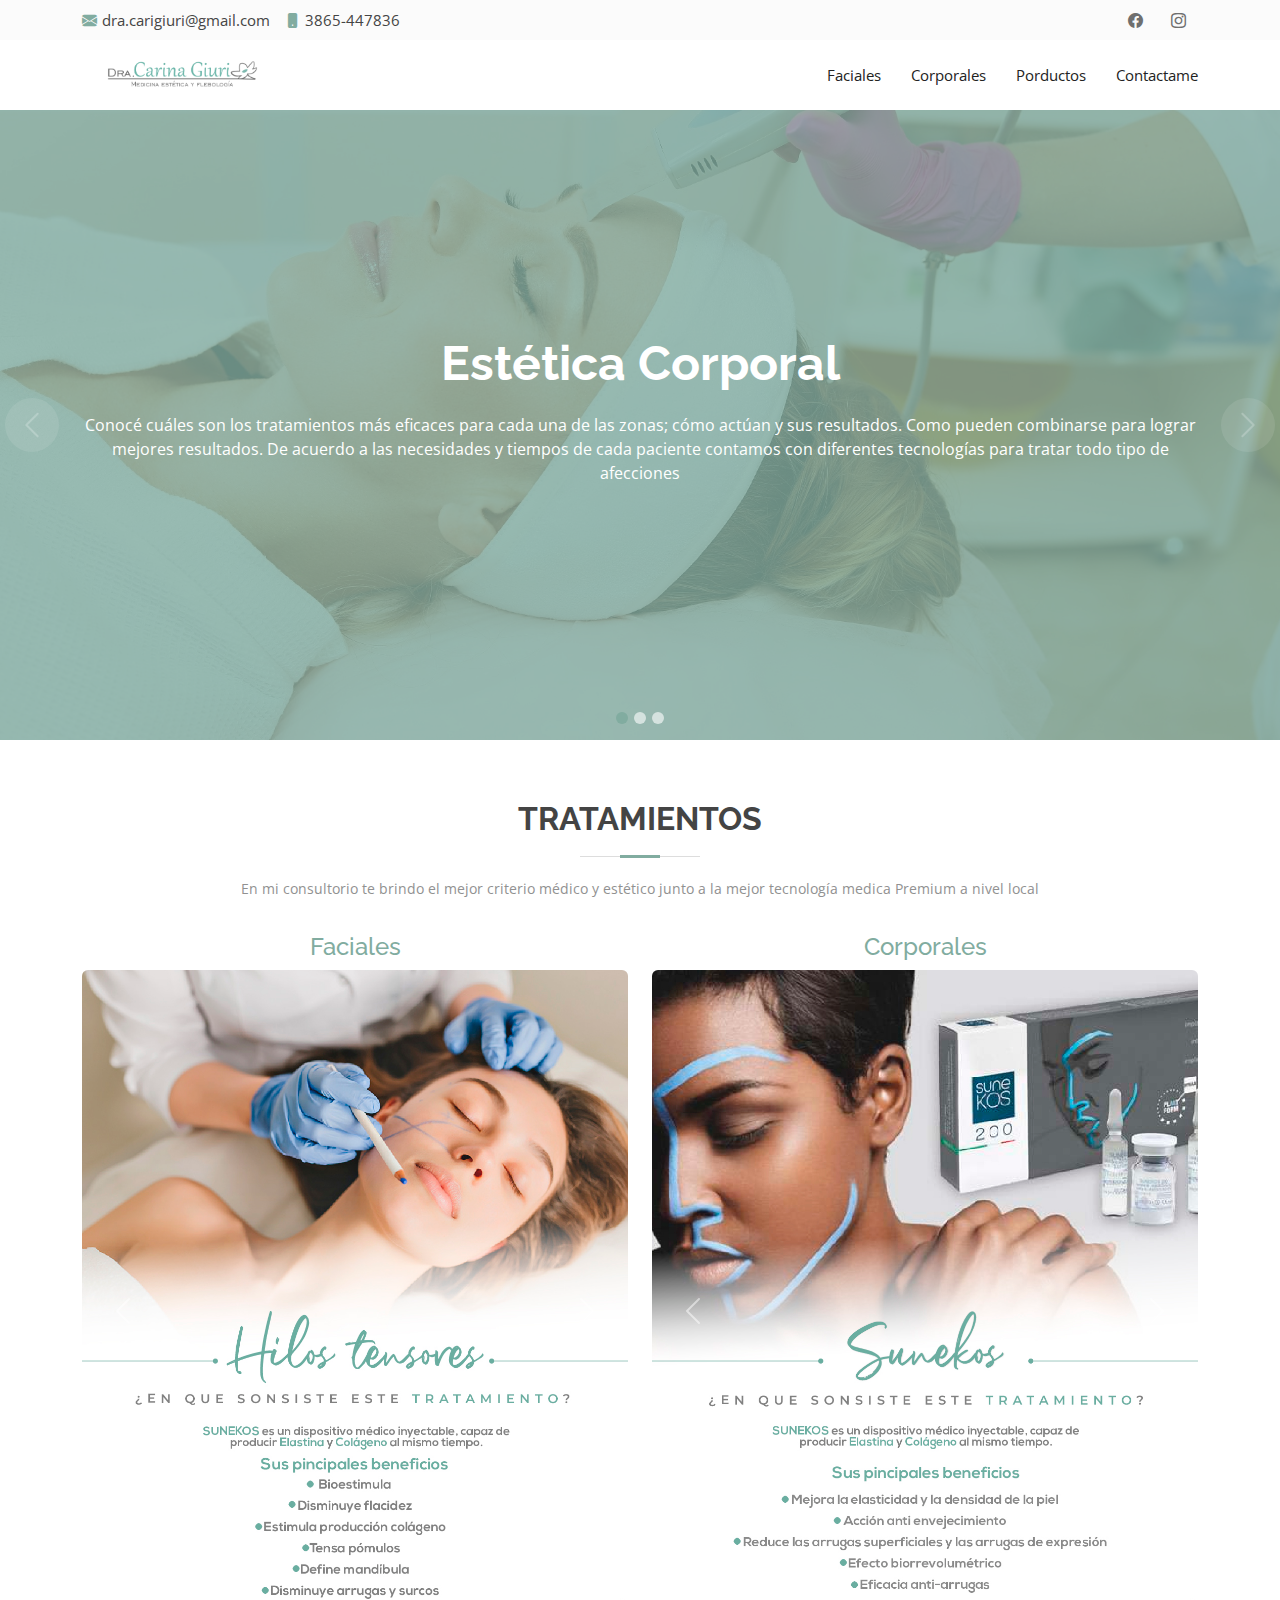
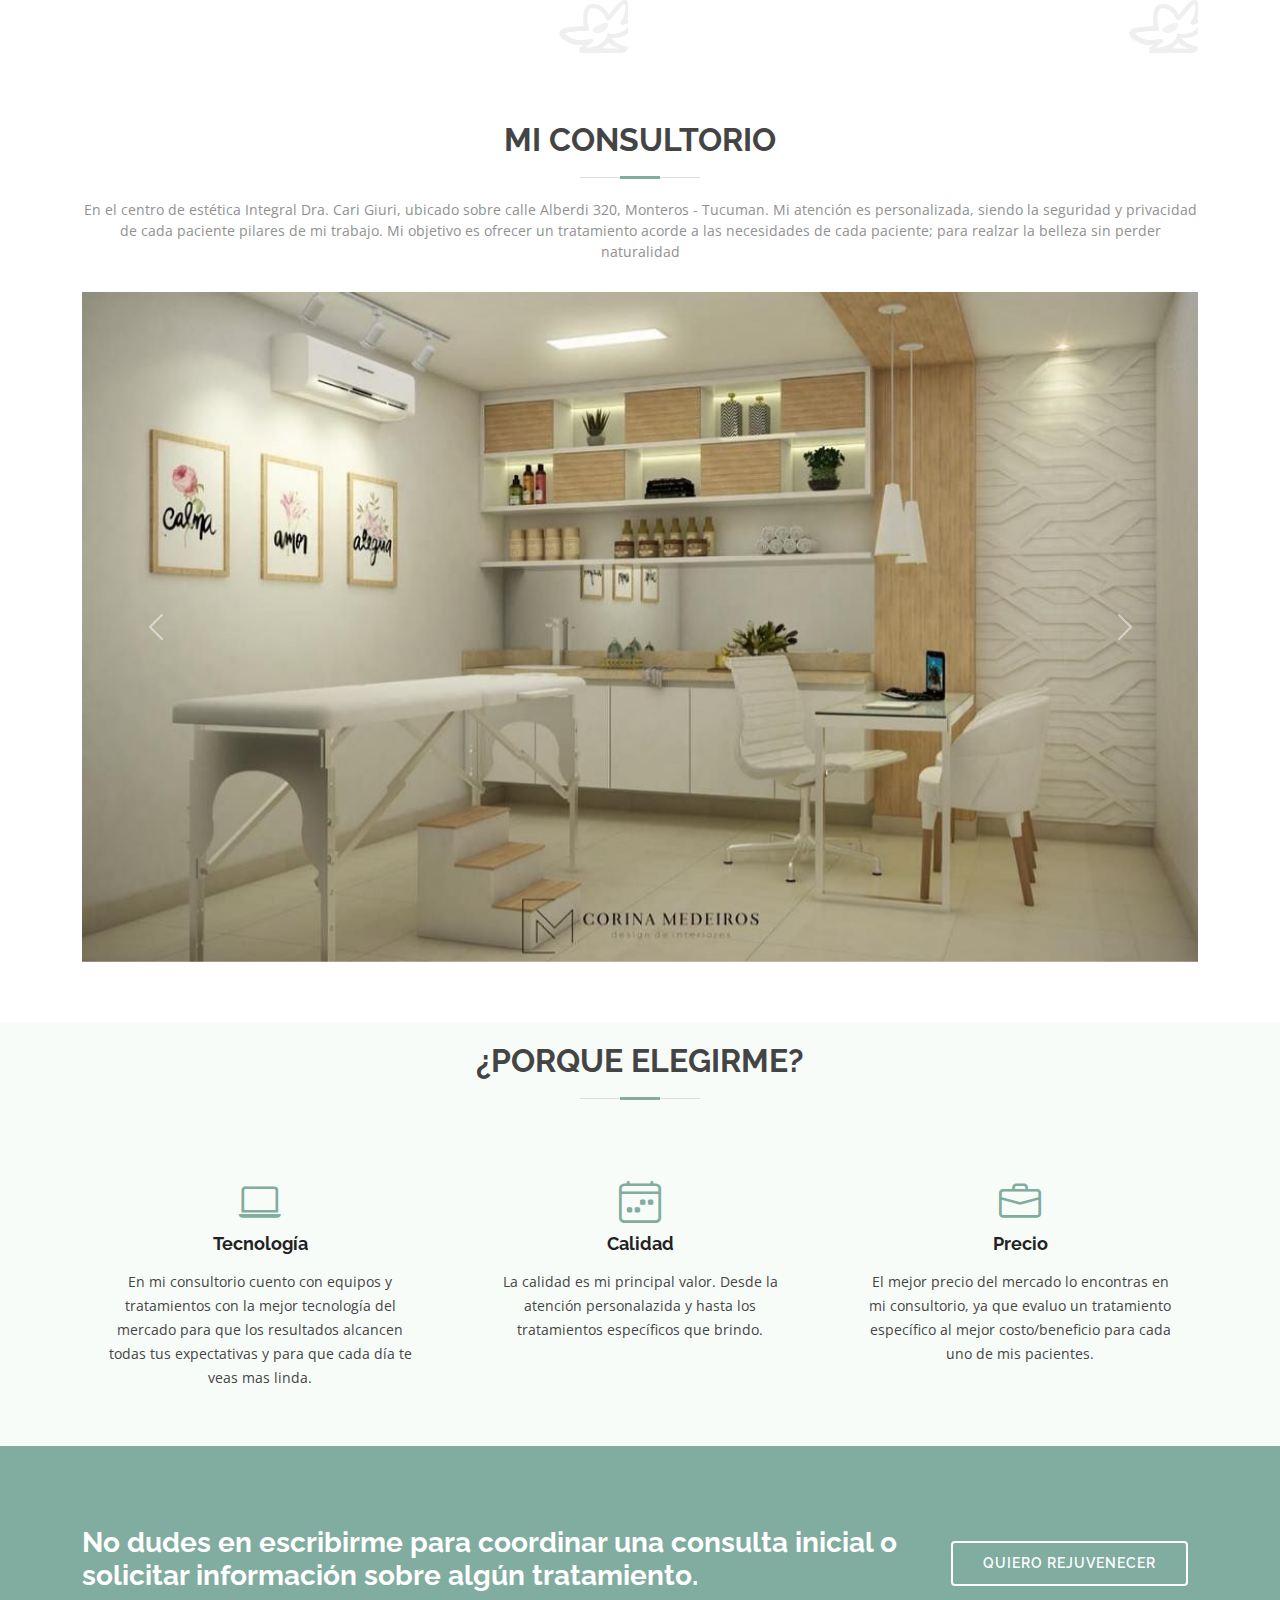
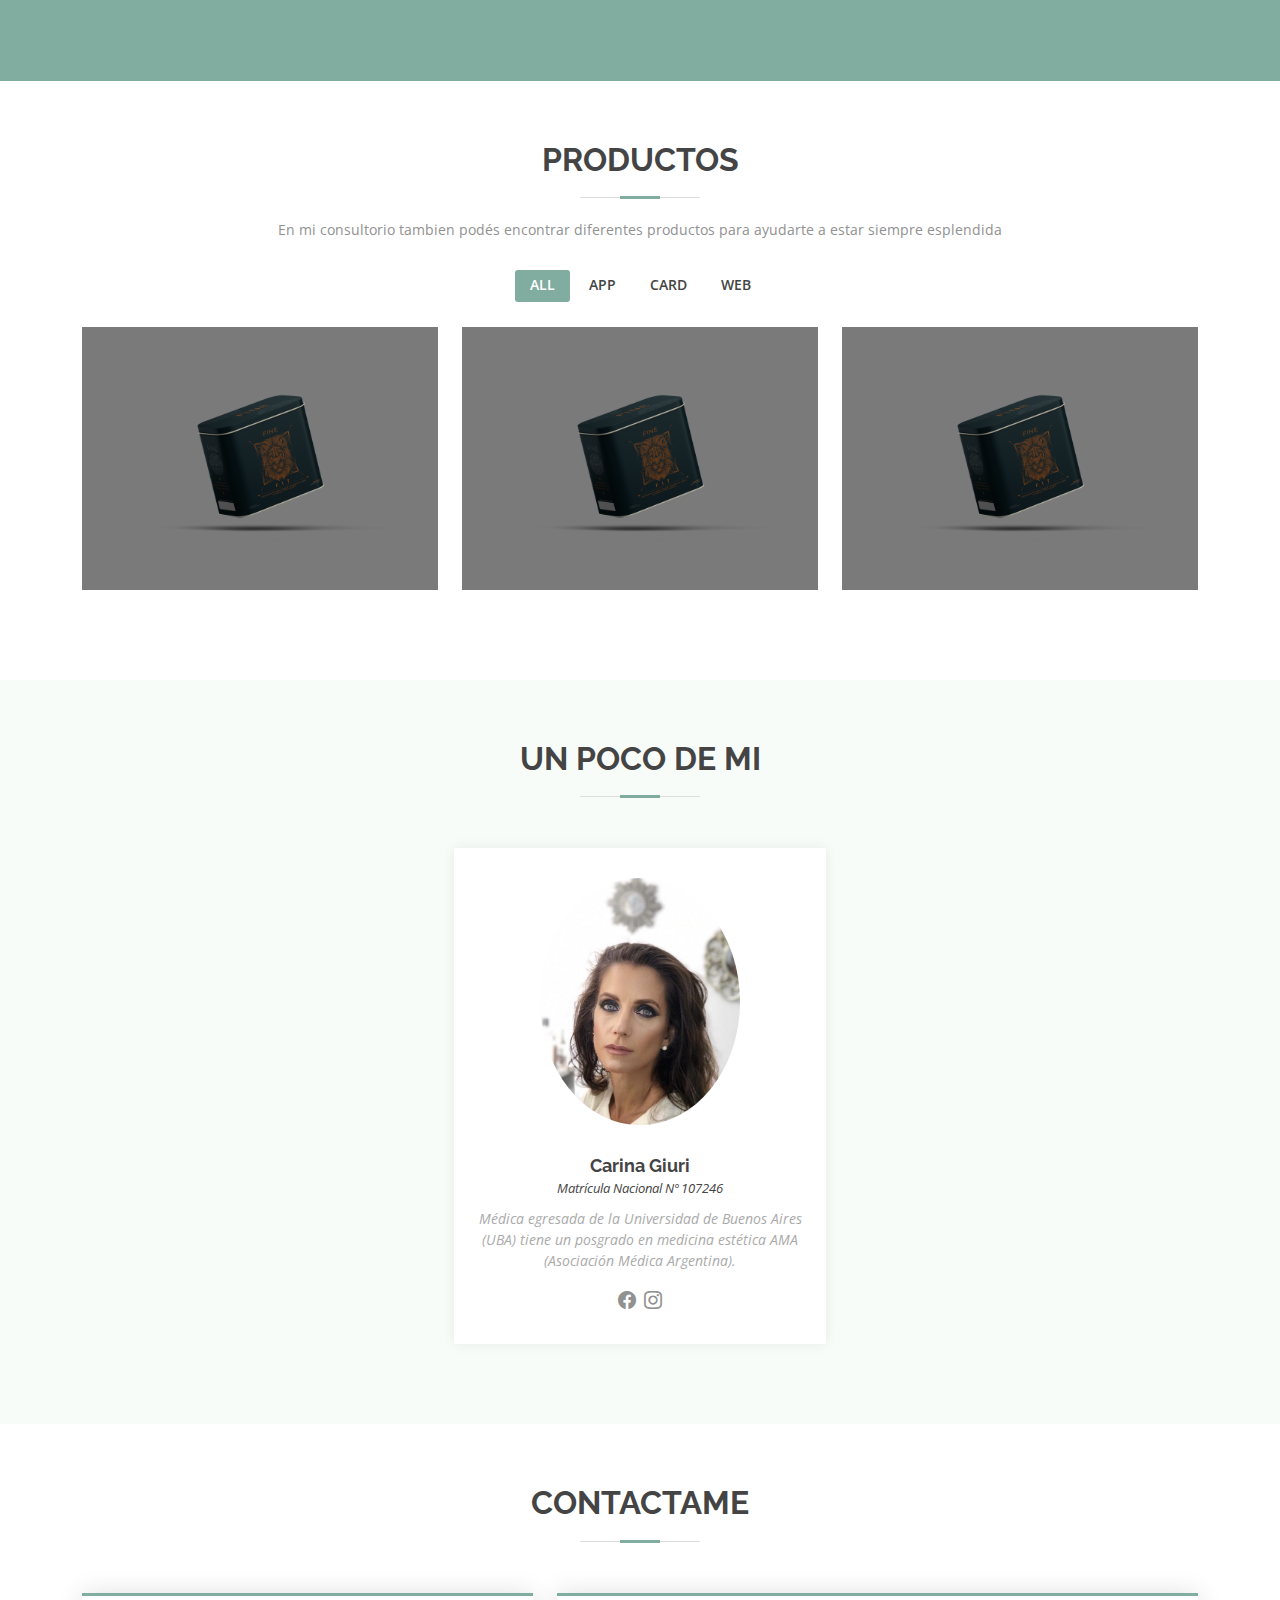
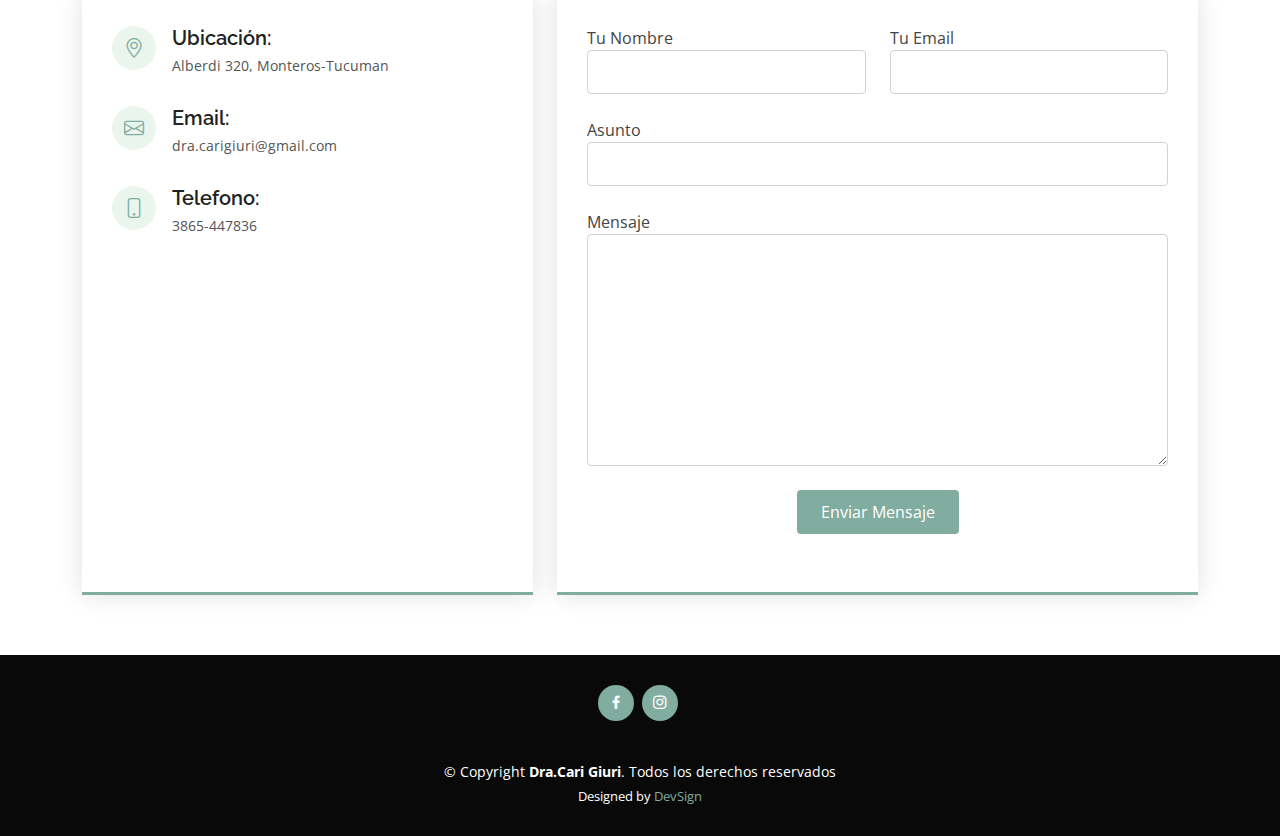
<file: index.html>
<!DOCTYPE html>
<html lang="en">

<head>
  <meta charset="utf-8">
  <meta content="width=device-width, initial-scale=1.0" name="viewport">

  <title>Green Bootstrap Template - Index</title>
  <meta content="" name="description">
  <meta content="" name="keywords">

  <!-- Favicons -->
  <link href="assets/img/FLOR-01.png" rel="icon">
  <link href="assets/img/apple-touch-icon.png" rel="apple-touch-icon">

  <!-- Google Fonts -->
  <link href="https://fonts.googleapis.com/css?family=Open+Sans:300,300i,400,400i,600,600i,700,700i|Raleway:300,300i,400,400i,500,500i,600,600i,700,700i|Poppins:300,300i,400,400i,500,500i,600,600i,700,700i" rel="stylesheet">

  <!-- Vendor CSS Files -->
  <link href="assets/vendor/animate.css/animate.min.css" rel="stylesheet">
  <link href="assets/vendor/bootstrap/css/bootstrap.min.css" rel="stylesheet">
  <link href="assets/vendor/bootstrap-icons/bootstrap-icons.css" rel="stylesheet">
  <link href="assets/vendor/boxicons/css/boxicons.min.css" rel="stylesheet">
  <link href="assets/vendor/glightbox/css/glightbox.min.css" rel="stylesheet">
  <link href="assets/vendor/swiper/swiper-bundle.min.css" rel="stylesheet">

  <!-- Template Main CSS File -->
  <link href="assets/css/style.css" rel="stylesheet">



</head>

<body>

  <!-- ======= Top Bar ======= -->
  <section id="topbar" class="d-flex align-items-center">
    <div class="container d-flex justify-content-center justify-content-md-between">
      <div class="contact-info d-flex align-items-center">
        <i class=" addres bi bi-envelope-fill"></i><a href="dra.carigiuri@gmail.com">dra.carigiuri@gmail.com</a>
        <i class="bi bi-phone-fill phone-icon"></i> 3865-447836
      </div>
      <div class="social-links d-none d-md-block">
        <a href="#" class="facebook"><i class="bi bi-facebook"></i></a>
        <a href="#" class="instagram"><i class="bi bi-instagram"></i></a>
      </div>
    </div>
  </section>

  <!-- ======= Header ======= -->
  <header id="header" class="d-flex align-items-center">
    <div class="container d-flex align-items-center">

      <!-- <a href="index.html">
        <img src="./assets/img/logo.png" alt="">
      </a> -->
      <a href="index.html" class=" logo me-auto"><img src="assets/img/logo.png" alt="" class="img-fluid"></a>

      <nav id="navbar" class="navbar">
        <ul>
          <li><a class="nav-link scrollto" href="#faciales">Faciales</a></li>
          <li><a class="nav-link scrollto" href="#coporales">Corporales</a></li>
          <li><a class="nav-link scrollto " href="#productos">Porductos</a></li>
          
          </li>
          <li><a class="nav-link scrollto" href="#contact">Contactame</a></li>
        </ul>
        <i class="bi bi-list mobile-nav-toggle"></i>
      </nav><!-- .navbar -->

    </div>
  </header><!-- End Header -->

  <!-- ======= Hero Section ======= -->
  <section id="hero">
    <div id="heroCarousel" data-bs-interval="5000" class="carousel slide carousel-fade" data-bs-ride="carousel">

      <ol class="carousel-indicators" id="hero-carousel-indicators"></ol>

      <div class="carousel-inner" role="listbox">

        <!-- Slide 1 -->
        <div class="carousel-item active" style="background-image: url(assets/img/slide/img2-01.jpg)">
          <div class="carousel-container">
            <div class="container">
              <h2 class="animate__animated animate__fadeInDown">Estética Corporal</h2>
              <p class="animate__animated animate__fadeInUp"> Conocé cuáles son los tratamientos más eficaces para cada una de las zonas; cómo actúan y sus resultados. Como pueden combinarse para lograr mejores resultados. De acuerdo a las necesidades y tiempos de cada paciente contamos con diferentes tecnologías para tratar todo tipo de afecciones</p>
            </div>
          </div>
        </div>

        <!-- Slide 2 -->
        <div class="carousel-item" style="background-image: url(assets/img/slide/img3-01.jpg)">
          <div class="carousel-container">
            <div class="container">
              <h2 class="animate__animated animate__fadeInDown">Estética Facial</h2>
              <p class="animate__animated animate__fadeInUp">En el tratamiento moderno  del envejecimiento debemos considerar que el problema facial es tridimensional. Tratamos: Perdida de volumen, Líneas finas (arrugas finas y arrugas de expresión,Daño solar o actinico (manchas). Tenemos aparatología de última generación para tratar todas las áreas y los distintos tipos de tratamientos.</p>
              
            </div>
          </div>
        </div>

        <!-- Slide 3 -->
        <div class="carousel-item" style="background-image: url(assets/img/slide/img1-01-01.jpg)">
          <div class="carousel-container">
            <div class="container">
              <h2 class="animate__animated animate__fadeInDown">Medicina Antiage</h2>
              <p class="animate__animated animate__fadeInUp">La clave de la medicina Anti-age no invasiva es rejuvenecer sin cirugía, son tratamientos que apuntan a lograr de forma progresiva cambios naturales</p>
            </div>
          </div>
        </div>

      </div>

      <a class="carousel-control-prev" href="#heroCarousel" role="button" data-bs-slide="prev">
        <span class="carousel-control-prev-icon bi bi-chevron-left" aria-hidden="true"></span>
      </a>

      <a class="carousel-control-next" href="#heroCarousel" role="button" data-bs-slide="next">
        <span class="carousel-control-next-icon bi bi-chevron-right" aria-hidden="true"></span>
      </a>

    </div>
  </section><!-- End Hero -->

  <main id="main">
     <!-- ======= SECCION DE SERVICIOS ======= -->
     <section id="faciales" class="services">
      <div class="container">

        <div class="section-title">
          <h2>tratamientos</h2>
          <p>En mi consultorio te brindo el mejor criterio médico y estético junto a la mejor tecnología medica Premium a nivel local</p>
        </div>

        <div class="row">
          <div class="col-lg-6 col-md-9 d-flex align-items-stretch" data-aos="zoom-in" data-aos-delay="100">
            <div class="">
              <h4 class="mt-1 text-center"><a href="">Faciales</a></h4>
              
              
              <div id="carouselExampleIndicators" class="carousel slide " data-bs-ride="true">
                <div class="carousel-indicators">
                  <button type="button" data-bs-target="#carouselExampleIndicators" data-bs-slide-to="0" class="active" aria-current="true" aria-label="Slide 1"></button>
                  <button type="button" data-bs-target="#carouselExampleIndicators" data-bs-slide-to="1" aria-label="Slide 2"></button>
                  <button type="button" data-bs-target="#carouselExampleIndicators" data-bs-slide-to="2" aria-label="Slide 3"></button>
                </div>
                <div class="carousel-inner">
                  <div class="carousel-item active">
                    <img src="assets/img/faciales/HILOS TENSORES.jpg" class="rounded-2 d-block w-100 " alt="...">
                  </div>
                  <div class="carousel-item">
                    <img src="assets/img/faciales/SUNEKOS.jpg" class="rounded-2 d-block w-100" alt="...">
                  </div>
                  <div class="carousel-item">
                    <img src="assets/img/faciales/SUNEKOS.jpg" class="rounded-2 d-block w-100" alt="...">
                  </div>
                </div>
                <button class="carousel-control-prev" type="button" data-bs-target="#carouselExampleIndicators" data-bs-slide="prev">
                  <span class="carousel-control-prev-icon" aria-hidden="true"></span>
                  <span class="visually-hidden">Previous</span>
                </button>
                <button class="carousel-control-next" type="button" data-bs-target="#carouselExampleIndicators" data-bs-slide="next">
                  <span class="carousel-control-next-icon" aria-hidden="true"></span>
                  <span class="visually-hidden">Next</span>
                </button>
              </div>
              
            </div>
          </div>

          <div id="coporales" class="col-lg-6 col-md-9 d-flex align-items-stretch" data-aos="zoom-in" data-aos-delay="100">
            <div  class="">
              <div class="">
                <h4  class="mt-1 text-center"><a href="">Corporales</a></h4>
  
                <div id="carouselExampleIndicators" class="carousel slide" data-bs-ride="true">
                  <div class="carousel-indicators">
                    <button type="button" data-bs-target="#carouselExampleIndicators" data-bs-slide-to="0" class="active" aria-current="true" aria-label="Slide 1"></button>
                    <button type="button" data-bs-target="#carouselExampleIndicators" data-bs-slide-to="1" aria-label="Slide 2"></button>
                    <button type="button" data-bs-target="#carouselExampleIndicators" data-bs-slide-to="2" aria-label="Slide 3"></button>
                  </div>
                  <div class="carousel-inner">
                    <div class="carousel-item active">
                      <img src="assets/img/faciales/SUNEKOS.jpg" class="rounded-2 d-block w-100" alt="...">
                    </div>
                    <div class="carousel-item">
                      <img src="assets/img/faciales/SUNEKOS.jpg" class="rounded-2 d-block w-100" alt="...">
                    </div>
                    <div class="carousel-item">
                      <img src="assets/img/faciales/SUNEKOS.jpg" class="rounded-2 d-block w-100" alt="...">
                    </div>
                  </div>
                  <button class="carousel-control-prev" type="button" data-bs-target="#carouselExampleIndicators" data-bs-slide="prev">
                    <span class="carousel-control-prev-icon" aria-hidden="true"></span>
                    <span class="visually-hidden">Previous</span>
                  </button>
                  <button class="carousel-control-next" type="button" data-bs-target="#carouselExampleIndicators" data-bs-slide="next">
                    <span class="carousel-control-next-icon" aria-hidden="true"></span>
                    <span class="visually-hidden">Next</span>
                  </button>
                </div>
                
              </div>
              
            </div>
          </div>

        </div>

      </div>
    </section><!-- End Services Section -->

    <!-- ======= About Us Section ======= -->
    <section id="about" class="about pt-2">
      <div class="container">

        <div class="section-title">
          <h2>mi consultorio</h2>
          <p>En el centro de estética Integral Dra. Cari Giuri, ubicado sobre calle Alberdi 320, Monteros - Tucuman. Mi atención es personalizada, siendo la seguridad y privacidad de cada paciente pilares de mi trabajo. Mi objetivo es ofrecer un tratamiento acorde a las necesidades de cada paciente; para realzar la belleza sin perder naturalidad</p>
        </div>

        <div class=" row d-flex justify-content-center">
          <div id="carouselExampleControls" class="carousel slide" data-bs-ride="carousel">
            <div class="carousel-inner">
              <div class="carousel-item active">
                <img src="assets/img/consultorio/11928c0ff303a07f9cf950086fecf050.jpg" class="d-block w-100" alt="...">
              </div>
              <div class="carousel-item">
                <img src="assets/img/consultorio/11928c0ff303a07f9cf950086fecf050.jpg" class="d-block w-100" alt="...">
              </div>
              <div class="carousel-item">
                <img src="assets/img/consultorio/11928c0ff303a07f9cf950086fecf050.jpg" class="d-block w-100" alt="...">
              </div>
            </div>
            <button class="carousel-control-prev" type="button" data-bs-target="#carouselExampleControls" data-bs-slide="prev">
              <span class="carousel-control-prev-icon" aria-hidden="true"></span>
              <span class="visually-hidden">Previous</span>
            </button>
            <button class="carousel-control-next" type="button" data-bs-target="#carouselExampleControls" data-bs-slide="next">
              <span class="carousel-control-next-icon" aria-hidden="true"></span>
              <span class="visually-hidden">Next</span>
            </button>
          </div>
        </div>

      </div>
    </section><!-- End About Us Section -->

    <section id="featured-services" class="featured-services section-bg">
      
      <div class="container">
        <div class="section-title">
          <h2>¿porque elegirme?</h2>
        </div>
        <div class="row no-gutters">
          <div class="col-lg-4 col-md-6">
            <div class="icon-box text-center">
              <div class="icon"><i class="bi bi-laptop"></i></div>
              <h4 class="title"><a href="">Tecnología</a></h4>
              <p class="description">En mi consultorio cuento con equipos y tratamientos con la mejor tecnología del mercado para que los resultados alcancen todas tus expectativas y para que cada día te veas mas linda.</p>
            </div>
          </div>
          <div class="col-lg-4 col-md-6">
            <div class="icon-box text-center">
              <div class="icon"><i class="bi bi-calendar4-week"></i></div>
              <h4 class="title"><a href="">Calidad</a></h4>
              <p class="description">La calidad es mi principal valor. Desde la atención personalazida y hasta los tratamientos específicos que brindo.</p>
            </div>
          </div>
          <div class="col-lg-4 col-md-6">
            <div class="icon-box text-center">
              <div class="icon"><i class=" bi bi-briefcase "></i></div>
              <h4 class="title"><a href="">Precio</a></h4>
              <p class="description">El mejor precio del mercado lo encontras en mi consultorio, ya que evaluo un tratamiento específico al mejor costo/beneficio para cada uno de mis pacientes.</p>
            </div>
          </div>
        </div>

      </div>
    </section>
    <!-- ======= Cta Section ======= -->
    <section id="cta" class="cta">
      <div class="container">

        <div class="row">
          <div class="col-lg-9 text-center text-lg-start">
            <h3>No dudes en escribirme para coordinar una consulta inicial o solicitar información sobre algún tratamiento.</h3>
          </div>
          <div class="col-lg-3 cta-btn-container text-center">
            <a class="cta-btn align-middle" href="#">QUIERO REJUVENECER</a>
          </div>
        </div>

      </div>
    </section><!-- End Cta Section -->

    <!-- ======= Portfolio Section ======= -->
    <section id="productos" class="portfolio">
      <div class="container">

        <div class="section-title">
          <h2>Productos</h2>
          <p>En mi consultorio tambien podés encontrar diferentes productos para ayudarte a estar siempre esplendida </p>
        </div>

        <div class="row">
          <div class="col-lg-12 d-flex justify-content-center">
            <ul id="portfolio-flters">
              <li data-filter="*" class="filter-active">All</li>
              <li data-filter=".filter-app">App</li>
              <li data-filter=".filter-card">Card</li>
              <li data-filter=".filter-web">Web</li>
            </ul>
          </div>
        </div>

        <div class="row portfolio-container">

          <div class="col-lg-4 col-md-6 portfolio-item filter-app">
            <div class="portfolio-wrap">
              <img src="assets/img/porductos/Fine_Prote°na_Fit_06.png" class="img-fluid" alt="">
              <div class="portfolio-info">
                <h4>App 1</h4>
                <p>App</p>
                <div class="portfolio-links">
                  <a href="assets/img/porductos/Fine_Prote°na_Fit_06.png" data-gallery="portfolioGallery" class="portfolio-lightbox" title="App 1"><i class="bx bx-plus"></i></a>
                  <a href="portfolio-details.html" title="More Details"><i class="bx bx-link"></i></a>
                </div>
              </div>
            </div>
          </div>

          <div class="col-lg-4 col-md-6 portfolio-item filter-web">
            <div class="portfolio-wrap">
              <img src="assets/img/porductos/Fine_Prote°na_Fit_06.png" class="img-fluid" alt="">
              <div class="portfolio-info">
                <h4>Web 3</h4>
                <p>Web</p>
                <div class="portfolio-links">
                  <a href="assets/img/porductos/Fine_Prote°na_Fit_06.png" data-gallery="portfolioGallery" class="portfolio-lightbox" title="Web 3"><i class="bx bx-plus"></i></a>
                  <a href="portfolio-details.html" title="More Details"><i class="bx bx-link"></i></a>
                </div>
              </div>
            </div>
          </div>

          <div class="col-lg-4 col-md-6 portfolio-item filter-app">
            <div class="portfolio-wrap">
              <img src="assets/img/porductos/Fine_Prote°na_Fit_06.png" class="img-fluid" alt="">
              <div class="portfolio-info">
                <h4>App 2</h4>
                <p>App</p>
                <div class="portfolio-links">
                  <a href="assets/img/porductos/Fine_Prote°na_Fit_06.png" data-gallery="portfolioGallery" class="portfolio-lightbox" title="App 2"><i class="bx bx-plus"></i></a>
                  <a href="portfolio-details.html" title="More Details"><i class="bx bx-link"></i></a>
                </div>
              </div>
            </div>
          </div>
    
      

        

        </div>

      </div>
    </section><!-- End Portfolio Section -->

    <!-- ======= Team Section ======= -->
    <section id="Un poco de mi" class="team section-bg">
      <div class="container">

        <div class="section-title">
          <h2>Un poco de mi</h2>
        </div>

        <div class="d-flex justify-content-center">
          <div class="col-lg-4 col-md-6 d-flex align-items-center">
            <div class="member">
              <img src="assets/img/team/Captura de pantalla 2022-11-17 185917.jpg" alt="">
              <h4>Carina Giuri</h4>
              <span>Matrícula Nacional Nº 107246</span>
              <p>
                Médica egresada de la Universidad de Buenos Aires (UBA) tiene un posgrado en medicina estética AMA (Asociación Médica Argentina).
              </p>
              <div class="social">
                <a href="https://www.facebook.com/carina.giuri.31"><i class="bi bi-facebook"></i></a>
                <a href="https://www.instagram.com/carina_giuri/"><i class="bi bi-instagram"></i></a>
                
              </div>
            </div>
          </div>

        </div>

      </div>
    </section><!-- End Team Section -->

    <!-- ======= Contact Section ======= -->
    <section id="contact" class="contact">
      <div class="container">

        <div class="section-title">
          <h2>Contactame</h2>
          
        </div>

        <div class="row">

          <div class="col-lg-5 d-flex align-items-stretch">
            <div class="info">
              <div class="address">
                <i class="bi bi-geo-alt"></i>
                <h4>Ubicación:</h4>
                <p>Alberdi 320, Monteros-Tucuman</p>
              </div>

              <div class="email">
                <i class="bi bi-envelope"></i>
                <h4>Email:</h4>
                <p>dra.carigiuri@gmail.com</p>
              </div>

              <div class="phone">
                <i class="bi bi-phone"></i>
                <h4>Telefono:</h4>
                <p> 3865-447836</p>
              </div>

              <iframe src="https://www.google.com/maps/embed?pb=!1m18!1m12!1m3!1d887.3978360929187!2d-65.50128686440063!3d-27.169145102412404!2m3!1f0!2f0!3f0!3m2!1i1024!2i768!4f13.1!3m3!1m2!1s0x9423cac9fab52eab%3A0xa0e93258b7f9a94c!2sJuan%20Bautista%20Alberdi%20320%2C%20T4142%20BWH%2C%20Tucum%C3%A1n!5e0!3m2!1ses-419!2sar!4v1668717572423!5m2!1ses-419!2sar" frameborder="0" style="border:0; width: 100%; height: 290px;" allowfullscreen></iframe>
            </div>

          </div>

          <div class="col-lg-7 mt-5 mt-lg-0 d-flex align-items-stretch">
            <form action="forms/contact.php" method="post" role="form" class="php-email-form">
              <div class="row">
                <div class="form-group col-md-6">
                  <label for="name">Tu Nombre</label>
                  <input type="text" name="name" class="form-control" id="name" required>
                </div>
                <div class="form-group col-md-6 mt-3 mt-md-0">
                  <label for="name">Tu Email</label>
                  <input type="email" class="form-control" name="email" id="email" required>
                </div>
              </div>
              <div class="form-group mt-3">
                <label for="name">Asunto</label>
                <input type="text" class="form-control" name="subject" id="subject" required>
              </div>
              <div class="form-group mt-3">
                <label for="name">Mensaje</label>
                <textarea class="form-control" name="message" rows="10" required></textarea>
              </div>
              <div class="my-3">
                <div class="loading">Loading</div>
                <div class="error-message"></div>
                <div class="sent-message">Tu mensaje fue enviado correctamente. Gracias!</div>
              </div>
              <div class="text-center"><button type="submit">Enviar Mensaje</button></div>
            </form>
          </div>

        </div>

      </div>
    </section><!-- End Contact Section -->

  </main><!-- End #main -->

  <!-- ======= Footer ======= -->
  <footer id="footer">
    <div class="container">
      <div class="social-links">
        <a href="https://www.facebook.com/carigiuri" class="facebook"><i class="bx bxl-facebook"></i></a>
        <a href="https://www.instagram.com/dra.carinagiuri/" class="instagram"><i class="bx bxl-instagram"></i></a>
      </div>
      <div class="copyright">
        &copy; Copyright <strong><span>Dra.Cari Giuri</span></strong>. Todos los derechos reservados
      </div>
      <div class="credits">
        <!-- All the links in the footer should remain intact. -->
        <!-- You can delete the links only if you purchased the pro version. -->
        <!-- Licensing information: https://bootstrapmade.com/license/ -->
        <!-- Purchase the pro version with working PHP/AJAX contact form: https://bootstrapmade.com/green-free-one-page-bootstrap-template/ -->
        Designed by <a href="">DevSign</a>
      </div>
    </div>
  </footer><!-- End Footer -->

  <a href="#" class="back-to-top d-flex align-items-center justify-content-center"><i class="bi bi-arrow-up-short"></i></a>

  <!-- Vendor JS Files -->
  <script src="assets/vendor/bootstrap/js/bootstrap.bundle.min.js"></script>
  <script src="assets/vendor/glightbox/js/glightbox.min.js"></script>
  <script src="assets/vendor/isotope-layout/isotope.pkgd.min.js"></script>
  <script src="assets/vendor/swiper/swiper-bundle.min.js"></script>
  <script src="assets/vendor/php-email-form/validate.js"></script>

  <!-- Template Main JS File -->
  <script src="assets/js/main.js"></script>

</body>

</html>
</file>
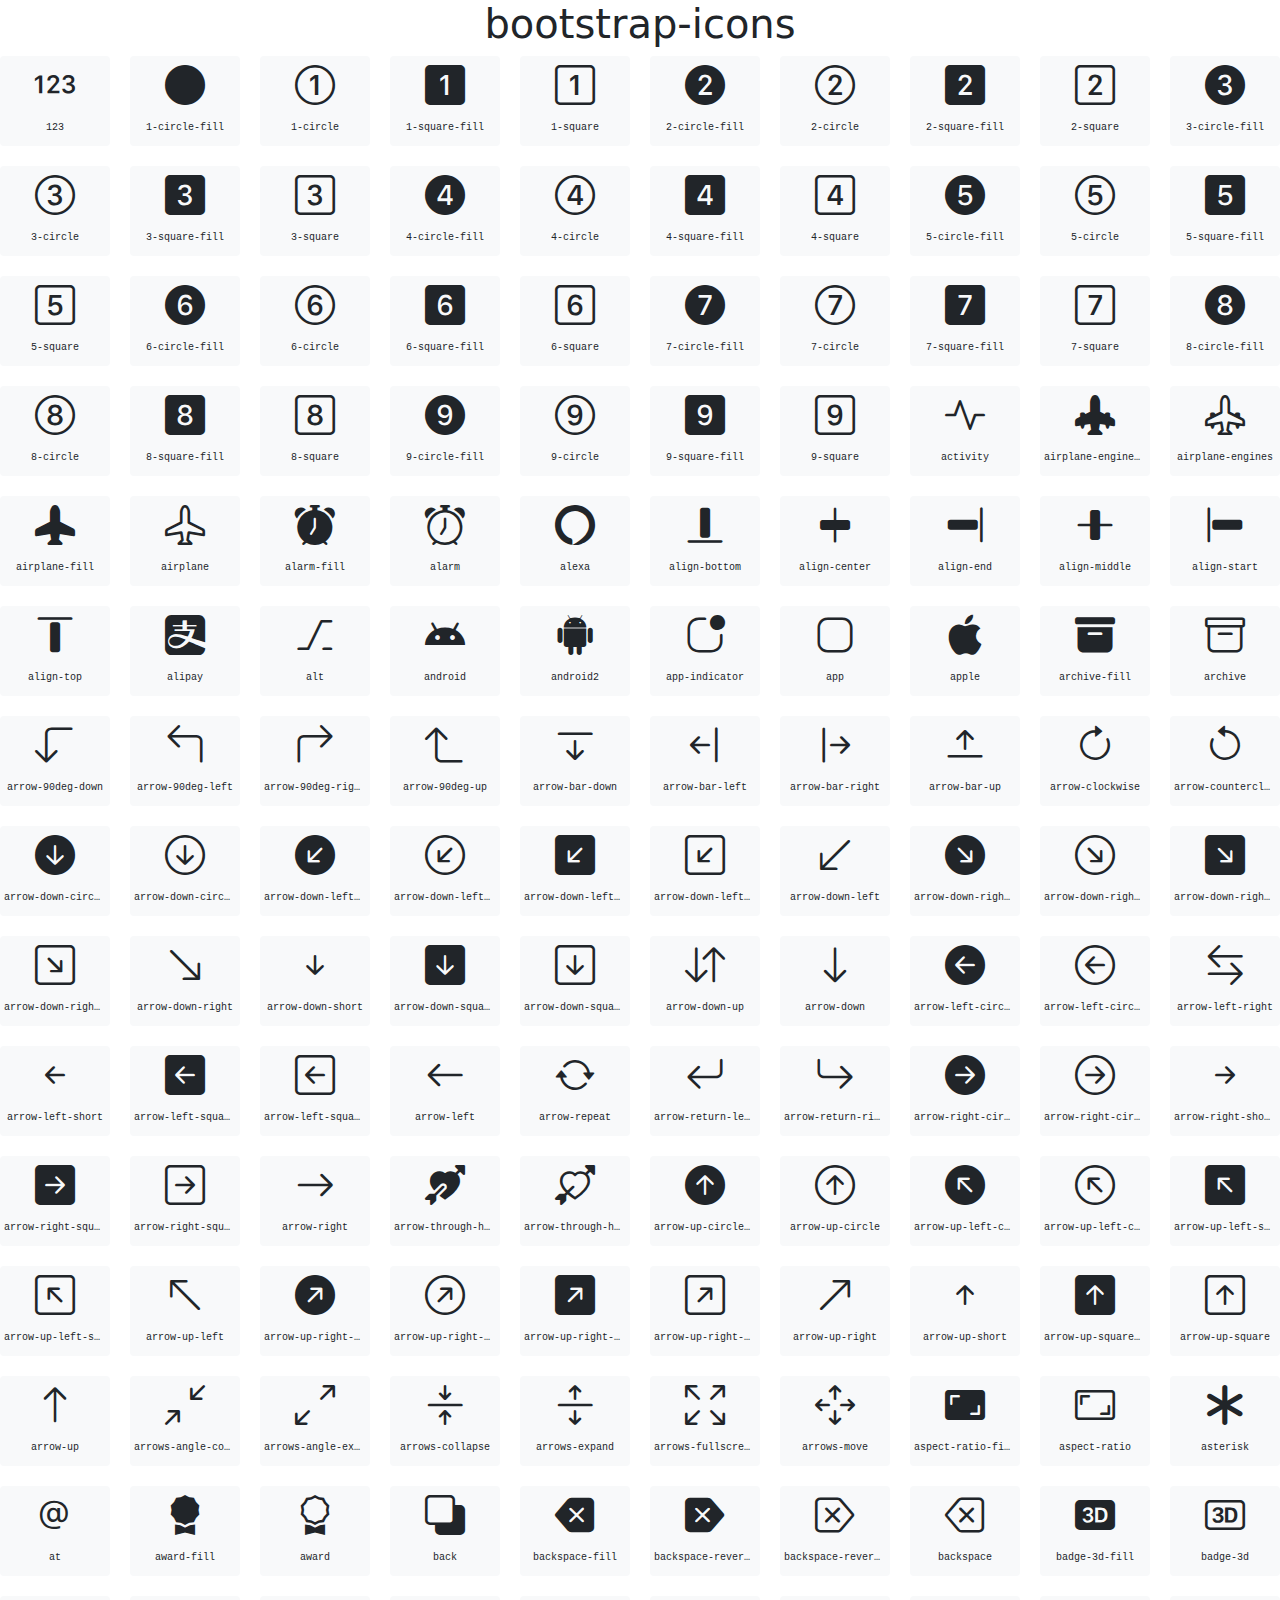
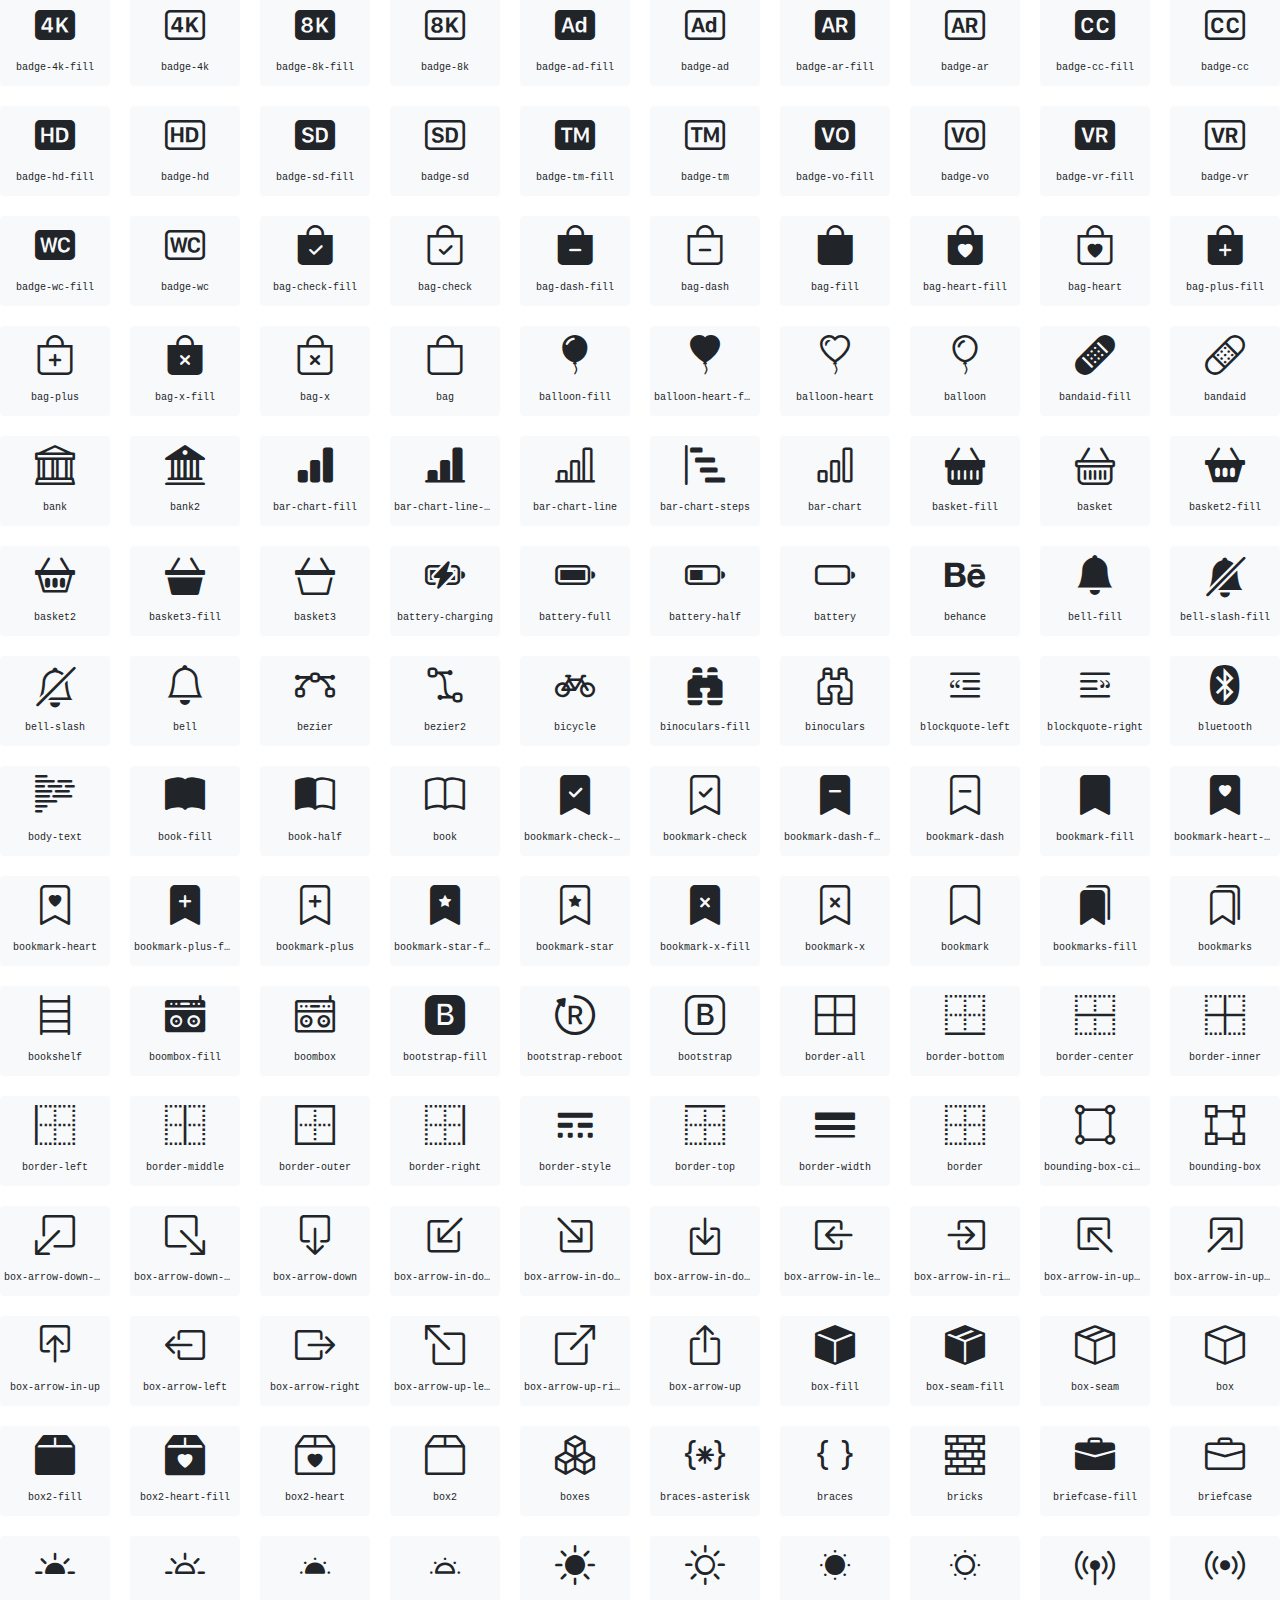
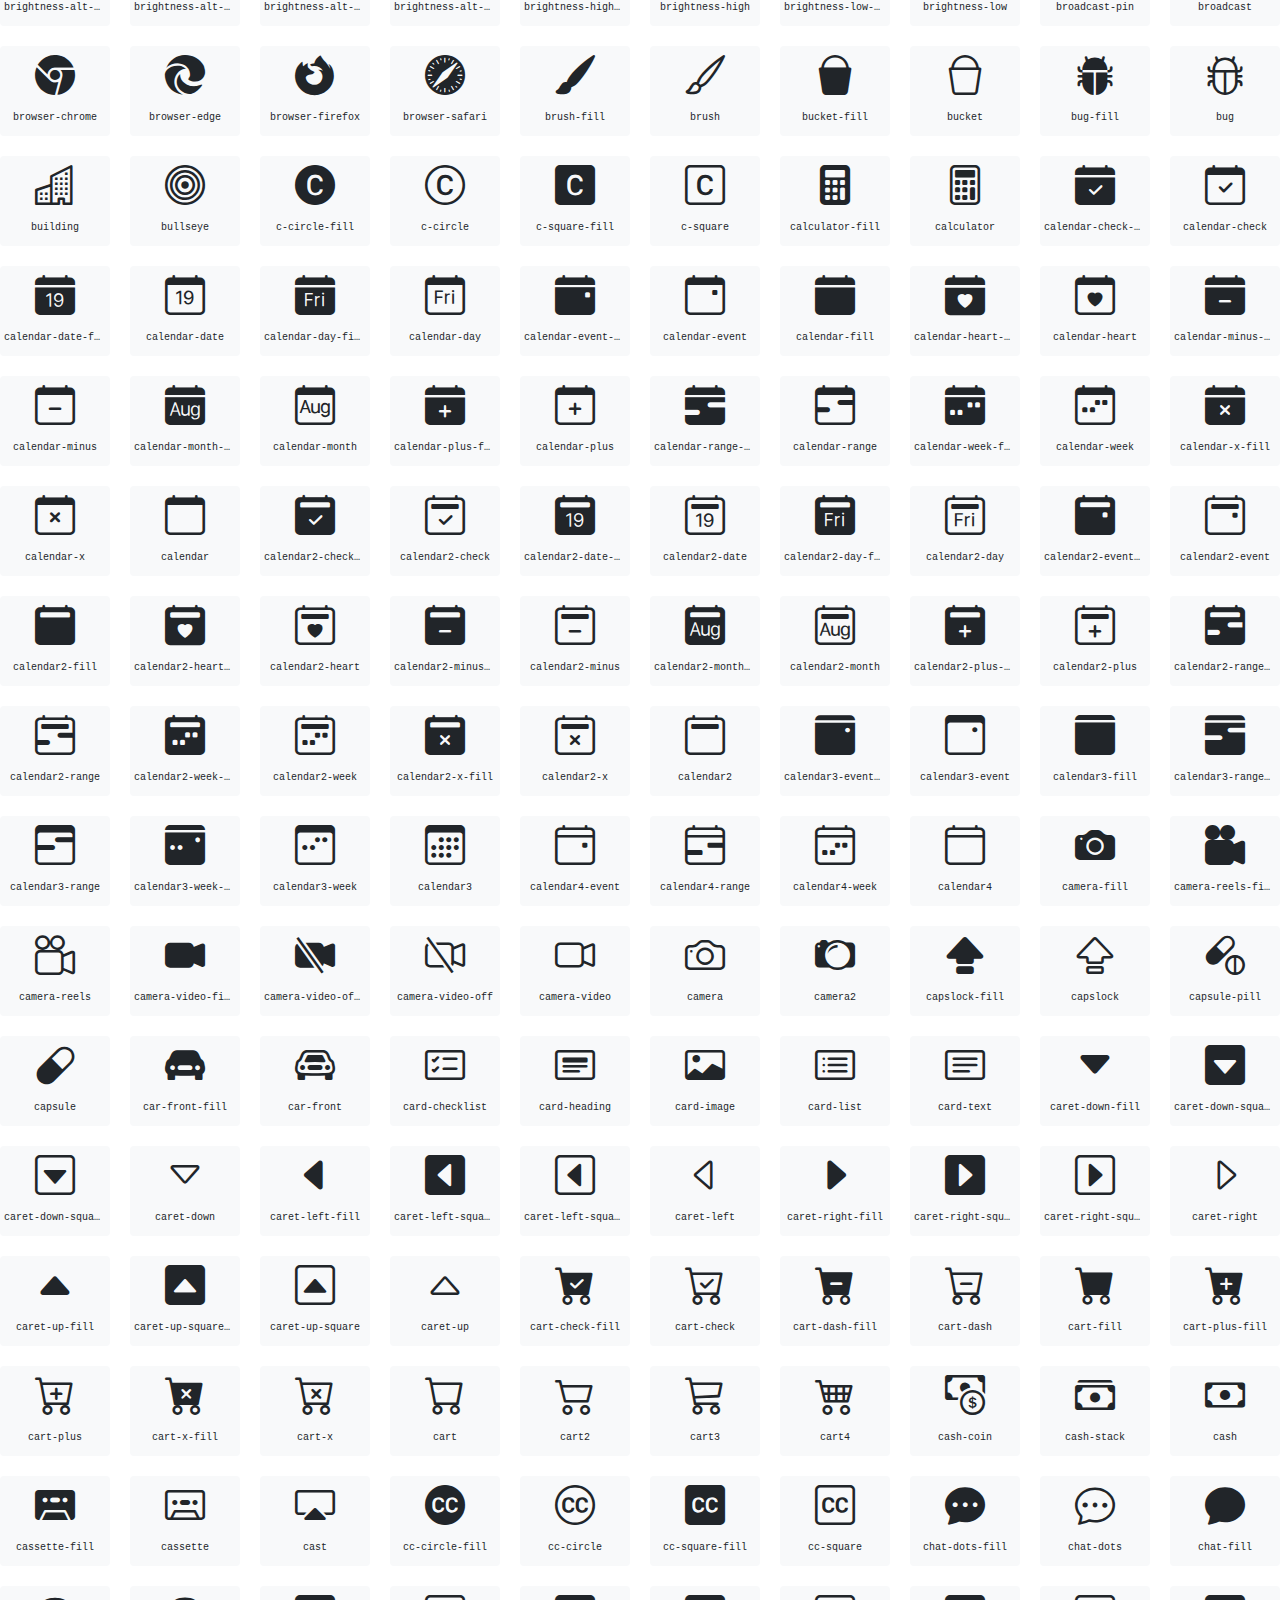
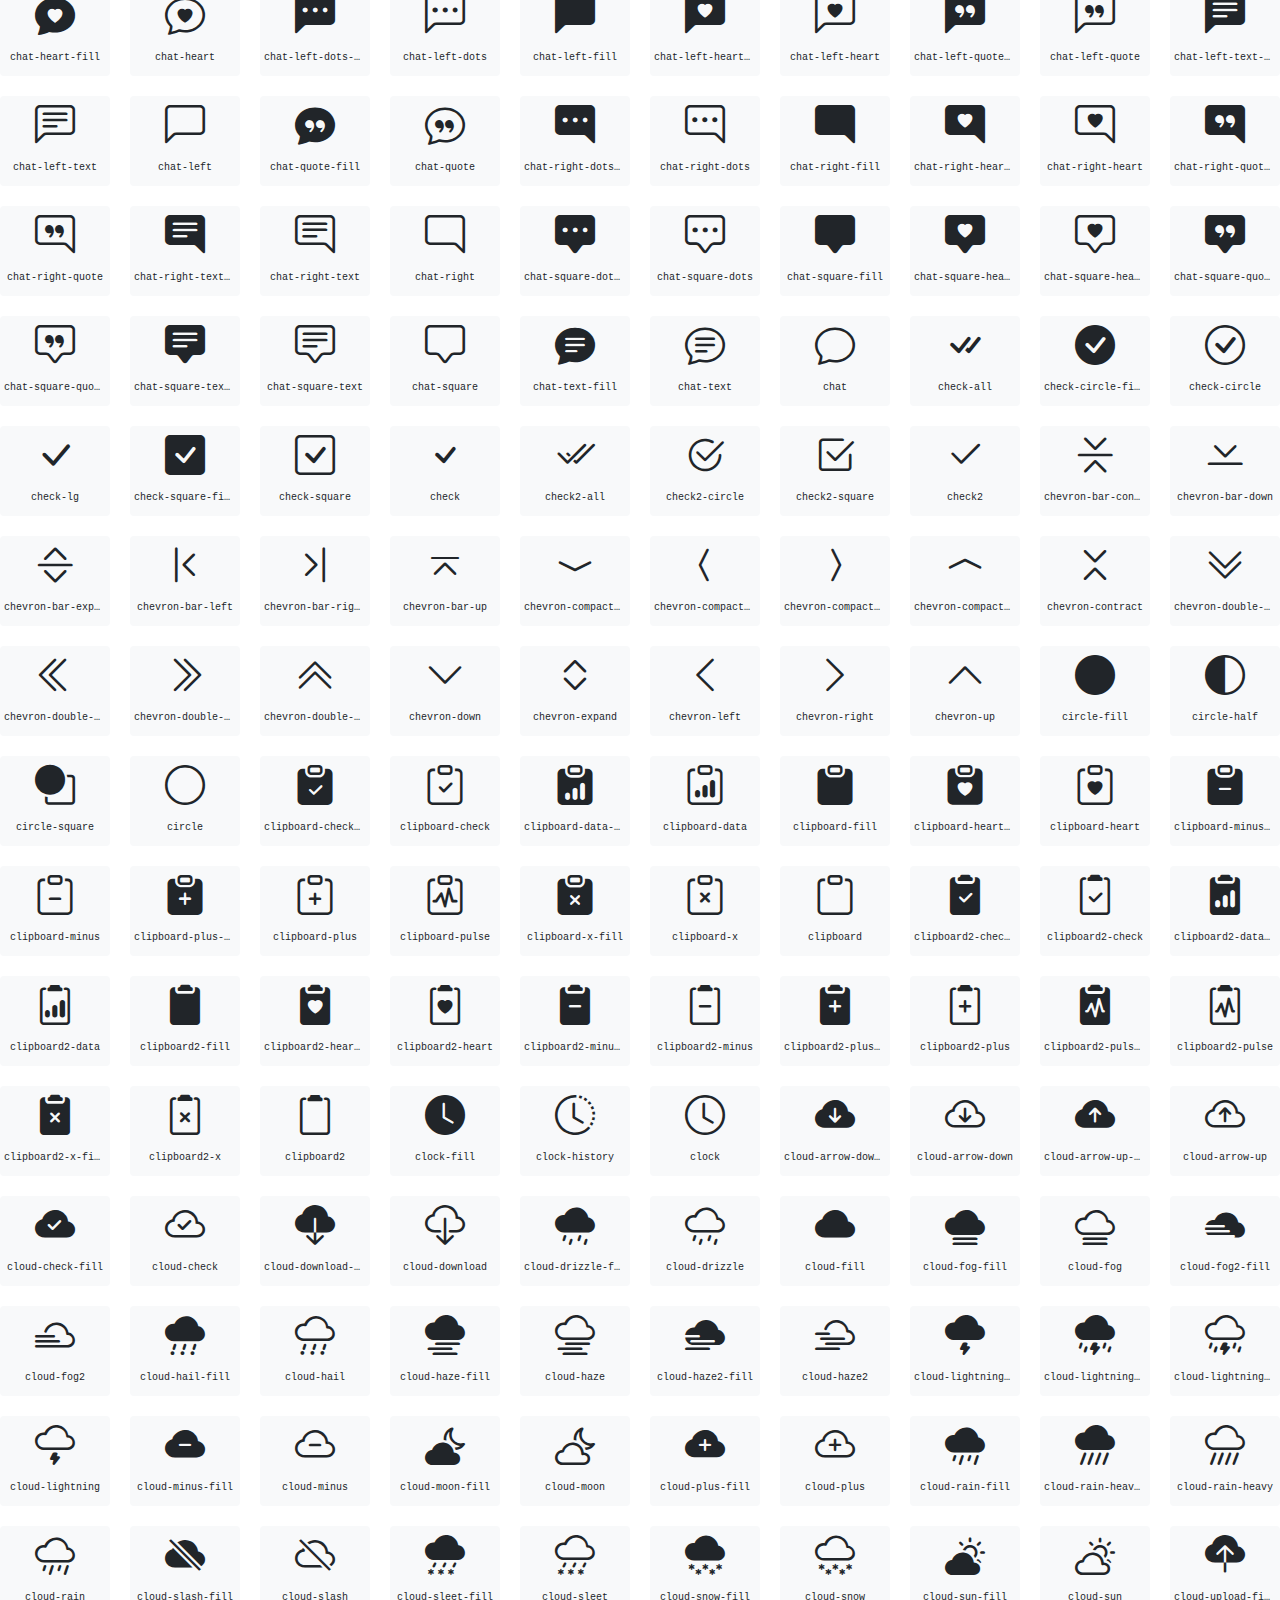
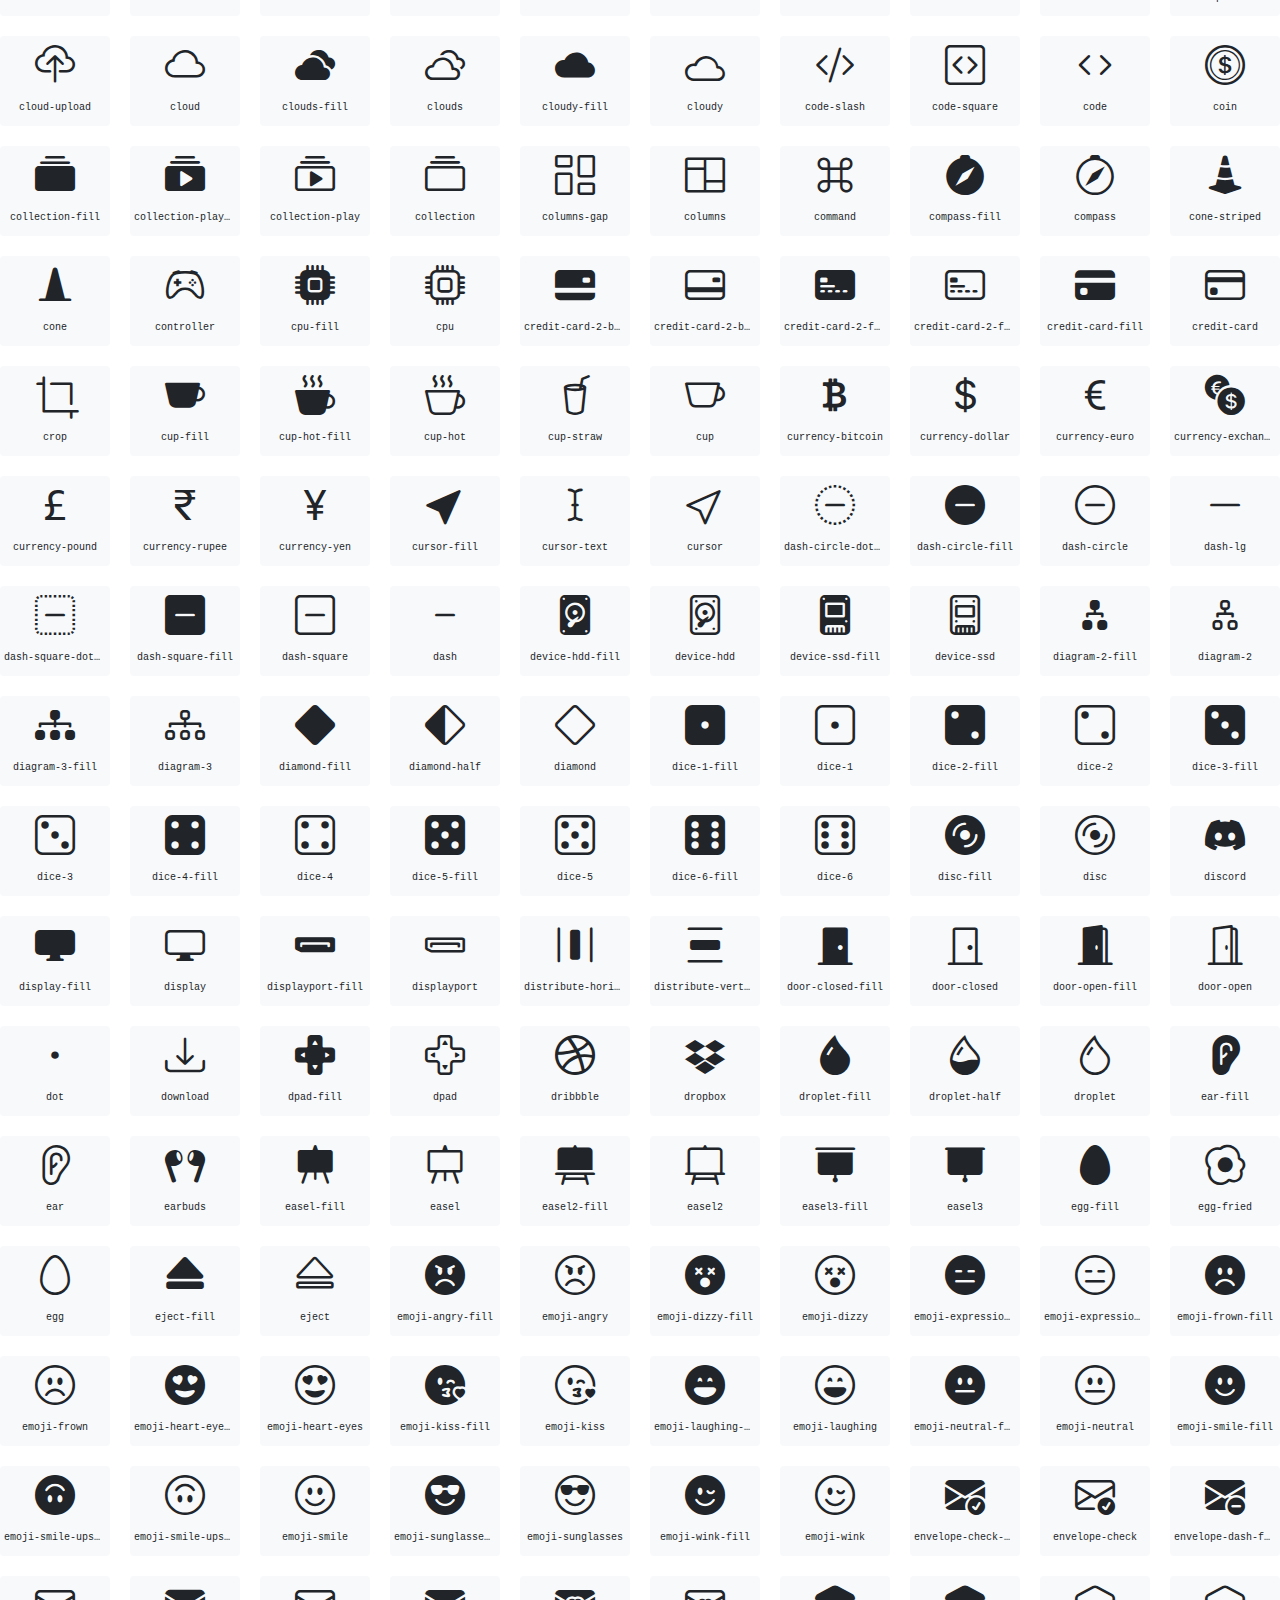
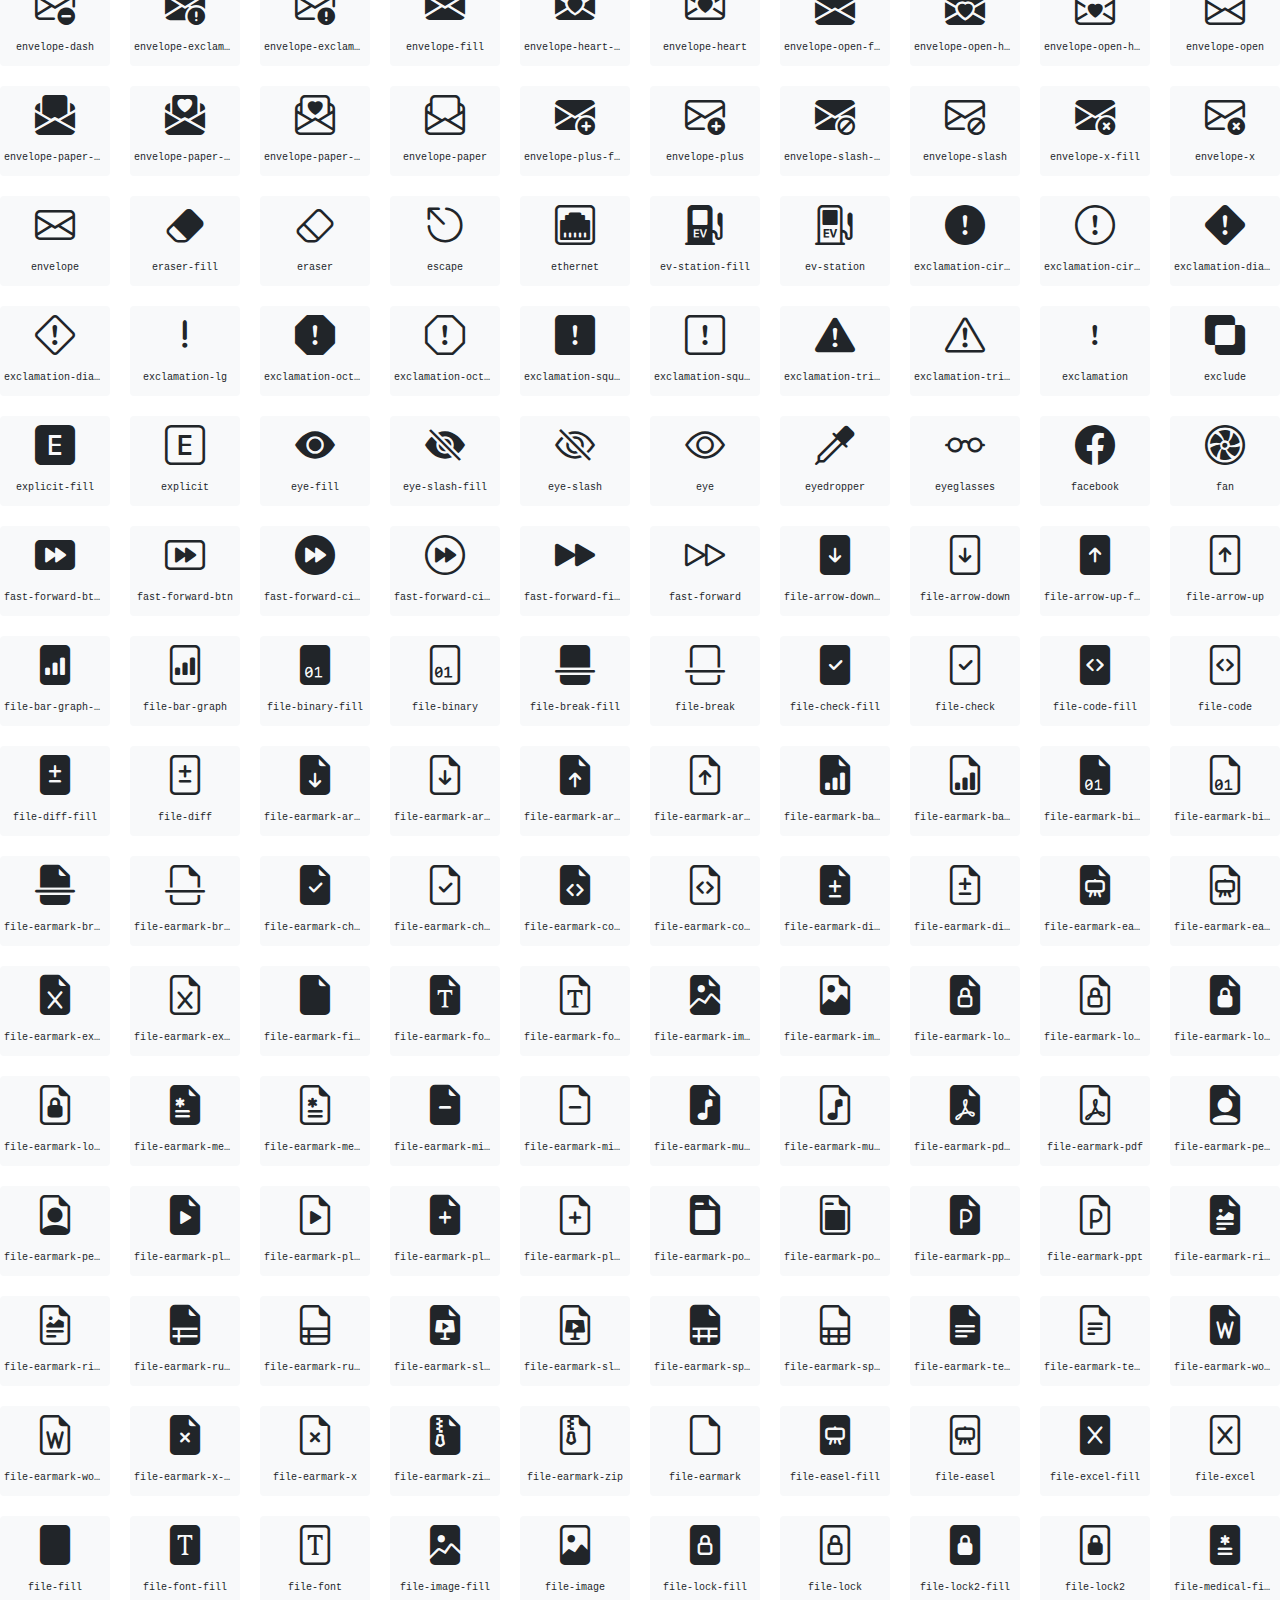
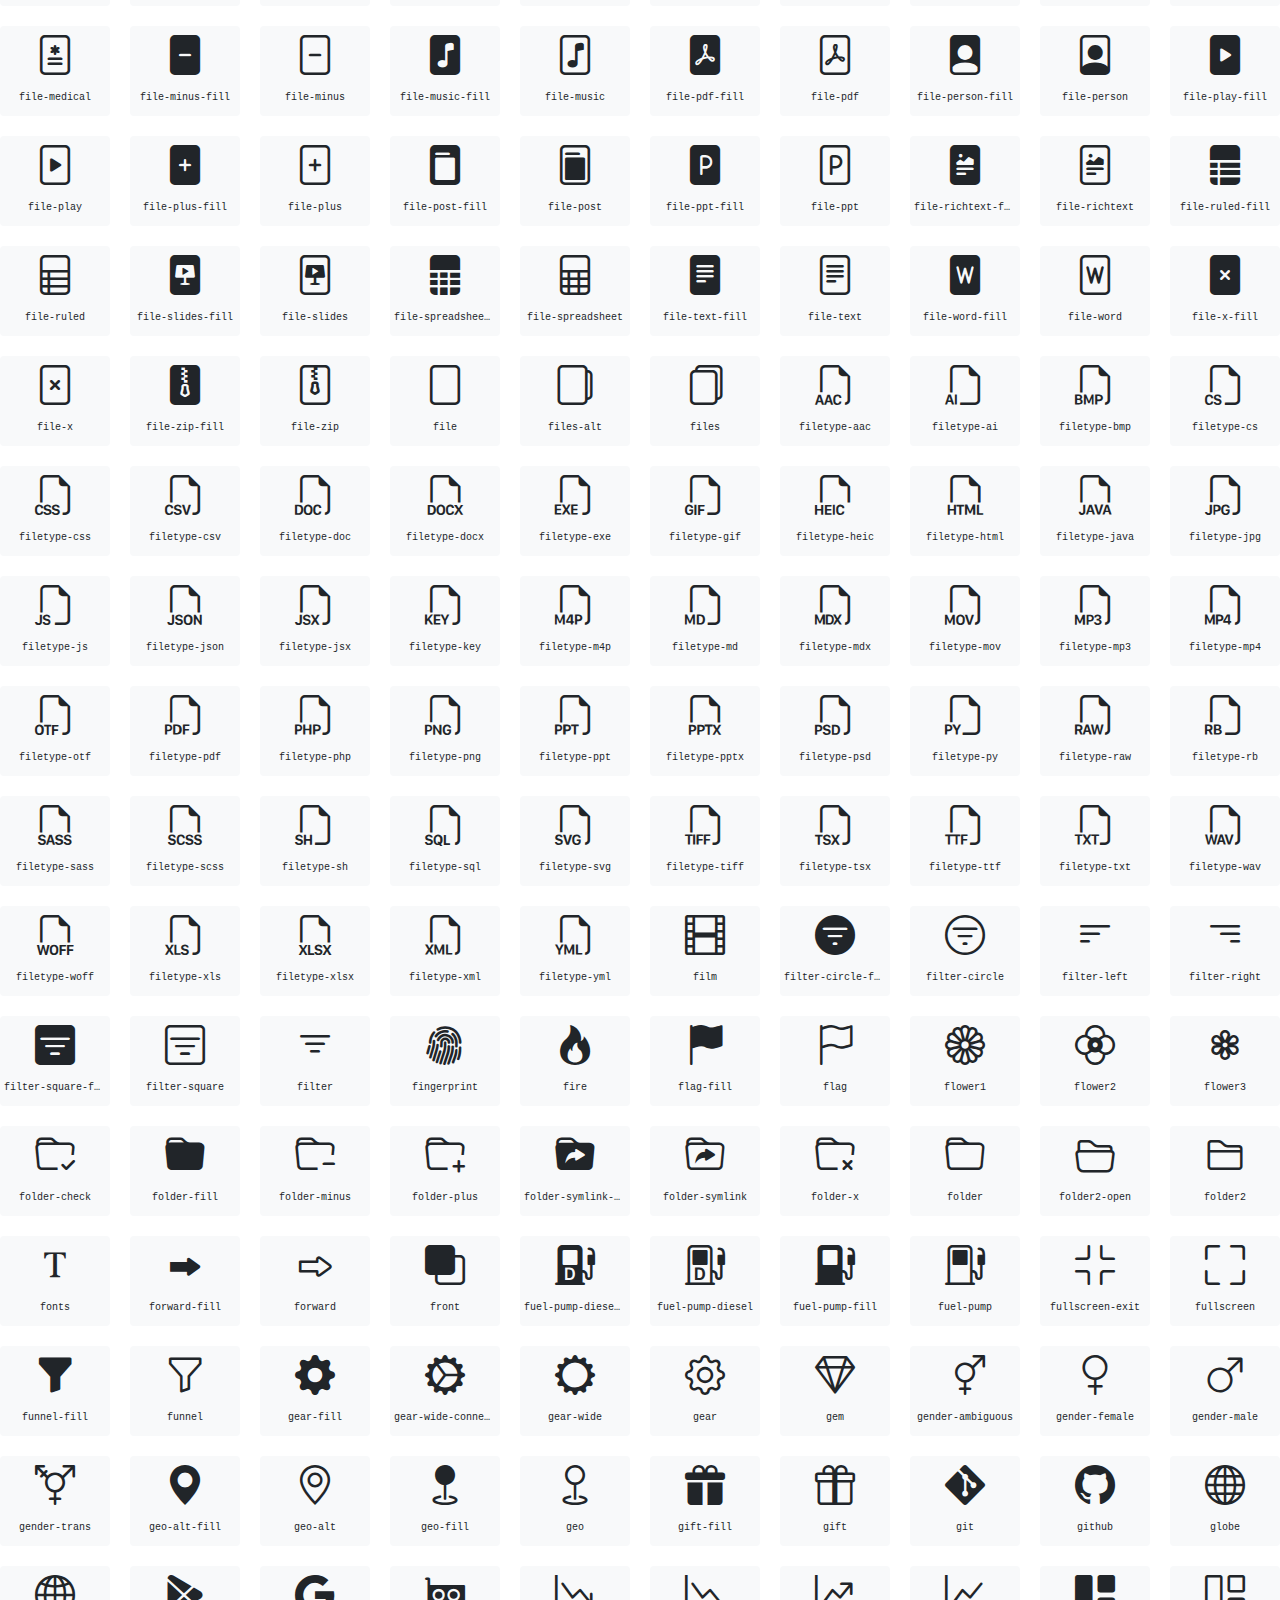
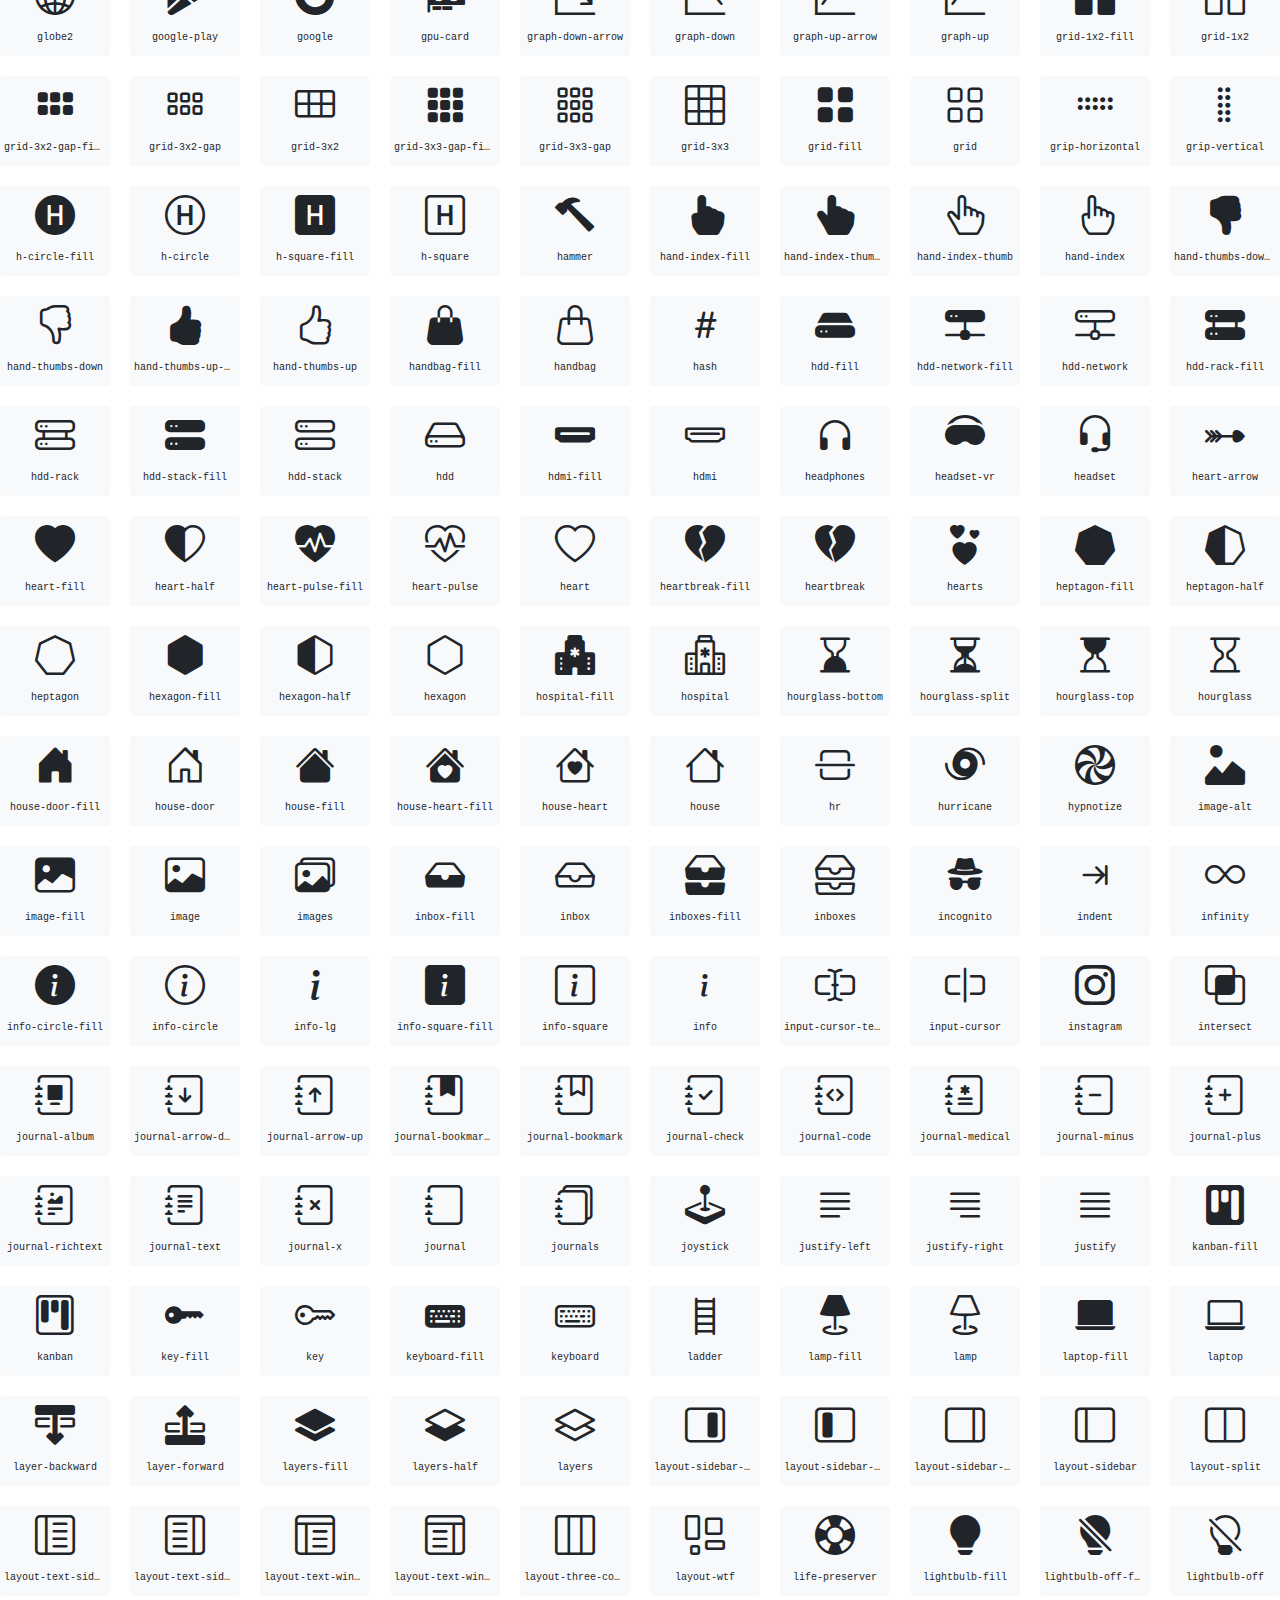
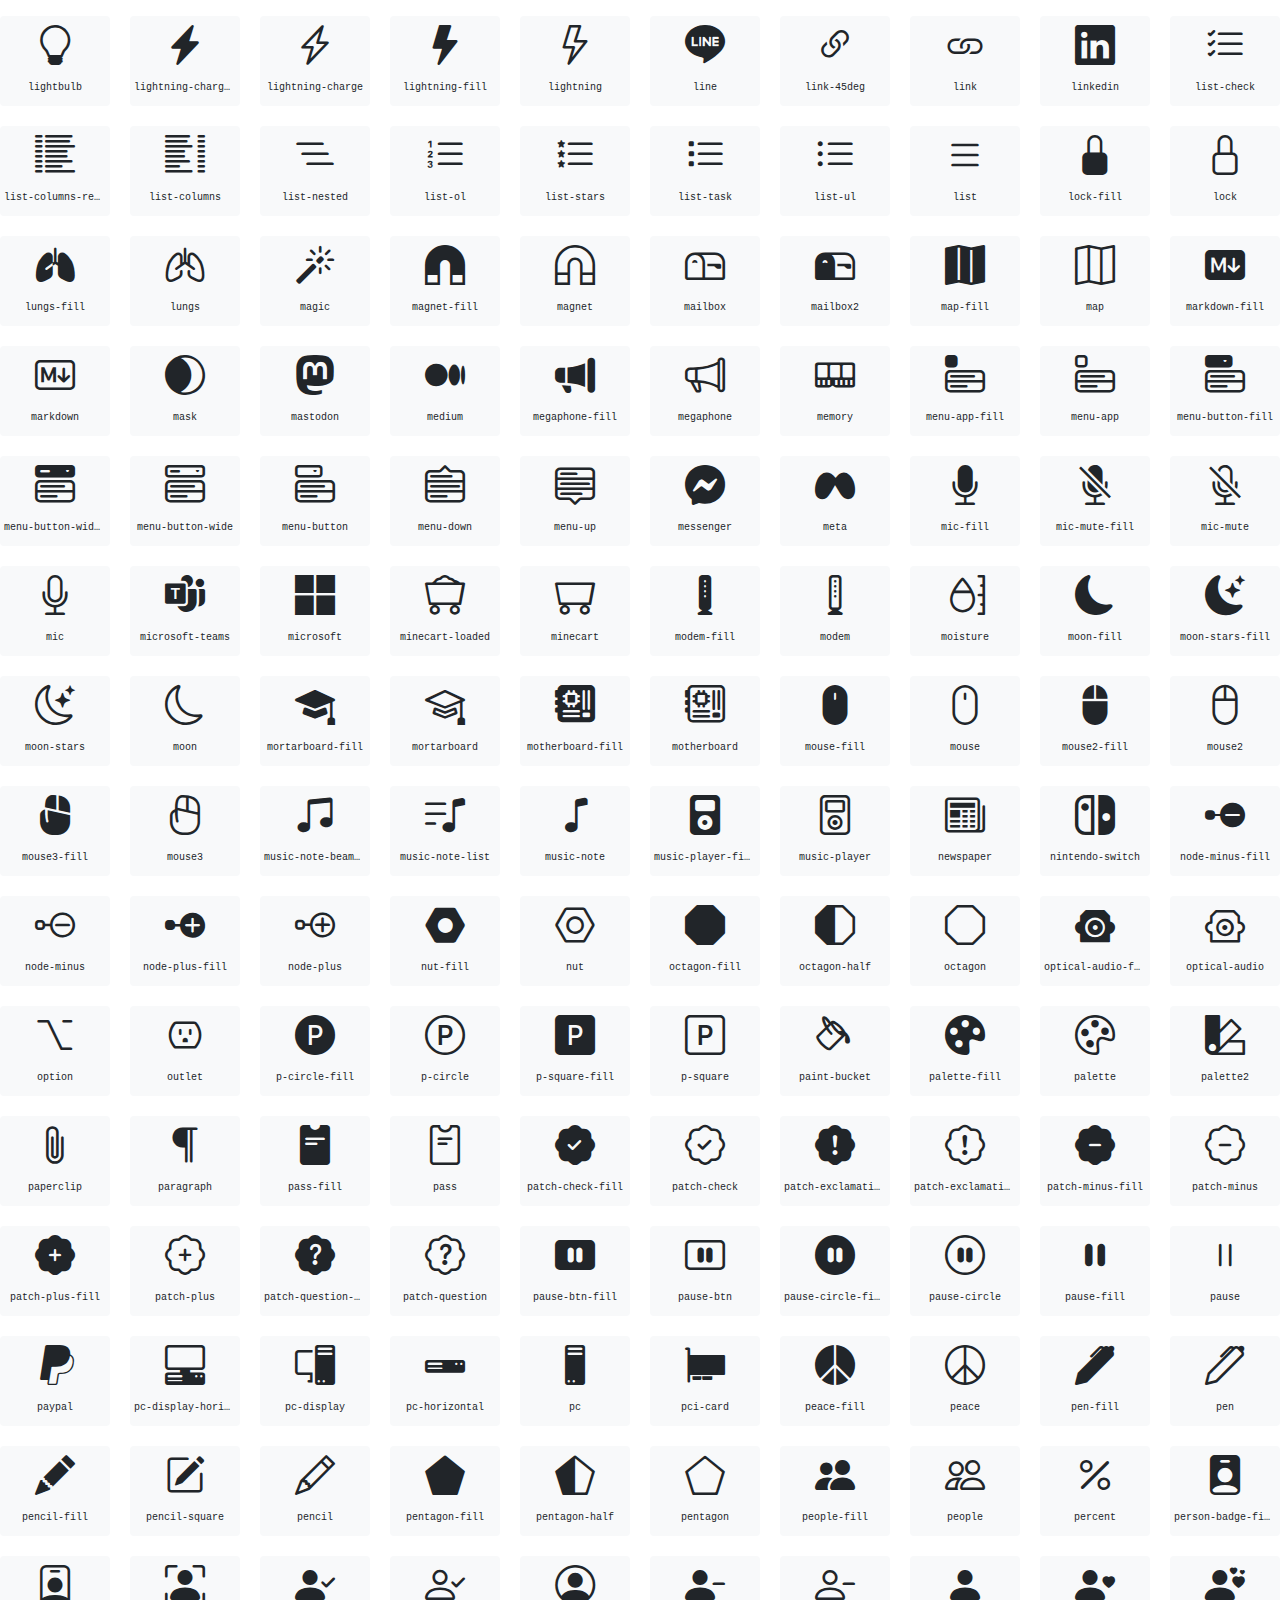
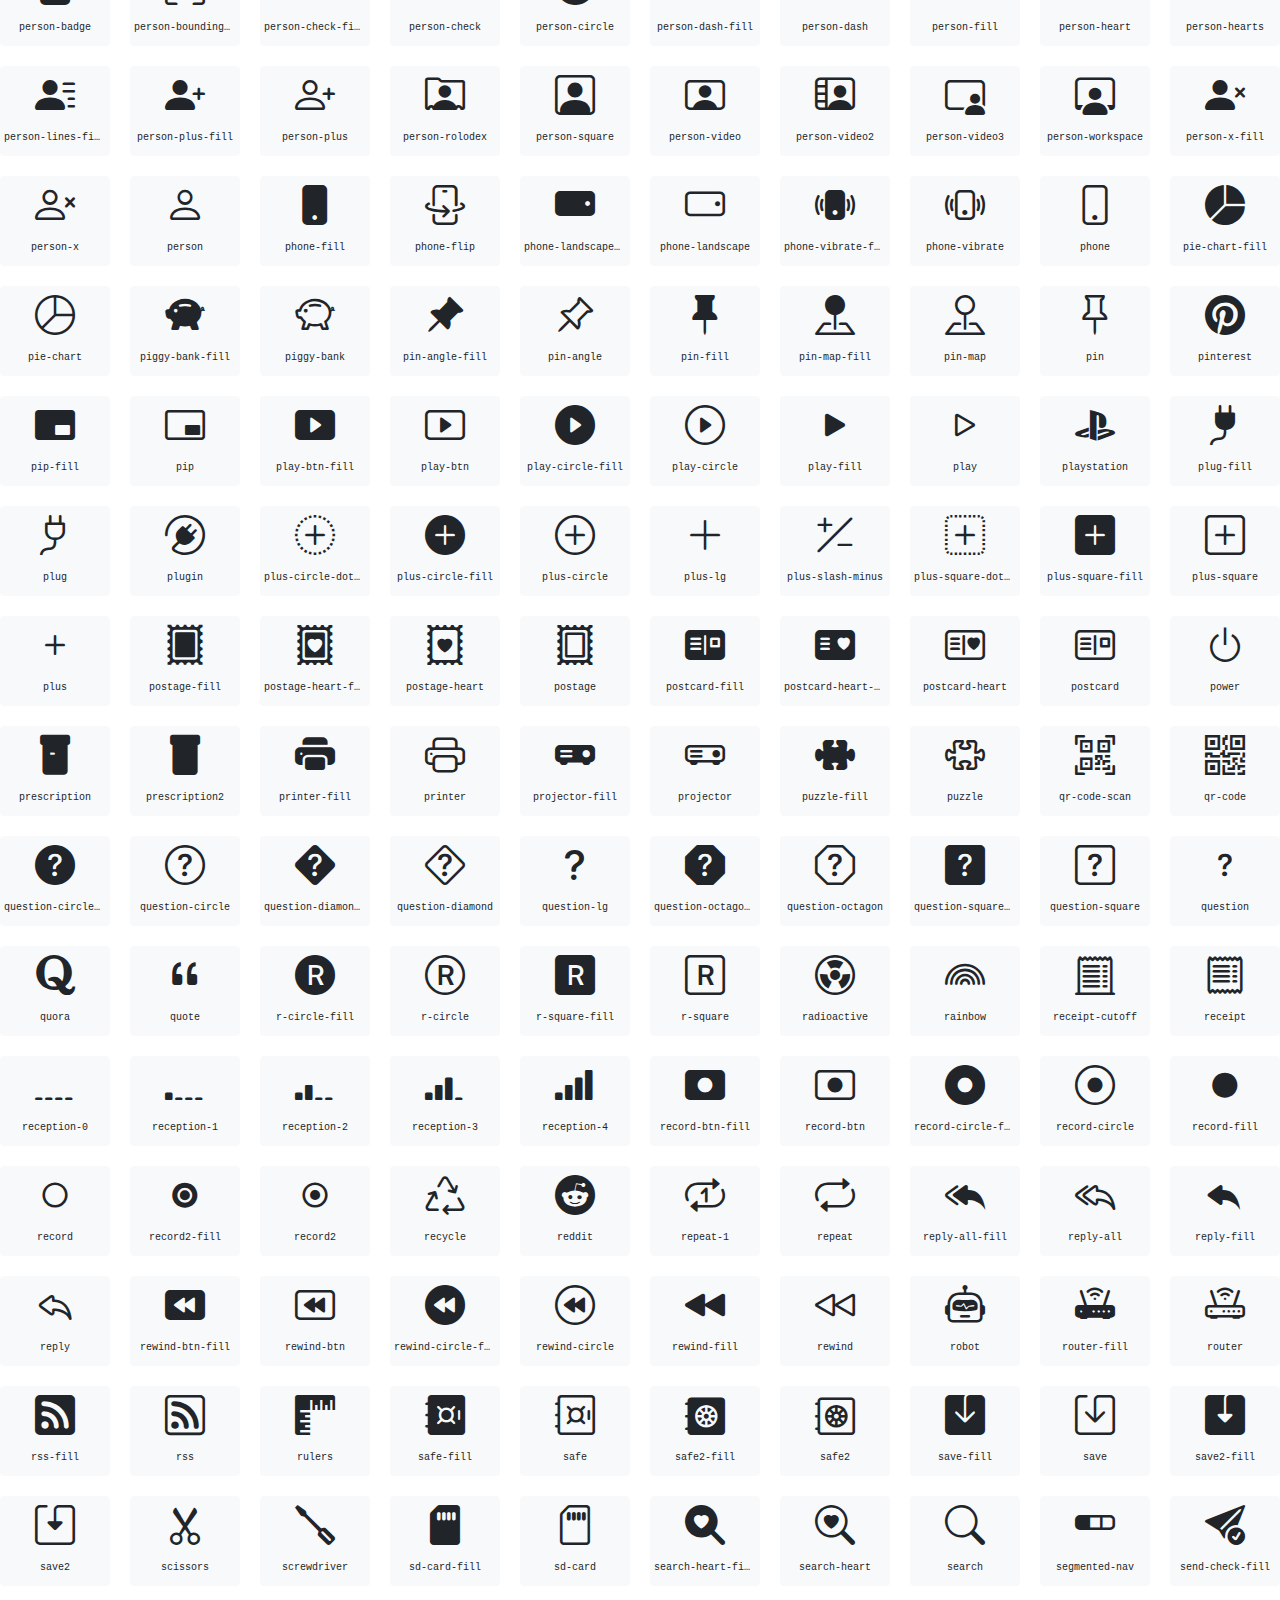
<file: assets/vendor/bootstrap-icons/index.html>
<!doctype html>
<html lang="en">
<head>
  <meta charset="utf-8">
  <title>bootstrap-icons</title>

  <style>
    .icons {
      display: grid;
      max-width: 100%;
      grid-template-columns: repeat(auto-fit, minmax(100px, 1fr) );
      gap: 1.25rem;
    }
    .icon {
      background-color: var(--bs-light);
      border-radius: .25rem;
    }
    .bi {
      margin: .25rem;
      font-size: 2.5rem;
    }
    .label {
      font-family: var(--bs-font-monospace);
    }
    .label {
      display: inline-block;
      width: 100%;
      overflow: hidden;
      padding: .25rem;
      font-size: .625rem;
      text-overflow: ellipsis;
      white-space: nowrap;
    }
  </style>

  <link rel="stylesheet" href="/assets/css/bootstrap.min.css">
  <link rel="stylesheet" href="bootstrap-icons.css">
</head>
<body class="text-center">

  <h1>bootstrap-icons</h1>

  <div class="icons">
    <div class="icon">
      <i class="bi bi-123"></i>
      <div class="label">123</div>
    </div>
    <div class="icon">
      <i class="bi bi-1-circle-fill"></i>
      <div class="label">1-circle-fill</div>
    </div>
    <div class="icon">
      <i class="bi bi-1-circle"></i>
      <div class="label">1-circle</div>
    </div>
    <div class="icon">
      <i class="bi bi-1-square-fill"></i>
      <div class="label">1-square-fill</div>
    </div>
    <div class="icon">
      <i class="bi bi-1-square"></i>
      <div class="label">1-square</div>
    </div>
    <div class="icon">
      <i class="bi bi-2-circle-fill"></i>
      <div class="label">2-circle-fill</div>
    </div>
    <div class="icon">
      <i class="bi bi-2-circle"></i>
      <div class="label">2-circle</div>
    </div>
    <div class="icon">
      <i class="bi bi-2-square-fill"></i>
      <div class="label">2-square-fill</div>
    </div>
    <div class="icon">
      <i class="bi bi-2-square"></i>
      <div class="label">2-square</div>
    </div>
    <div class="icon">
      <i class="bi bi-3-circle-fill"></i>
      <div class="label">3-circle-fill</div>
    </div>
    <div class="icon">
      <i class="bi bi-3-circle"></i>
      <div class="label">3-circle</div>
    </div>
    <div class="icon">
      <i class="bi bi-3-square-fill"></i>
      <div class="label">3-square-fill</div>
    </div>
    <div class="icon">
      <i class="bi bi-3-square"></i>
      <div class="label">3-square</div>
    </div>
    <div class="icon">
      <i class="bi bi-4-circle-fill"></i>
      <div class="label">4-circle-fill</div>
    </div>
    <div class="icon">
      <i class="bi bi-4-circle"></i>
      <div class="label">4-circle</div>
    </div>
    <div class="icon">
      <i class="bi bi-4-square-fill"></i>
      <div class="label">4-square-fill</div>
    </div>
    <div class="icon">
      <i class="bi bi-4-square"></i>
      <div class="label">4-square</div>
    </div>
    <div class="icon">
      <i class="bi bi-5-circle-fill"></i>
      <div class="label">5-circle-fill</div>
    </div>
    <div class="icon">
      <i class="bi bi-5-circle"></i>
      <div class="label">5-circle</div>
    </div>
    <div class="icon">
      <i class="bi bi-5-square-fill"></i>
      <div class="label">5-square-fill</div>
    </div>
    <div class="icon">
      <i class="bi bi-5-square"></i>
      <div class="label">5-square</div>
    </div>
    <div class="icon">
      <i class="bi bi-6-circle-fill"></i>
      <div class="label">6-circle-fill</div>
    </div>
    <div class="icon">
      <i class="bi bi-6-circle"></i>
      <div class="label">6-circle</div>
    </div>
    <div class="icon">
      <i class="bi bi-6-square-fill"></i>
      <div class="label">6-square-fill</div>
    </div>
    <div class="icon">
      <i class="bi bi-6-square"></i>
      <div class="label">6-square</div>
    </div>
    <div class="icon">
      <i class="bi bi-7-circle-fill"></i>
      <div class="label">7-circle-fill</div>
    </div>
    <div class="icon">
      <i class="bi bi-7-circle"></i>
      <div class="label">7-circle</div>
    </div>
    <div class="icon">
      <i class="bi bi-7-square-fill"></i>
      <div class="label">7-square-fill</div>
    </div>
    <div class="icon">
      <i class="bi bi-7-square"></i>
      <div class="label">7-square</div>
    </div>
    <div class="icon">
      <i class="bi bi-8-circle-fill"></i>
      <div class="label">8-circle-fill</div>
    </div>
    <div class="icon">
      <i class="bi bi-8-circle"></i>
      <div class="label">8-circle</div>
    </div>
    <div class="icon">
      <i class="bi bi-8-square-fill"></i>
      <div class="label">8-square-fill</div>
    </div>
    <div class="icon">
      <i class="bi bi-8-square"></i>
      <div class="label">8-square</div>
    </div>
    <div class="icon">
      <i class="bi bi-9-circle-fill"></i>
      <div class="label">9-circle-fill</div>
    </div>
    <div class="icon">
      <i class="bi bi-9-circle"></i>
      <div class="label">9-circle</div>
    </div>
    <div class="icon">
      <i class="bi bi-9-square-fill"></i>
      <div class="label">9-square-fill</div>
    </div>
    <div class="icon">
      <i class="bi bi-9-square"></i>
      <div class="label">9-square</div>
    </div>
    <div class="icon">
      <i class="bi bi-activity"></i>
      <div class="label">activity</div>
    </div>
    <div class="icon">
      <i class="bi bi-airplane-engines-fill"></i>
      <div class="label">airplane-engines-fill</div>
    </div>
    <div class="icon">
      <i class="bi bi-airplane-engines"></i>
      <div class="label">airplane-engines</div>
    </div>
    <div class="icon">
      <i class="bi bi-airplane-fill"></i>
      <div class="label">airplane-fill</div>
    </div>
    <div class="icon">
      <i class="bi bi-airplane"></i>
      <div class="label">airplane</div>
    </div>
    <div class="icon">
      <i class="bi bi-alarm-fill"></i>
      <div class="label">alarm-fill</div>
    </div>
    <div class="icon">
      <i class="bi bi-alarm"></i>
      <div class="label">alarm</div>
    </div>
    <div class="icon">
      <i class="bi bi-alexa"></i>
      <div class="label">alexa</div>
    </div>
    <div class="icon">
      <i class="bi bi-align-bottom"></i>
      <div class="label">align-bottom</div>
    </div>
    <div class="icon">
      <i class="bi bi-align-center"></i>
      <div class="label">align-center</div>
    </div>
    <div class="icon">
      <i class="bi bi-align-end"></i>
      <div class="label">align-end</div>
    </div>
    <div class="icon">
      <i class="bi bi-align-middle"></i>
      <div class="label">align-middle</div>
    </div>
    <div class="icon">
      <i class="bi bi-align-start"></i>
      <div class="label">align-start</div>
    </div>
    <div class="icon">
      <i class="bi bi-align-top"></i>
      <div class="label">align-top</div>
    </div>
    <div class="icon">
      <i class="bi bi-alipay"></i>
      <div class="label">alipay</div>
    </div>
    <div class="icon">
      <i class="bi bi-alt"></i>
      <div class="label">alt</div>
    </div>
    <div class="icon">
      <i class="bi bi-android"></i>
      <div class="label">android</div>
    </div>
    <div class="icon">
      <i class="bi bi-android2"></i>
      <div class="label">android2</div>
    </div>
    <div class="icon">
      <i class="bi bi-app-indicator"></i>
      <div class="label">app-indicator</div>
    </div>
    <div class="icon">
      <i class="bi bi-app"></i>
      <div class="label">app</div>
    </div>
    <div class="icon">
      <i class="bi bi-apple"></i>
      <div class="label">apple</div>
    </div>
    <div class="icon">
      <i class="bi bi-archive-fill"></i>
      <div class="label">archive-fill</div>
    </div>
    <div class="icon">
      <i class="bi bi-archive"></i>
      <div class="label">archive</div>
    </div>
    <div class="icon">
      <i class="bi bi-arrow-90deg-down"></i>
      <div class="label">arrow-90deg-down</div>
    </div>
    <div class="icon">
      <i class="bi bi-arrow-90deg-left"></i>
      <div class="label">arrow-90deg-left</div>
    </div>
    <div class="icon">
      <i class="bi bi-arrow-90deg-right"></i>
      <div class="label">arrow-90deg-right</div>
    </div>
    <div class="icon">
      <i class="bi bi-arrow-90deg-up"></i>
      <div class="label">arrow-90deg-up</div>
    </div>
    <div class="icon">
      <i class="bi bi-arrow-bar-down"></i>
      <div class="label">arrow-bar-down</div>
    </div>
    <div class="icon">
      <i class="bi bi-arrow-bar-left"></i>
      <div class="label">arrow-bar-left</div>
    </div>
    <div class="icon">
      <i class="bi bi-arrow-bar-right"></i>
      <div class="label">arrow-bar-right</div>
    </div>
    <div class="icon">
      <i class="bi bi-arrow-bar-up"></i>
      <div class="label">arrow-bar-up</div>
    </div>
    <div class="icon">
      <i class="bi bi-arrow-clockwise"></i>
      <div class="label">arrow-clockwise</div>
    </div>
    <div class="icon">
      <i class="bi bi-arrow-counterclockwise"></i>
      <div class="label">arrow-counterclockwise</div>
    </div>
    <div class="icon">
      <i class="bi bi-arrow-down-circle-fill"></i>
      <div class="label">arrow-down-circle-fill</div>
    </div>
    <div class="icon">
      <i class="bi bi-arrow-down-circle"></i>
      <div class="label">arrow-down-circle</div>
    </div>
    <div class="icon">
      <i class="bi bi-arrow-down-left-circle-fill"></i>
      <div class="label">arrow-down-left-circle-fill</div>
    </div>
    <div class="icon">
      <i class="bi bi-arrow-down-left-circle"></i>
      <div class="label">arrow-down-left-circle</div>
    </div>
    <div class="icon">
      <i class="bi bi-arrow-down-left-square-fill"></i>
      <div class="label">arrow-down-left-square-fill</div>
    </div>
    <div class="icon">
      <i class="bi bi-arrow-down-left-square"></i>
      <div class="label">arrow-down-left-square</div>
    </div>
    <div class="icon">
      <i class="bi bi-arrow-down-left"></i>
      <div class="label">arrow-down-left</div>
    </div>
    <div class="icon">
      <i class="bi bi-arrow-down-right-circle-fill"></i>
      <div class="label">arrow-down-right-circle-fill</div>
    </div>
    <div class="icon">
      <i class="bi bi-arrow-down-right-circle"></i>
      <div class="label">arrow-down-right-circle</div>
    </div>
    <div class="icon">
      <i class="bi bi-arrow-down-right-square-fill"></i>
      <div class="label">arrow-down-right-square-fill</div>
    </div>
    <div class="icon">
      <i class="bi bi-arrow-down-right-square"></i>
      <div class="label">arrow-down-right-square</div>
    </div>
    <div class="icon">
      <i class="bi bi-arrow-down-right"></i>
      <div class="label">arrow-down-right</div>
    </div>
    <div class="icon">
      <i class="bi bi-arrow-down-short"></i>
      <div class="label">arrow-down-short</div>
    </div>
    <div class="icon">
      <i class="bi bi-arrow-down-square-fill"></i>
      <div class="label">arrow-down-square-fill</div>
    </div>
    <div class="icon">
      <i class="bi bi-arrow-down-square"></i>
      <div class="label">arrow-down-square</div>
    </div>
    <div class="icon">
      <i class="bi bi-arrow-down-up"></i>
      <div class="label">arrow-down-up</div>
    </div>
    <div class="icon">
      <i class="bi bi-arrow-down"></i>
      <div class="label">arrow-down</div>
    </div>
    <div class="icon">
      <i class="bi bi-arrow-left-circle-fill"></i>
      <div class="label">arrow-left-circle-fill</div>
    </div>
    <div class="icon">
      <i class="bi bi-arrow-left-circle"></i>
      <div class="label">arrow-left-circle</div>
    </div>
    <div class="icon">
      <i class="bi bi-arrow-left-right"></i>
      <div class="label">arrow-left-right</div>
    </div>
    <div class="icon">
      <i class="bi bi-arrow-left-short"></i>
      <div class="label">arrow-left-short</div>
    </div>
    <div class="icon">
      <i class="bi bi-arrow-left-square-fill"></i>
      <div class="label">arrow-left-square-fill</div>
    </div>
    <div class="icon">
      <i class="bi bi-arrow-left-square"></i>
      <div class="label">arrow-left-square</div>
    </div>
    <div class="icon">
      <i class="bi bi-arrow-left"></i>
      <div class="label">arrow-left</div>
    </div>
    <div class="icon">
      <i class="bi bi-arrow-repeat"></i>
      <div class="label">arrow-repeat</div>
    </div>
    <div class="icon">
      <i class="bi bi-arrow-return-left"></i>
      <div class="label">arrow-return-left</div>
    </div>
    <div class="icon">
      <i class="bi bi-arrow-return-right"></i>
      <div class="label">arrow-return-right</div>
    </div>
    <div class="icon">
      <i class="bi bi-arrow-right-circle-fill"></i>
      <div class="label">arrow-right-circle-fill</div>
    </div>
    <div class="icon">
      <i class="bi bi-arrow-right-circle"></i>
      <div class="label">arrow-right-circle</div>
    </div>
    <div class="icon">
      <i class="bi bi-arrow-right-short"></i>
      <div class="label">arrow-right-short</div>
    </div>
    <div class="icon">
      <i class="bi bi-arrow-right-square-fill"></i>
      <div class="label">arrow-right-square-fill</div>
    </div>
    <div class="icon">
      <i class="bi bi-arrow-right-square"></i>
      <div class="label">arrow-right-square</div>
    </div>
    <div class="icon">
      <i class="bi bi-arrow-right"></i>
      <div class="label">arrow-right</div>
    </div>
    <div class="icon">
      <i class="bi bi-arrow-through-heart-fill"></i>
      <div class="label">arrow-through-heart-fill</div>
    </div>
    <div class="icon">
      <i class="bi bi-arrow-through-heart"></i>
      <div class="label">arrow-through-heart</div>
    </div>
    <div class="icon">
      <i class="bi bi-arrow-up-circle-fill"></i>
      <div class="label">arrow-up-circle-fill</div>
    </div>
    <div class="icon">
      <i class="bi bi-arrow-up-circle"></i>
      <div class="label">arrow-up-circle</div>
    </div>
    <div class="icon">
      <i class="bi bi-arrow-up-left-circle-fill"></i>
      <div class="label">arrow-up-left-circle-fill</div>
    </div>
    <div class="icon">
      <i class="bi bi-arrow-up-left-circle"></i>
      <div class="label">arrow-up-left-circle</div>
    </div>
    <div class="icon">
      <i class="bi bi-arrow-up-left-square-fill"></i>
      <div class="label">arrow-up-left-square-fill</div>
    </div>
    <div class="icon">
      <i class="bi bi-arrow-up-left-square"></i>
      <div class="label">arrow-up-left-square</div>
    </div>
    <div class="icon">
      <i class="bi bi-arrow-up-left"></i>
      <div class="label">arrow-up-left</div>
    </div>
    <div class="icon">
      <i class="bi bi-arrow-up-right-circle-fill"></i>
      <div class="label">arrow-up-right-circle-fill</div>
    </div>
    <div class="icon">
      <i class="bi bi-arrow-up-right-circle"></i>
      <div class="label">arrow-up-right-circle</div>
    </div>
    <div class="icon">
      <i class="bi bi-arrow-up-right-square-fill"></i>
      <div class="label">arrow-up-right-square-fill</div>
    </div>
    <div class="icon">
      <i class="bi bi-arrow-up-right-square"></i>
      <div class="label">arrow-up-right-square</div>
    </div>
    <div class="icon">
      <i class="bi bi-arrow-up-right"></i>
      <div class="label">arrow-up-right</div>
    </div>
    <div class="icon">
      <i class="bi bi-arrow-up-short"></i>
      <div class="label">arrow-up-short</div>
    </div>
    <div class="icon">
      <i class="bi bi-arrow-up-square-fill"></i>
      <div class="label">arrow-up-square-fill</div>
    </div>
    <div class="icon">
      <i class="bi bi-arrow-up-square"></i>
      <div class="label">arrow-up-square</div>
    </div>
    <div class="icon">
      <i class="bi bi-arrow-up"></i>
      <div class="label">arrow-up</div>
    </div>
    <div class="icon">
      <i class="bi bi-arrows-angle-contract"></i>
      <div class="label">arrows-angle-contract</div>
    </div>
    <div class="icon">
      <i class="bi bi-arrows-angle-expand"></i>
      <div class="label">arrows-angle-expand</div>
    </div>
    <div class="icon">
      <i class="bi bi-arrows-collapse"></i>
      <div class="label">arrows-collapse</div>
    </div>
    <div class="icon">
      <i class="bi bi-arrows-expand"></i>
      <div class="label">arrows-expand</div>
    </div>
    <div class="icon">
      <i class="bi bi-arrows-fullscreen"></i>
      <div class="label">arrows-fullscreen</div>
    </div>
    <div class="icon">
      <i class="bi bi-arrows-move"></i>
      <div class="label">arrows-move</div>
    </div>
    <div class="icon">
      <i class="bi bi-aspect-ratio-fill"></i>
      <div class="label">aspect-ratio-fill</div>
    </div>
    <div class="icon">
      <i class="bi bi-aspect-ratio"></i>
      <div class="label">aspect-ratio</div>
    </div>
    <div class="icon">
      <i class="bi bi-asterisk"></i>
      <div class="label">asterisk</div>
    </div>
    <div class="icon">
      <i class="bi bi-at"></i>
      <div class="label">at</div>
    </div>
    <div class="icon">
      <i class="bi bi-award-fill"></i>
      <div class="label">award-fill</div>
    </div>
    <div class="icon">
      <i class="bi bi-award"></i>
      <div class="label">award</div>
    </div>
    <div class="icon">
      <i class="bi bi-back"></i>
      <div class="label">back</div>
    </div>
    <div class="icon">
      <i class="bi bi-backspace-fill"></i>
      <div class="label">backspace-fill</div>
    </div>
    <div class="icon">
      <i class="bi bi-backspace-reverse-fill"></i>
      <div class="label">backspace-reverse-fill</div>
    </div>
    <div class="icon">
      <i class="bi bi-backspace-reverse"></i>
      <div class="label">backspace-reverse</div>
    </div>
    <div class="icon">
      <i class="bi bi-backspace"></i>
      <div class="label">backspace</div>
    </div>
    <div class="icon">
      <i class="bi bi-badge-3d-fill"></i>
      <div class="label">badge-3d-fill</div>
    </div>
    <div class="icon">
      <i class="bi bi-badge-3d"></i>
      <div class="label">badge-3d</div>
    </div>
    <div class="icon">
      <i class="bi bi-badge-4k-fill"></i>
      <div class="label">badge-4k-fill</div>
    </div>
    <div class="icon">
      <i class="bi bi-badge-4k"></i>
      <div class="label">badge-4k</div>
    </div>
    <div class="icon">
      <i class="bi bi-badge-8k-fill"></i>
      <div class="label">badge-8k-fill</div>
    </div>
    <div class="icon">
      <i class="bi bi-badge-8k"></i>
      <div class="label">badge-8k</div>
    </div>
    <div class="icon">
      <i class="bi bi-badge-ad-fill"></i>
      <div class="label">badge-ad-fill</div>
    </div>
    <div class="icon">
      <i class="bi bi-badge-ad"></i>
      <div class="label">badge-ad</div>
    </div>
    <div class="icon">
      <i class="bi bi-badge-ar-fill"></i>
      <div class="label">badge-ar-fill</div>
    </div>
    <div class="icon">
      <i class="bi bi-badge-ar"></i>
      <div class="label">badge-ar</div>
    </div>
    <div class="icon">
      <i class="bi bi-badge-cc-fill"></i>
      <div class="label">badge-cc-fill</div>
    </div>
    <div class="icon">
      <i class="bi bi-badge-cc"></i>
      <div class="label">badge-cc</div>
    </div>
    <div class="icon">
      <i class="bi bi-badge-hd-fill"></i>
      <div class="label">badge-hd-fill</div>
    </div>
    <div class="icon">
      <i class="bi bi-badge-hd"></i>
      <div class="label">badge-hd</div>
    </div>
    <div class="icon">
      <i class="bi bi-badge-sd-fill"></i>
      <div class="label">badge-sd-fill</div>
    </div>
    <div class="icon">
      <i class="bi bi-badge-sd"></i>
      <div class="label">badge-sd</div>
    </div>
    <div class="icon">
      <i class="bi bi-badge-tm-fill"></i>
      <div class="label">badge-tm-fill</div>
    </div>
    <div class="icon">
      <i class="bi bi-badge-tm"></i>
      <div class="label">badge-tm</div>
    </div>
    <div class="icon">
      <i class="bi bi-badge-vo-fill"></i>
      <div class="label">badge-vo-fill</div>
    </div>
    <div class="icon">
      <i class="bi bi-badge-vo"></i>
      <div class="label">badge-vo</div>
    </div>
    <div class="icon">
      <i class="bi bi-badge-vr-fill"></i>
      <div class="label">badge-vr-fill</div>
    </div>
    <div class="icon">
      <i class="bi bi-badge-vr"></i>
      <div class="label">badge-vr</div>
    </div>
    <div class="icon">
      <i class="bi bi-badge-wc-fill"></i>
      <div class="label">badge-wc-fill</div>
    </div>
    <div class="icon">
      <i class="bi bi-badge-wc"></i>
      <div class="label">badge-wc</div>
    </div>
    <div class="icon">
      <i class="bi bi-bag-check-fill"></i>
      <div class="label">bag-check-fill</div>
    </div>
    <div class="icon">
      <i class="bi bi-bag-check"></i>
      <div class="label">bag-check</div>
    </div>
    <div class="icon">
      <i class="bi bi-bag-dash-fill"></i>
      <div class="label">bag-dash-fill</div>
    </div>
    <div class="icon">
      <i class="bi bi-bag-dash"></i>
      <div class="label">bag-dash</div>
    </div>
    <div class="icon">
      <i class="bi bi-bag-fill"></i>
      <div class="label">bag-fill</div>
    </div>
    <div class="icon">
      <i class="bi bi-bag-heart-fill"></i>
      <div class="label">bag-heart-fill</div>
    </div>
    <div class="icon">
      <i class="bi bi-bag-heart"></i>
      <div class="label">bag-heart</div>
    </div>
    <div class="icon">
      <i class="bi bi-bag-plus-fill"></i>
      <div class="label">bag-plus-fill</div>
    </div>
    <div class="icon">
      <i class="bi bi-bag-plus"></i>
      <div class="label">bag-plus</div>
    </div>
    <div class="icon">
      <i class="bi bi-bag-x-fill"></i>
      <div class="label">bag-x-fill</div>
    </div>
    <div class="icon">
      <i class="bi bi-bag-x"></i>
      <div class="label">bag-x</div>
    </div>
    <div class="icon">
      <i class="bi bi-bag"></i>
      <div class="label">bag</div>
    </div>
    <div class="icon">
      <i class="bi bi-balloon-fill"></i>
      <div class="label">balloon-fill</div>
    </div>
    <div class="icon">
      <i class="bi bi-balloon-heart-fill"></i>
      <div class="label">balloon-heart-fill</div>
    </div>
    <div class="icon">
      <i class="bi bi-balloon-heart"></i>
      <div class="label">balloon-heart</div>
    </div>
    <div class="icon">
      <i class="bi bi-balloon"></i>
      <div class="label">balloon</div>
    </div>
    <div class="icon">
      <i class="bi bi-bandaid-fill"></i>
      <div class="label">bandaid-fill</div>
    </div>
    <div class="icon">
      <i class="bi bi-bandaid"></i>
      <div class="label">bandaid</div>
    </div>
    <div class="icon">
      <i class="bi bi-bank"></i>
      <div class="label">bank</div>
    </div>
    <div class="icon">
      <i class="bi bi-bank2"></i>
      <div class="label">bank2</div>
    </div>
    <div class="icon">
      <i class="bi bi-bar-chart-fill"></i>
      <div class="label">bar-chart-fill</div>
    </div>
    <div class="icon">
      <i class="bi bi-bar-chart-line-fill"></i>
      <div class="label">bar-chart-line-fill</div>
    </div>
    <div class="icon">
      <i class="bi bi-bar-chart-line"></i>
      <div class="label">bar-chart-line</div>
    </div>
    <div class="icon">
      <i class="bi bi-bar-chart-steps"></i>
      <div class="label">bar-chart-steps</div>
    </div>
    <div class="icon">
      <i class="bi bi-bar-chart"></i>
      <div class="label">bar-chart</div>
    </div>
    <div class="icon">
      <i class="bi bi-basket-fill"></i>
      <div class="label">basket-fill</div>
    </div>
    <div class="icon">
      <i class="bi bi-basket"></i>
      <div class="label">basket</div>
    </div>
    <div class="icon">
      <i class="bi bi-basket2-fill"></i>
      <div class="label">basket2-fill</div>
    </div>
    <div class="icon">
      <i class="bi bi-basket2"></i>
      <div class="label">basket2</div>
    </div>
    <div class="icon">
      <i class="bi bi-basket3-fill"></i>
      <div class="label">basket3-fill</div>
    </div>
    <div class="icon">
      <i class="bi bi-basket3"></i>
      <div class="label">basket3</div>
    </div>
    <div class="icon">
      <i class="bi bi-battery-charging"></i>
      <div class="label">battery-charging</div>
    </div>
    <div class="icon">
      <i class="bi bi-battery-full"></i>
      <div class="label">battery-full</div>
    </div>
    <div class="icon">
      <i class="bi bi-battery-half"></i>
      <div class="label">battery-half</div>
    </div>
    <div class="icon">
      <i class="bi bi-battery"></i>
      <div class="label">battery</div>
    </div>
    <div class="icon">
      <i class="bi bi-behance"></i>
      <div class="label">behance</div>
    </div>
    <div class="icon">
      <i class="bi bi-bell-fill"></i>
      <div class="label">bell-fill</div>
    </div>
    <div class="icon">
      <i class="bi bi-bell-slash-fill"></i>
      <div class="label">bell-slash-fill</div>
    </div>
    <div class="icon">
      <i class="bi bi-bell-slash"></i>
      <div class="label">bell-slash</div>
    </div>
    <div class="icon">
      <i class="bi bi-bell"></i>
      <div class="label">bell</div>
    </div>
    <div class="icon">
      <i class="bi bi-bezier"></i>
      <div class="label">bezier</div>
    </div>
    <div class="icon">
      <i class="bi bi-bezier2"></i>
      <div class="label">bezier2</div>
    </div>
    <div class="icon">
      <i class="bi bi-bicycle"></i>
      <div class="label">bicycle</div>
    </div>
    <div class="icon">
      <i class="bi bi-binoculars-fill"></i>
      <div class="label">binoculars-fill</div>
    </div>
    <div class="icon">
      <i class="bi bi-binoculars"></i>
      <div class="label">binoculars</div>
    </div>
    <div class="icon">
      <i class="bi bi-blockquote-left"></i>
      <div class="label">blockquote-left</div>
    </div>
    <div class="icon">
      <i class="bi bi-blockquote-right"></i>
      <div class="label">blockquote-right</div>
    </div>
    <div class="icon">
      <i class="bi bi-bluetooth"></i>
      <div class="label">bluetooth</div>
    </div>
    <div class="icon">
      <i class="bi bi-body-text"></i>
      <div class="label">body-text</div>
    </div>
    <div class="icon">
      <i class="bi bi-book-fill"></i>
      <div class="label">book-fill</div>
    </div>
    <div class="icon">
      <i class="bi bi-book-half"></i>
      <div class="label">book-half</div>
    </div>
    <div class="icon">
      <i class="bi bi-book"></i>
      <div class="label">book</div>
    </div>
    <div class="icon">
      <i class="bi bi-bookmark-check-fill"></i>
      <div class="label">bookmark-check-fill</div>
    </div>
    <div class="icon">
      <i class="bi bi-bookmark-check"></i>
      <div class="label">bookmark-check</div>
    </div>
    <div class="icon">
      <i class="bi bi-bookmark-dash-fill"></i>
      <div class="label">bookmark-dash-fill</div>
    </div>
    <div class="icon">
      <i class="bi bi-bookmark-dash"></i>
      <div class="label">bookmark-dash</div>
    </div>
    <div class="icon">
      <i class="bi bi-bookmark-fill"></i>
      <div class="label">bookmark-fill</div>
    </div>
    <div class="icon">
      <i class="bi bi-bookmark-heart-fill"></i>
      <div class="label">bookmark-heart-fill</div>
    </div>
    <div class="icon">
      <i class="bi bi-bookmark-heart"></i>
      <div class="label">bookmark-heart</div>
    </div>
    <div class="icon">
      <i class="bi bi-bookmark-plus-fill"></i>
      <div class="label">bookmark-plus-fill</div>
    </div>
    <div class="icon">
      <i class="bi bi-bookmark-plus"></i>
      <div class="label">bookmark-plus</div>
    </div>
    <div class="icon">
      <i class="bi bi-bookmark-star-fill"></i>
      <div class="label">bookmark-star-fill</div>
    </div>
    <div class="icon">
      <i class="bi bi-bookmark-star"></i>
      <div class="label">bookmark-star</div>
    </div>
    <div class="icon">
      <i class="bi bi-bookmark-x-fill"></i>
      <div class="label">bookmark-x-fill</div>
    </div>
    <div class="icon">
      <i class="bi bi-bookmark-x"></i>
      <div class="label">bookmark-x</div>
    </div>
    <div class="icon">
      <i class="bi bi-bookmark"></i>
      <div class="label">bookmark</div>
    </div>
    <div class="icon">
      <i class="bi bi-bookmarks-fill"></i>
      <div class="label">bookmarks-fill</div>
    </div>
    <div class="icon">
      <i class="bi bi-bookmarks"></i>
      <div class="label">bookmarks</div>
    </div>
    <div class="icon">
      <i class="bi bi-bookshelf"></i>
      <div class="label">bookshelf</div>
    </div>
    <div class="icon">
      <i class="bi bi-boombox-fill"></i>
      <div class="label">boombox-fill</div>
    </div>
    <div class="icon">
      <i class="bi bi-boombox"></i>
      <div class="label">boombox</div>
    </div>
    <div class="icon">
      <i class="bi bi-bootstrap-fill"></i>
      <div class="label">bootstrap-fill</div>
    </div>
    <div class="icon">
      <i class="bi bi-bootstrap-reboot"></i>
      <div class="label">bootstrap-reboot</div>
    </div>
    <div class="icon">
      <i class="bi bi-bootstrap"></i>
      <div class="label">bootstrap</div>
    </div>
    <div class="icon">
      <i class="bi bi-border-all"></i>
      <div class="label">border-all</div>
    </div>
    <div class="icon">
      <i class="bi bi-border-bottom"></i>
      <div class="label">border-bottom</div>
    </div>
    <div class="icon">
      <i class="bi bi-border-center"></i>
      <div class="label">border-center</div>
    </div>
    <div class="icon">
      <i class="bi bi-border-inner"></i>
      <div class="label">border-inner</div>
    </div>
    <div class="icon">
      <i class="bi bi-border-left"></i>
      <div class="label">border-left</div>
    </div>
    <div class="icon">
      <i class="bi bi-border-middle"></i>
      <div class="label">border-middle</div>
    </div>
    <div class="icon">
      <i class="bi bi-border-outer"></i>
      <div class="label">border-outer</div>
    </div>
    <div class="icon">
      <i class="bi bi-border-right"></i>
      <div class="label">border-right</div>
    </div>
    <div class="icon">
      <i class="bi bi-border-style"></i>
      <div class="label">border-style</div>
    </div>
    <div class="icon">
      <i class="bi bi-border-top"></i>
      <div class="label">border-top</div>
    </div>
    <div class="icon">
      <i class="bi bi-border-width"></i>
      <div class="label">border-width</div>
    </div>
    <div class="icon">
      <i class="bi bi-border"></i>
      <div class="label">border</div>
    </div>
    <div class="icon">
      <i class="bi bi-bounding-box-circles"></i>
      <div class="label">bounding-box-circles</div>
    </div>
    <div class="icon">
      <i class="bi bi-bounding-box"></i>
      <div class="label">bounding-box</div>
    </div>
    <div class="icon">
      <i class="bi bi-box-arrow-down-left"></i>
      <div class="label">box-arrow-down-left</div>
    </div>
    <div class="icon">
      <i class="bi bi-box-arrow-down-right"></i>
      <div class="label">box-arrow-down-right</div>
    </div>
    <div class="icon">
      <i class="bi bi-box-arrow-down"></i>
      <div class="label">box-arrow-down</div>
    </div>
    <div class="icon">
      <i class="bi bi-box-arrow-in-down-left"></i>
      <div class="label">box-arrow-in-down-left</div>
    </div>
    <div class="icon">
      <i class="bi bi-box-arrow-in-down-right"></i>
      <div class="label">box-arrow-in-down-right</div>
    </div>
    <div class="icon">
      <i class="bi bi-box-arrow-in-down"></i>
      <div class="label">box-arrow-in-down</div>
    </div>
    <div class="icon">
      <i class="bi bi-box-arrow-in-left"></i>
      <div class="label">box-arrow-in-left</div>
    </div>
    <div class="icon">
      <i class="bi bi-box-arrow-in-right"></i>
      <div class="label">box-arrow-in-right</div>
    </div>
    <div class="icon">
      <i class="bi bi-box-arrow-in-up-left"></i>
      <div class="label">box-arrow-in-up-left</div>
    </div>
    <div class="icon">
      <i class="bi bi-box-arrow-in-up-right"></i>
      <div class="label">box-arrow-in-up-right</div>
    </div>
    <div class="icon">
      <i class="bi bi-box-arrow-in-up"></i>
      <div class="label">box-arrow-in-up</div>
    </div>
    <div class="icon">
      <i class="bi bi-box-arrow-left"></i>
      <div class="label">box-arrow-left</div>
    </div>
    <div class="icon">
      <i class="bi bi-box-arrow-right"></i>
      <div class="label">box-arrow-right</div>
    </div>
    <div class="icon">
      <i class="bi bi-box-arrow-up-left"></i>
      <div class="label">box-arrow-up-left</div>
    </div>
    <div class="icon">
      <i class="bi bi-box-arrow-up-right"></i>
      <div class="label">box-arrow-up-right</div>
    </div>
    <div class="icon">
      <i class="bi bi-box-arrow-up"></i>
      <div class="label">box-arrow-up</div>
    </div>
    <div class="icon">
      <i class="bi bi-box-fill"></i>
      <div class="label">box-fill</div>
    </div>
    <div class="icon">
      <i class="bi bi-box-seam-fill"></i>
      <div class="label">box-seam-fill</div>
    </div>
    <div class="icon">
      <i class="bi bi-box-seam"></i>
      <div class="label">box-seam</div>
    </div>
    <div class="icon">
      <i class="bi bi-box"></i>
      <div class="label">box</div>
    </div>
    <div class="icon">
      <i class="bi bi-box2-fill"></i>
      <div class="label">box2-fill</div>
    </div>
    <div class="icon">
      <i class="bi bi-box2-heart-fill"></i>
      <div class="label">box2-heart-fill</div>
    </div>
    <div class="icon">
      <i class="bi bi-box2-heart"></i>
      <div class="label">box2-heart</div>
    </div>
    <div class="icon">
      <i class="bi bi-box2"></i>
      <div class="label">box2</div>
    </div>
    <div class="icon">
      <i class="bi bi-boxes"></i>
      <div class="label">boxes</div>
    </div>
    <div class="icon">
      <i class="bi bi-braces-asterisk"></i>
      <div class="label">braces-asterisk</div>
    </div>
    <div class="icon">
      <i class="bi bi-braces"></i>
      <div class="label">braces</div>
    </div>
    <div class="icon">
      <i class="bi bi-bricks"></i>
      <div class="label">bricks</div>
    </div>
    <div class="icon">
      <i class="bi bi-briefcase-fill"></i>
      <div class="label">briefcase-fill</div>
    </div>
    <div class="icon">
      <i class="bi bi-briefcase"></i>
      <div class="label">briefcase</div>
    </div>
    <div class="icon">
      <i class="bi bi-brightness-alt-high-fill"></i>
      <div class="label">brightness-alt-high-fill</div>
    </div>
    <div class="icon">
      <i class="bi bi-brightness-alt-high"></i>
      <div class="label">brightness-alt-high</div>
    </div>
    <div class="icon">
      <i class="bi bi-brightness-alt-low-fill"></i>
      <div class="label">brightness-alt-low-fill</div>
    </div>
    <div class="icon">
      <i class="bi bi-brightness-alt-low"></i>
      <div class="label">brightness-alt-low</div>
    </div>
    <div class="icon">
      <i class="bi bi-brightness-high-fill"></i>
      <div class="label">brightness-high-fill</div>
    </div>
    <div class="icon">
      <i class="bi bi-brightness-high"></i>
      <div class="label">brightness-high</div>
    </div>
    <div class="icon">
      <i class="bi bi-brightness-low-fill"></i>
      <div class="label">brightness-low-fill</div>
    </div>
    <div class="icon">
      <i class="bi bi-brightness-low"></i>
      <div class="label">brightness-low</div>
    </div>
    <div class="icon">
      <i class="bi bi-broadcast-pin"></i>
      <div class="label">broadcast-pin</div>
    </div>
    <div class="icon">
      <i class="bi bi-broadcast"></i>
      <div class="label">broadcast</div>
    </div>
    <div class="icon">
      <i class="bi bi-browser-chrome"></i>
      <div class="label">browser-chrome</div>
    </div>
    <div class="icon">
      <i class="bi bi-browser-edge"></i>
      <div class="label">browser-edge</div>
    </div>
    <div class="icon">
      <i class="bi bi-browser-firefox"></i>
      <div class="label">browser-firefox</div>
    </div>
    <div class="icon">
      <i class="bi bi-browser-safari"></i>
      <div class="label">browser-safari</div>
    </div>
    <div class="icon">
      <i class="bi bi-brush-fill"></i>
      <div class="label">brush-fill</div>
    </div>
    <div class="icon">
      <i class="bi bi-brush"></i>
      <div class="label">brush</div>
    </div>
    <div class="icon">
      <i class="bi bi-bucket-fill"></i>
      <div class="label">bucket-fill</div>
    </div>
    <div class="icon">
      <i class="bi bi-bucket"></i>
      <div class="label">bucket</div>
    </div>
    <div class="icon">
      <i class="bi bi-bug-fill"></i>
      <div class="label">bug-fill</div>
    </div>
    <div class="icon">
      <i class="bi bi-bug"></i>
      <div class="label">bug</div>
    </div>
    <div class="icon">
      <i class="bi bi-building"></i>
      <div class="label">building</div>
    </div>
    <div class="icon">
      <i class="bi bi-bullseye"></i>
      <div class="label">bullseye</div>
    </div>
    <div class="icon">
      <i class="bi bi-c-circle-fill"></i>
      <div class="label">c-circle-fill</div>
    </div>
    <div class="icon">
      <i class="bi bi-c-circle"></i>
      <div class="label">c-circle</div>
    </div>
    <div class="icon">
      <i class="bi bi-c-square-fill"></i>
      <div class="label">c-square-fill</div>
    </div>
    <div class="icon">
      <i class="bi bi-c-square"></i>
      <div class="label">c-square</div>
    </div>
    <div class="icon">
      <i class="bi bi-calculator-fill"></i>
      <div class="label">calculator-fill</div>
    </div>
    <div class="icon">
      <i class="bi bi-calculator"></i>
      <div class="label">calculator</div>
    </div>
    <div class="icon">
      <i class="bi bi-calendar-check-fill"></i>
      <div class="label">calendar-check-fill</div>
    </div>
    <div class="icon">
      <i class="bi bi-calendar-check"></i>
      <div class="label">calendar-check</div>
    </div>
    <div class="icon">
      <i class="bi bi-calendar-date-fill"></i>
      <div class="label">calendar-date-fill</div>
    </div>
    <div class="icon">
      <i class="bi bi-calendar-date"></i>
      <div class="label">calendar-date</div>
    </div>
    <div class="icon">
      <i class="bi bi-calendar-day-fill"></i>
      <div class="label">calendar-day-fill</div>
    </div>
    <div class="icon">
      <i class="bi bi-calendar-day"></i>
      <div class="label">calendar-day</div>
    </div>
    <div class="icon">
      <i class="bi bi-calendar-event-fill"></i>
      <div class="label">calendar-event-fill</div>
    </div>
    <div class="icon">
      <i class="bi bi-calendar-event"></i>
      <div class="label">calendar-event</div>
    </div>
    <div class="icon">
      <i class="bi bi-calendar-fill"></i>
      <div class="label">calendar-fill</div>
    </div>
    <div class="icon">
      <i class="bi bi-calendar-heart-fill"></i>
      <div class="label">calendar-heart-fill</div>
    </div>
    <div class="icon">
      <i class="bi bi-calendar-heart"></i>
      <div class="label">calendar-heart</div>
    </div>
    <div class="icon">
      <i class="bi bi-calendar-minus-fill"></i>
      <div class="label">calendar-minus-fill</div>
    </div>
    <div class="icon">
      <i class="bi bi-calendar-minus"></i>
      <div class="label">calendar-minus</div>
    </div>
    <div class="icon">
      <i class="bi bi-calendar-month-fill"></i>
      <div class="label">calendar-month-fill</div>
    </div>
    <div class="icon">
      <i class="bi bi-calendar-month"></i>
      <div class="label">calendar-month</div>
    </div>
    <div class="icon">
      <i class="bi bi-calendar-plus-fill"></i>
      <div class="label">calendar-plus-fill</div>
    </div>
    <div class="icon">
      <i class="bi bi-calendar-plus"></i>
      <div class="label">calendar-plus</div>
    </div>
    <div class="icon">
      <i class="bi bi-calendar-range-fill"></i>
      <div class="label">calendar-range-fill</div>
    </div>
    <div class="icon">
      <i class="bi bi-calendar-range"></i>
      <div class="label">calendar-range</div>
    </div>
    <div class="icon">
      <i class="bi bi-calendar-week-fill"></i>
      <div class="label">calendar-week-fill</div>
    </div>
    <div class="icon">
      <i class="bi bi-calendar-week"></i>
      <div class="label">calendar-week</div>
    </div>
    <div class="icon">
      <i class="bi bi-calendar-x-fill"></i>
      <div class="label">calendar-x-fill</div>
    </div>
    <div class="icon">
      <i class="bi bi-calendar-x"></i>
      <div class="label">calendar-x</div>
    </div>
    <div class="icon">
      <i class="bi bi-calendar"></i>
      <div class="label">calendar</div>
    </div>
    <div class="icon">
      <i class="bi bi-calendar2-check-fill"></i>
      <div class="label">calendar2-check-fill</div>
    </div>
    <div class="icon">
      <i class="bi bi-calendar2-check"></i>
      <div class="label">calendar2-check</div>
    </div>
    <div class="icon">
      <i class="bi bi-calendar2-date-fill"></i>
      <div class="label">calendar2-date-fill</div>
    </div>
    <div class="icon">
      <i class="bi bi-calendar2-date"></i>
      <div class="label">calendar2-date</div>
    </div>
    <div class="icon">
      <i class="bi bi-calendar2-day-fill"></i>
      <div class="label">calendar2-day-fill</div>
    </div>
    <div class="icon">
      <i class="bi bi-calendar2-day"></i>
      <div class="label">calendar2-day</div>
    </div>
    <div class="icon">
      <i class="bi bi-calendar2-event-fill"></i>
      <div class="label">calendar2-event-fill</div>
    </div>
    <div class="icon">
      <i class="bi bi-calendar2-event"></i>
      <div class="label">calendar2-event</div>
    </div>
    <div class="icon">
      <i class="bi bi-calendar2-fill"></i>
      <div class="label">calendar2-fill</div>
    </div>
    <div class="icon">
      <i class="bi bi-calendar2-heart-fill"></i>
      <div class="label">calendar2-heart-fill</div>
    </div>
    <div class="icon">
      <i class="bi bi-calendar2-heart"></i>
      <div class="label">calendar2-heart</div>
    </div>
    <div class="icon">
      <i class="bi bi-calendar2-minus-fill"></i>
      <div class="label">calendar2-minus-fill</div>
    </div>
    <div class="icon">
      <i class="bi bi-calendar2-minus"></i>
      <div class="label">calendar2-minus</div>
    </div>
    <div class="icon">
      <i class="bi bi-calendar2-month-fill"></i>
      <div class="label">calendar2-month-fill</div>
    </div>
    <div class="icon">
      <i class="bi bi-calendar2-month"></i>
      <div class="label">calendar2-month</div>
    </div>
    <div class="icon">
      <i class="bi bi-calendar2-plus-fill"></i>
      <div class="label">calendar2-plus-fill</div>
    </div>
    <div class="icon">
      <i class="bi bi-calendar2-plus"></i>
      <div class="label">calendar2-plus</div>
    </div>
    <div class="icon">
      <i class="bi bi-calendar2-range-fill"></i>
      <div class="label">calendar2-range-fill</div>
    </div>
    <div class="icon">
      <i class="bi bi-calendar2-range"></i>
      <div class="label">calendar2-range</div>
    </div>
    <div class="icon">
      <i class="bi bi-calendar2-week-fill"></i>
      <div class="label">calendar2-week-fill</div>
    </div>
    <div class="icon">
      <i class="bi bi-calendar2-week"></i>
      <div class="label">calendar2-week</div>
    </div>
    <div class="icon">
      <i class="bi bi-calendar2-x-fill"></i>
      <div class="label">calendar2-x-fill</div>
    </div>
    <div class="icon">
      <i class="bi bi-calendar2-x"></i>
      <div class="label">calendar2-x</div>
    </div>
    <div class="icon">
      <i class="bi bi-calendar2"></i>
      <div class="label">calendar2</div>
    </div>
    <div class="icon">
      <i class="bi bi-calendar3-event-fill"></i>
      <div class="label">calendar3-event-fill</div>
    </div>
    <div class="icon">
      <i class="bi bi-calendar3-event"></i>
      <div class="label">calendar3-event</div>
    </div>
    <div class="icon">
      <i class="bi bi-calendar3-fill"></i>
      <div class="label">calendar3-fill</div>
    </div>
    <div class="icon">
      <i class="bi bi-calendar3-range-fill"></i>
      <div class="label">calendar3-range-fill</div>
    </div>
    <div class="icon">
      <i class="bi bi-calendar3-range"></i>
      <div class="label">calendar3-range</div>
    </div>
    <div class="icon">
      <i class="bi bi-calendar3-week-fill"></i>
      <div class="label">calendar3-week-fill</div>
    </div>
    <div class="icon">
      <i class="bi bi-calendar3-week"></i>
      <div class="label">calendar3-week</div>
    </div>
    <div class="icon">
      <i class="bi bi-calendar3"></i>
      <div class="label">calendar3</div>
    </div>
    <div class="icon">
      <i class="bi bi-calendar4-event"></i>
      <div class="label">calendar4-event</div>
    </div>
    <div class="icon">
      <i class="bi bi-calendar4-range"></i>
      <div class="label">calendar4-range</div>
    </div>
    <div class="icon">
      <i class="bi bi-calendar4-week"></i>
      <div class="label">calendar4-week</div>
    </div>
    <div class="icon">
      <i class="bi bi-calendar4"></i>
      <div class="label">calendar4</div>
    </div>
    <div class="icon">
      <i class="bi bi-camera-fill"></i>
      <div class="label">camera-fill</div>
    </div>
    <div class="icon">
      <i class="bi bi-camera-reels-fill"></i>
      <div class="label">camera-reels-fill</div>
    </div>
    <div class="icon">
      <i class="bi bi-camera-reels"></i>
      <div class="label">camera-reels</div>
    </div>
    <div class="icon">
      <i class="bi bi-camera-video-fill"></i>
      <div class="label">camera-video-fill</div>
    </div>
    <div class="icon">
      <i class="bi bi-camera-video-off-fill"></i>
      <div class="label">camera-video-off-fill</div>
    </div>
    <div class="icon">
      <i class="bi bi-camera-video-off"></i>
      <div class="label">camera-video-off</div>
    </div>
    <div class="icon">
      <i class="bi bi-camera-video"></i>
      <div class="label">camera-video</div>
    </div>
    <div class="icon">
      <i class="bi bi-camera"></i>
      <div class="label">camera</div>
    </div>
    <div class="icon">
      <i class="bi bi-camera2"></i>
      <div class="label">camera2</div>
    </div>
    <div class="icon">
      <i class="bi bi-capslock-fill"></i>
      <div class="label">capslock-fill</div>
    </div>
    <div class="icon">
      <i class="bi bi-capslock"></i>
      <div class="label">capslock</div>
    </div>
    <div class="icon">
      <i class="bi bi-capsule-pill"></i>
      <div class="label">capsule-pill</div>
    </div>
    <div class="icon">
      <i class="bi bi-capsule"></i>
      <div class="label">capsule</div>
    </div>
    <div class="icon">
      <i class="bi bi-car-front-fill"></i>
      <div class="label">car-front-fill</div>
    </div>
    <div class="icon">
      <i class="bi bi-car-front"></i>
      <div class="label">car-front</div>
    </div>
    <div class="icon">
      <i class="bi bi-card-checklist"></i>
      <div class="label">card-checklist</div>
    </div>
    <div class="icon">
      <i class="bi bi-card-heading"></i>
      <div class="label">card-heading</div>
    </div>
    <div class="icon">
      <i class="bi bi-card-image"></i>
      <div class="label">card-image</div>
    </div>
    <div class="icon">
      <i class="bi bi-card-list"></i>
      <div class="label">card-list</div>
    </div>
    <div class="icon">
      <i class="bi bi-card-text"></i>
      <div class="label">card-text</div>
    </div>
    <div class="icon">
      <i class="bi bi-caret-down-fill"></i>
      <div class="label">caret-down-fill</div>
    </div>
    <div class="icon">
      <i class="bi bi-caret-down-square-fill"></i>
      <div class="label">caret-down-square-fill</div>
    </div>
    <div class="icon">
      <i class="bi bi-caret-down-square"></i>
      <div class="label">caret-down-square</div>
    </div>
    <div class="icon">
      <i class="bi bi-caret-down"></i>
      <div class="label">caret-down</div>
    </div>
    <div class="icon">
      <i class="bi bi-caret-left-fill"></i>
      <div class="label">caret-left-fill</div>
    </div>
    <div class="icon">
      <i class="bi bi-caret-left-square-fill"></i>
      <div class="label">caret-left-square-fill</div>
    </div>
    <div class="icon">
      <i class="bi bi-caret-left-square"></i>
      <div class="label">caret-left-square</div>
    </div>
    <div class="icon">
      <i class="bi bi-caret-left"></i>
      <div class="label">caret-left</div>
    </div>
    <div class="icon">
      <i class="bi bi-caret-right-fill"></i>
      <div class="label">caret-right-fill</div>
    </div>
    <div class="icon">
      <i class="bi bi-caret-right-square-fill"></i>
      <div class="label">caret-right-square-fill</div>
    </div>
    <div class="icon">
      <i class="bi bi-caret-right-square"></i>
      <div class="label">caret-right-square</div>
    </div>
    <div class="icon">
      <i class="bi bi-caret-right"></i>
      <div class="label">caret-right</div>
    </div>
    <div class="icon">
      <i class="bi bi-caret-up-fill"></i>
      <div class="label">caret-up-fill</div>
    </div>
    <div class="icon">
      <i class="bi bi-caret-up-square-fill"></i>
      <div class="label">caret-up-square-fill</div>
    </div>
    <div class="icon">
      <i class="bi bi-caret-up-square"></i>
      <div class="label">caret-up-square</div>
    </div>
    <div class="icon">
      <i class="bi bi-caret-up"></i>
      <div class="label">caret-up</div>
    </div>
    <div class="icon">
      <i class="bi bi-cart-check-fill"></i>
      <div class="label">cart-check-fill</div>
    </div>
    <div class="icon">
      <i class="bi bi-cart-check"></i>
      <div class="label">cart-check</div>
    </div>
    <div class="icon">
      <i class="bi bi-cart-dash-fill"></i>
      <div class="label">cart-dash-fill</div>
    </div>
    <div class="icon">
      <i class="bi bi-cart-dash"></i>
      <div class="label">cart-dash</div>
    </div>
    <div class="icon">
      <i class="bi bi-cart-fill"></i>
      <div class="label">cart-fill</div>
    </div>
    <div class="icon">
      <i class="bi bi-cart-plus-fill"></i>
      <div class="label">cart-plus-fill</div>
    </div>
    <div class="icon">
      <i class="bi bi-cart-plus"></i>
      <div class="label">cart-plus</div>
    </div>
    <div class="icon">
      <i class="bi bi-cart-x-fill"></i>
      <div class="label">cart-x-fill</div>
    </div>
    <div class="icon">
      <i class="bi bi-cart-x"></i>
      <div class="label">cart-x</div>
    </div>
    <div class="icon">
      <i class="bi bi-cart"></i>
      <div class="label">cart</div>
    </div>
    <div class="icon">
      <i class="bi bi-cart2"></i>
      <div class="label">cart2</div>
    </div>
    <div class="icon">
      <i class="bi bi-cart3"></i>
      <div class="label">cart3</div>
    </div>
    <div class="icon">
      <i class="bi bi-cart4"></i>
      <div class="label">cart4</div>
    </div>
    <div class="icon">
      <i class="bi bi-cash-coin"></i>
      <div class="label">cash-coin</div>
    </div>
    <div class="icon">
      <i class="bi bi-cash-stack"></i>
      <div class="label">cash-stack</div>
    </div>
    <div class="icon">
      <i class="bi bi-cash"></i>
      <div class="label">cash</div>
    </div>
    <div class="icon">
      <i class="bi bi-cassette-fill"></i>
      <div class="label">cassette-fill</div>
    </div>
    <div class="icon">
      <i class="bi bi-cassette"></i>
      <div class="label">cassette</div>
    </div>
    <div class="icon">
      <i class="bi bi-cast"></i>
      <div class="label">cast</div>
    </div>
    <div class="icon">
      <i class="bi bi-cc-circle-fill"></i>
      <div class="label">cc-circle-fill</div>
    </div>
    <div class="icon">
      <i class="bi bi-cc-circle"></i>
      <div class="label">cc-circle</div>
    </div>
    <div class="icon">
      <i class="bi bi-cc-square-fill"></i>
      <div class="label">cc-square-fill</div>
    </div>
    <div class="icon">
      <i class="bi bi-cc-square"></i>
      <div class="label">cc-square</div>
    </div>
    <div class="icon">
      <i class="bi bi-chat-dots-fill"></i>
      <div class="label">chat-dots-fill</div>
    </div>
    <div class="icon">
      <i class="bi bi-chat-dots"></i>
      <div class="label">chat-dots</div>
    </div>
    <div class="icon">
      <i class="bi bi-chat-fill"></i>
      <div class="label">chat-fill</div>
    </div>
    <div class="icon">
      <i class="bi bi-chat-heart-fill"></i>
      <div class="label">chat-heart-fill</div>
    </div>
    <div class="icon">
      <i class="bi bi-chat-heart"></i>
      <div class="label">chat-heart</div>
    </div>
    <div class="icon">
      <i class="bi bi-chat-left-dots-fill"></i>
      <div class="label">chat-left-dots-fill</div>
    </div>
    <div class="icon">
      <i class="bi bi-chat-left-dots"></i>
      <div class="label">chat-left-dots</div>
    </div>
    <div class="icon">
      <i class="bi bi-chat-left-fill"></i>
      <div class="label">chat-left-fill</div>
    </div>
    <div class="icon">
      <i class="bi bi-chat-left-heart-fill"></i>
      <div class="label">chat-left-heart-fill</div>
    </div>
    <div class="icon">
      <i class="bi bi-chat-left-heart"></i>
      <div class="label">chat-left-heart</div>
    </div>
    <div class="icon">
      <i class="bi bi-chat-left-quote-fill"></i>
      <div class="label">chat-left-quote-fill</div>
    </div>
    <div class="icon">
      <i class="bi bi-chat-left-quote"></i>
      <div class="label">chat-left-quote</div>
    </div>
    <div class="icon">
      <i class="bi bi-chat-left-text-fill"></i>
      <div class="label">chat-left-text-fill</div>
    </div>
    <div class="icon">
      <i class="bi bi-chat-left-text"></i>
      <div class="label">chat-left-text</div>
    </div>
    <div class="icon">
      <i class="bi bi-chat-left"></i>
      <div class="label">chat-left</div>
    </div>
    <div class="icon">
      <i class="bi bi-chat-quote-fill"></i>
      <div class="label">chat-quote-fill</div>
    </div>
    <div class="icon">
      <i class="bi bi-chat-quote"></i>
      <div class="label">chat-quote</div>
    </div>
    <div class="icon">
      <i class="bi bi-chat-right-dots-fill"></i>
      <div class="label">chat-right-dots-fill</div>
    </div>
    <div class="icon">
      <i class="bi bi-chat-right-dots"></i>
      <div class="label">chat-right-dots</div>
    </div>
    <div class="icon">
      <i class="bi bi-chat-right-fill"></i>
      <div class="label">chat-right-fill</div>
    </div>
    <div class="icon">
      <i class="bi bi-chat-right-heart-fill"></i>
      <div class="label">chat-right-heart-fill</div>
    </div>
    <div class="icon">
      <i class="bi bi-chat-right-heart"></i>
      <div class="label">chat-right-heart</div>
    </div>
    <div class="icon">
      <i class="bi bi-chat-right-quote-fill"></i>
      <div class="label">chat-right-quote-fill</div>
    </div>
    <div class="icon">
      <i class="bi bi-chat-right-quote"></i>
      <div class="label">chat-right-quote</div>
    </div>
    <div class="icon">
      <i class="bi bi-chat-right-text-fill"></i>
      <div class="label">chat-right-text-fill</div>
    </div>
    <div class="icon">
      <i class="bi bi-chat-right-text"></i>
      <div class="label">chat-right-text</div>
    </div>
    <div class="icon">
      <i class="bi bi-chat-right"></i>
      <div class="label">chat-right</div>
    </div>
    <div class="icon">
      <i class="bi bi-chat-square-dots-fill"></i>
      <div class="label">chat-square-dots-fill</div>
    </div>
    <div class="icon">
      <i class="bi bi-chat-square-dots"></i>
      <div class="label">chat-square-dots</div>
    </div>
    <div class="icon">
      <i class="bi bi-chat-square-fill"></i>
      <div class="label">chat-square-fill</div>
    </div>
    <div class="icon">
      <i class="bi bi-chat-square-heart-fill"></i>
      <div class="label">chat-square-heart-fill</div>
    </div>
    <div class="icon">
      <i class="bi bi-chat-square-heart"></i>
      <div class="label">chat-square-heart</div>
    </div>
    <div class="icon">
      <i class="bi bi-chat-square-quote-fill"></i>
      <div class="label">chat-square-quote-fill</div>
    </div>
    <div class="icon">
      <i class="bi bi-chat-square-quote"></i>
      <div class="label">chat-square-quote</div>
    </div>
    <div class="icon">
      <i class="bi bi-chat-square-text-fill"></i>
      <div class="label">chat-square-text-fill</div>
    </div>
    <div class="icon">
      <i class="bi bi-chat-square-text"></i>
      <div class="label">chat-square-text</div>
    </div>
    <div class="icon">
      <i class="bi bi-chat-square"></i>
      <div class="label">chat-square</div>
    </div>
    <div class="icon">
      <i class="bi bi-chat-text-fill"></i>
      <div class="label">chat-text-fill</div>
    </div>
    <div class="icon">
      <i class="bi bi-chat-text"></i>
      <div class="label">chat-text</div>
    </div>
    <div class="icon">
      <i class="bi bi-chat"></i>
      <div class="label">chat</div>
    </div>
    <div class="icon">
      <i class="bi bi-check-all"></i>
      <div class="label">check-all</div>
    </div>
    <div class="icon">
      <i class="bi bi-check-circle-fill"></i>
      <div class="label">check-circle-fill</div>
    </div>
    <div class="icon">
      <i class="bi bi-check-circle"></i>
      <div class="label">check-circle</div>
    </div>
    <div class="icon">
      <i class="bi bi-check-lg"></i>
      <div class="label">check-lg</div>
    </div>
    <div class="icon">
      <i class="bi bi-check-square-fill"></i>
      <div class="label">check-square-fill</div>
    </div>
    <div class="icon">
      <i class="bi bi-check-square"></i>
      <div class="label">check-square</div>
    </div>
    <div class="icon">
      <i class="bi bi-check"></i>
      <div class="label">check</div>
    </div>
    <div class="icon">
      <i class="bi bi-check2-all"></i>
      <div class="label">check2-all</div>
    </div>
    <div class="icon">
      <i class="bi bi-check2-circle"></i>
      <div class="label">check2-circle</div>
    </div>
    <div class="icon">
      <i class="bi bi-check2-square"></i>
      <div class="label">check2-square</div>
    </div>
    <div class="icon">
      <i class="bi bi-check2"></i>
      <div class="label">check2</div>
    </div>
    <div class="icon">
      <i class="bi bi-chevron-bar-contract"></i>
      <div class="label">chevron-bar-contract</div>
    </div>
    <div class="icon">
      <i class="bi bi-chevron-bar-down"></i>
      <div class="label">chevron-bar-down</div>
    </div>
    <div class="icon">
      <i class="bi bi-chevron-bar-expand"></i>
      <div class="label">chevron-bar-expand</div>
    </div>
    <div class="icon">
      <i class="bi bi-chevron-bar-left"></i>
      <div class="label">chevron-bar-left</div>
    </div>
    <div class="icon">
      <i class="bi bi-chevron-bar-right"></i>
      <div class="label">chevron-bar-right</div>
    </div>
    <div class="icon">
      <i class="bi bi-chevron-bar-up"></i>
      <div class="label">chevron-bar-up</div>
    </div>
    <div class="icon">
      <i class="bi bi-chevron-compact-down"></i>
      <div class="label">chevron-compact-down</div>
    </div>
    <div class="icon">
      <i class="bi bi-chevron-compact-left"></i>
      <div class="label">chevron-compact-left</div>
    </div>
    <div class="icon">
      <i class="bi bi-chevron-compact-right"></i>
      <div class="label">chevron-compact-right</div>
    </div>
    <div class="icon">
      <i class="bi bi-chevron-compact-up"></i>
      <div class="label">chevron-compact-up</div>
    </div>
    <div class="icon">
      <i class="bi bi-chevron-contract"></i>
      <div class="label">chevron-contract</div>
    </div>
    <div class="icon">
      <i class="bi bi-chevron-double-down"></i>
      <div class="label">chevron-double-down</div>
    </div>
    <div class="icon">
      <i class="bi bi-chevron-double-left"></i>
      <div class="label">chevron-double-left</div>
    </div>
    <div class="icon">
      <i class="bi bi-chevron-double-right"></i>
      <div class="label">chevron-double-right</div>
    </div>
    <div class="icon">
      <i class="bi bi-chevron-double-up"></i>
      <div class="label">chevron-double-up</div>
    </div>
    <div class="icon">
      <i class="bi bi-chevron-down"></i>
      <div class="label">chevron-down</div>
    </div>
    <div class="icon">
      <i class="bi bi-chevron-expand"></i>
      <div class="label">chevron-expand</div>
    </div>
    <div class="icon">
      <i class="bi bi-chevron-left"></i>
      <div class="label">chevron-left</div>
    </div>
    <div class="icon">
      <i class="bi bi-chevron-right"></i>
      <div class="label">chevron-right</div>
    </div>
    <div class="icon">
      <i class="bi bi-chevron-up"></i>
      <div class="label">chevron-up</div>
    </div>
    <div class="icon">
      <i class="bi bi-circle-fill"></i>
      <div class="label">circle-fill</div>
    </div>
    <div class="icon">
      <i class="bi bi-circle-half"></i>
      <div class="label">circle-half</div>
    </div>
    <div class="icon">
      <i class="bi bi-circle-square"></i>
      <div class="label">circle-square</div>
    </div>
    <div class="icon">
      <i class="bi bi-circle"></i>
      <div class="label">circle</div>
    </div>
    <div class="icon">
      <i class="bi bi-clipboard-check-fill"></i>
      <div class="label">clipboard-check-fill</div>
    </div>
    <div class="icon">
      <i class="bi bi-clipboard-check"></i>
      <div class="label">clipboard-check</div>
    </div>
    <div class="icon">
      <i class="bi bi-clipboard-data-fill"></i>
      <div class="label">clipboard-data-fill</div>
    </div>
    <div class="icon">
      <i class="bi bi-clipboard-data"></i>
      <div class="label">clipboard-data</div>
    </div>
    <div class="icon">
      <i class="bi bi-clipboard-fill"></i>
      <div class="label">clipboard-fill</div>
    </div>
    <div class="icon">
      <i class="bi bi-clipboard-heart-fill"></i>
      <div class="label">clipboard-heart-fill</div>
    </div>
    <div class="icon">
      <i class="bi bi-clipboard-heart"></i>
      <div class="label">clipboard-heart</div>
    </div>
    <div class="icon">
      <i class="bi bi-clipboard-minus-fill"></i>
      <div class="label">clipboard-minus-fill</div>
    </div>
    <div class="icon">
      <i class="bi bi-clipboard-minus"></i>
      <div class="label">clipboard-minus</div>
    </div>
    <div class="icon">
      <i class="bi bi-clipboard-plus-fill"></i>
      <div class="label">clipboard-plus-fill</div>
    </div>
    <div class="icon">
      <i class="bi bi-clipboard-plus"></i>
      <div class="label">clipboard-plus</div>
    </div>
    <div class="icon">
      <i class="bi bi-clipboard-pulse"></i>
      <div class="label">clipboard-pulse</div>
    </div>
    <div class="icon">
      <i class="bi bi-clipboard-x-fill"></i>
      <div class="label">clipboard-x-fill</div>
    </div>
    <div class="icon">
      <i class="bi bi-clipboard-x"></i>
      <div class="label">clipboard-x</div>
    </div>
    <div class="icon">
      <i class="bi bi-clipboard"></i>
      <div class="label">clipboard</div>
    </div>
    <div class="icon">
      <i class="bi bi-clipboard2-check-fill"></i>
      <div class="label">clipboard2-check-fill</div>
    </div>
    <div class="icon">
      <i class="bi bi-clipboard2-check"></i>
      <div class="label">clipboard2-check</div>
    </div>
    <div class="icon">
      <i class="bi bi-clipboard2-data-fill"></i>
      <div class="label">clipboard2-data-fill</div>
    </div>
    <div class="icon">
      <i class="bi bi-clipboard2-data"></i>
      <div class="label">clipboard2-data</div>
    </div>
    <div class="icon">
      <i class="bi bi-clipboard2-fill"></i>
      <div class="label">clipboard2-fill</div>
    </div>
    <div class="icon">
      <i class="bi bi-clipboard2-heart-fill"></i>
      <div class="label">clipboard2-heart-fill</div>
    </div>
    <div class="icon">
      <i class="bi bi-clipboard2-heart"></i>
      <div class="label">clipboard2-heart</div>
    </div>
    <div class="icon">
      <i class="bi bi-clipboard2-minus-fill"></i>
      <div class="label">clipboard2-minus-fill</div>
    </div>
    <div class="icon">
      <i class="bi bi-clipboard2-minus"></i>
      <div class="label">clipboard2-minus</div>
    </div>
    <div class="icon">
      <i class="bi bi-clipboard2-plus-fill"></i>
      <div class="label">clipboard2-plus-fill</div>
    </div>
    <div class="icon">
      <i class="bi bi-clipboard2-plus"></i>
      <div class="label">clipboard2-plus</div>
    </div>
    <div class="icon">
      <i class="bi bi-clipboard2-pulse-fill"></i>
      <div class="label">clipboard2-pulse-fill</div>
    </div>
    <div class="icon">
      <i class="bi bi-clipboard2-pulse"></i>
      <div class="label">clipboard2-pulse</div>
    </div>
    <div class="icon">
      <i class="bi bi-clipboard2-x-fill"></i>
      <div class="label">clipboard2-x-fill</div>
    </div>
    <div class="icon">
      <i class="bi bi-clipboard2-x"></i>
      <div class="label">clipboard2-x</div>
    </div>
    <div class="icon">
      <i class="bi bi-clipboard2"></i>
      <div class="label">clipboard2</div>
    </div>
    <div class="icon">
      <i class="bi bi-clock-fill"></i>
      <div class="label">clock-fill</div>
    </div>
    <div class="icon">
      <i class="bi bi-clock-history"></i>
      <div class="label">clock-history</div>
    </div>
    <div class="icon">
      <i class="bi bi-clock"></i>
      <div class="label">clock</div>
    </div>
    <div class="icon">
      <i class="bi bi-cloud-arrow-down-fill"></i>
      <div class="label">cloud-arrow-down-fill</div>
    </div>
    <div class="icon">
      <i class="bi bi-cloud-arrow-down"></i>
      <div class="label">cloud-arrow-down</div>
    </div>
    <div class="icon">
      <i class="bi bi-cloud-arrow-up-fill"></i>
      <div class="label">cloud-arrow-up-fill</div>
    </div>
    <div class="icon">
      <i class="bi bi-cloud-arrow-up"></i>
      <div class="label">cloud-arrow-up</div>
    </div>
    <div class="icon">
      <i class="bi bi-cloud-check-fill"></i>
      <div class="label">cloud-check-fill</div>
    </div>
    <div class="icon">
      <i class="bi bi-cloud-check"></i>
      <div class="label">cloud-check</div>
    </div>
    <div class="icon">
      <i class="bi bi-cloud-download-fill"></i>
      <div class="label">cloud-download-fill</div>
    </div>
    <div class="icon">
      <i class="bi bi-cloud-download"></i>
      <div class="label">cloud-download</div>
    </div>
    <div class="icon">
      <i class="bi bi-cloud-drizzle-fill"></i>
      <div class="label">cloud-drizzle-fill</div>
    </div>
    <div class="icon">
      <i class="bi bi-cloud-drizzle"></i>
      <div class="label">cloud-drizzle</div>
    </div>
    <div class="icon">
      <i class="bi bi-cloud-fill"></i>
      <div class="label">cloud-fill</div>
    </div>
    <div class="icon">
      <i class="bi bi-cloud-fog-fill"></i>
      <div class="label">cloud-fog-fill</div>
    </div>
    <div class="icon">
      <i class="bi bi-cloud-fog"></i>
      <div class="label">cloud-fog</div>
    </div>
    <div class="icon">
      <i class="bi bi-cloud-fog2-fill"></i>
      <div class="label">cloud-fog2-fill</div>
    </div>
    <div class="icon">
      <i class="bi bi-cloud-fog2"></i>
      <div class="label">cloud-fog2</div>
    </div>
    <div class="icon">
      <i class="bi bi-cloud-hail-fill"></i>
      <div class="label">cloud-hail-fill</div>
    </div>
    <div class="icon">
      <i class="bi bi-cloud-hail"></i>
      <div class="label">cloud-hail</div>
    </div>
    <div class="icon">
      <i class="bi bi-cloud-haze-fill"></i>
      <div class="label">cloud-haze-fill</div>
    </div>
    <div class="icon">
      <i class="bi bi-cloud-haze"></i>
      <div class="label">cloud-haze</div>
    </div>
    <div class="icon">
      <i class="bi bi-cloud-haze2-fill"></i>
      <div class="label">cloud-haze2-fill</div>
    </div>
    <div class="icon">
      <i class="bi bi-cloud-haze2"></i>
      <div class="label">cloud-haze2</div>
    </div>
    <div class="icon">
      <i class="bi bi-cloud-lightning-fill"></i>
      <div class="label">cloud-lightning-fill</div>
    </div>
    <div class="icon">
      <i class="bi bi-cloud-lightning-rain-fill"></i>
      <div class="label">cloud-lightning-rain-fill</div>
    </div>
    <div class="icon">
      <i class="bi bi-cloud-lightning-rain"></i>
      <div class="label">cloud-lightning-rain</div>
    </div>
    <div class="icon">
      <i class="bi bi-cloud-lightning"></i>
      <div class="label">cloud-lightning</div>
    </div>
    <div class="icon">
      <i class="bi bi-cloud-minus-fill"></i>
      <div class="label">cloud-minus-fill</div>
    </div>
    <div class="icon">
      <i class="bi bi-cloud-minus"></i>
      <div class="label">cloud-minus</div>
    </div>
    <div class="icon">
      <i class="bi bi-cloud-moon-fill"></i>
      <div class="label">cloud-moon-fill</div>
    </div>
    <div class="icon">
      <i class="bi bi-cloud-moon"></i>
      <div class="label">cloud-moon</div>
    </div>
    <div class="icon">
      <i class="bi bi-cloud-plus-fill"></i>
      <div class="label">cloud-plus-fill</div>
    </div>
    <div class="icon">
      <i class="bi bi-cloud-plus"></i>
      <div class="label">cloud-plus</div>
    </div>
    <div class="icon">
      <i class="bi bi-cloud-rain-fill"></i>
      <div class="label">cloud-rain-fill</div>
    </div>
    <div class="icon">
      <i class="bi bi-cloud-rain-heavy-fill"></i>
      <div class="label">cloud-rain-heavy-fill</div>
    </div>
    <div class="icon">
      <i class="bi bi-cloud-rain-heavy"></i>
      <div class="label">cloud-rain-heavy</div>
    </div>
    <div class="icon">
      <i class="bi bi-cloud-rain"></i>
      <div class="label">cloud-rain</div>
    </div>
    <div class="icon">
      <i class="bi bi-cloud-slash-fill"></i>
      <div class="label">cloud-slash-fill</div>
    </div>
    <div class="icon">
      <i class="bi bi-cloud-slash"></i>
      <div class="label">cloud-slash</div>
    </div>
    <div class="icon">
      <i class="bi bi-cloud-sleet-fill"></i>
      <div class="label">cloud-sleet-fill</div>
    </div>
    <div class="icon">
      <i class="bi bi-cloud-sleet"></i>
      <div class="label">cloud-sleet</div>
    </div>
    <div class="icon">
      <i class="bi bi-cloud-snow-fill"></i>
      <div class="label">cloud-snow-fill</div>
    </div>
    <div class="icon">
      <i class="bi bi-cloud-snow"></i>
      <div class="label">cloud-snow</div>
    </div>
    <div class="icon">
      <i class="bi bi-cloud-sun-fill"></i>
      <div class="label">cloud-sun-fill</div>
    </div>
    <div class="icon">
      <i class="bi bi-cloud-sun"></i>
      <div class="label">cloud-sun</div>
    </div>
    <div class="icon">
      <i class="bi bi-cloud-upload-fill"></i>
      <div class="label">cloud-upload-fill</div>
    </div>
    <div class="icon">
      <i class="bi bi-cloud-upload"></i>
      <div class="label">cloud-upload</div>
    </div>
    <div class="icon">
      <i class="bi bi-cloud"></i>
      <div class="label">cloud</div>
    </div>
    <div class="icon">
      <i class="bi bi-clouds-fill"></i>
      <div class="label">clouds-fill</div>
    </div>
    <div class="icon">
      <i class="bi bi-clouds"></i>
      <div class="label">clouds</div>
    </div>
    <div class="icon">
      <i class="bi bi-cloudy-fill"></i>
      <div class="label">cloudy-fill</div>
    </div>
    <div class="icon">
      <i class="bi bi-cloudy"></i>
      <div class="label">cloudy</div>
    </div>
    <div class="icon">
      <i class="bi bi-code-slash"></i>
      <div class="label">code-slash</div>
    </div>
    <div class="icon">
      <i class="bi bi-code-square"></i>
      <div class="label">code-square</div>
    </div>
    <div class="icon">
      <i class="bi bi-code"></i>
      <div class="label">code</div>
    </div>
    <div class="icon">
      <i class="bi bi-coin"></i>
      <div class="label">coin</div>
    </div>
    <div class="icon">
      <i class="bi bi-collection-fill"></i>
      <div class="label">collection-fill</div>
    </div>
    <div class="icon">
      <i class="bi bi-collection-play-fill"></i>
      <div class="label">collection-play-fill</div>
    </div>
    <div class="icon">
      <i class="bi bi-collection-play"></i>
      <div class="label">collection-play</div>
    </div>
    <div class="icon">
      <i class="bi bi-collection"></i>
      <div class="label">collection</div>
    </div>
    <div class="icon">
      <i class="bi bi-columns-gap"></i>
      <div class="label">columns-gap</div>
    </div>
    <div class="icon">
      <i class="bi bi-columns"></i>
      <div class="label">columns</div>
    </div>
    <div class="icon">
      <i class="bi bi-command"></i>
      <div class="label">command</div>
    </div>
    <div class="icon">
      <i class="bi bi-compass-fill"></i>
      <div class="label">compass-fill</div>
    </div>
    <div class="icon">
      <i class="bi bi-compass"></i>
      <div class="label">compass</div>
    </div>
    <div class="icon">
      <i class="bi bi-cone-striped"></i>
      <div class="label">cone-striped</div>
    </div>
    <div class="icon">
      <i class="bi bi-cone"></i>
      <div class="label">cone</div>
    </div>
    <div class="icon">
      <i class="bi bi-controller"></i>
      <div class="label">controller</div>
    </div>
    <div class="icon">
      <i class="bi bi-cpu-fill"></i>
      <div class="label">cpu-fill</div>
    </div>
    <div class="icon">
      <i class="bi bi-cpu"></i>
      <div class="label">cpu</div>
    </div>
    <div class="icon">
      <i class="bi bi-credit-card-2-back-fill"></i>
      <div class="label">credit-card-2-back-fill</div>
    </div>
    <div class="icon">
      <i class="bi bi-credit-card-2-back"></i>
      <div class="label">credit-card-2-back</div>
    </div>
    <div class="icon">
      <i class="bi bi-credit-card-2-front-fill"></i>
      <div class="label">credit-card-2-front-fill</div>
    </div>
    <div class="icon">
      <i class="bi bi-credit-card-2-front"></i>
      <div class="label">credit-card-2-front</div>
    </div>
    <div class="icon">
      <i class="bi bi-credit-card-fill"></i>
      <div class="label">credit-card-fill</div>
    </div>
    <div class="icon">
      <i class="bi bi-credit-card"></i>
      <div class="label">credit-card</div>
    </div>
    <div class="icon">
      <i class="bi bi-crop"></i>
      <div class="label">crop</div>
    </div>
    <div class="icon">
      <i class="bi bi-cup-fill"></i>
      <div class="label">cup-fill</div>
    </div>
    <div class="icon">
      <i class="bi bi-cup-hot-fill"></i>
      <div class="label">cup-hot-fill</div>
    </div>
    <div class="icon">
      <i class="bi bi-cup-hot"></i>
      <div class="label">cup-hot</div>
    </div>
    <div class="icon">
      <i class="bi bi-cup-straw"></i>
      <div class="label">cup-straw</div>
    </div>
    <div class="icon">
      <i class="bi bi-cup"></i>
      <div class="label">cup</div>
    </div>
    <div class="icon">
      <i class="bi bi-currency-bitcoin"></i>
      <div class="label">currency-bitcoin</div>
    </div>
    <div class="icon">
      <i class="bi bi-currency-dollar"></i>
      <div class="label">currency-dollar</div>
    </div>
    <div class="icon">
      <i class="bi bi-currency-euro"></i>
      <div class="label">currency-euro</div>
    </div>
    <div class="icon">
      <i class="bi bi-currency-exchange"></i>
      <div class="label">currency-exchange</div>
    </div>
    <div class="icon">
      <i class="bi bi-currency-pound"></i>
      <div class="label">currency-pound</div>
    </div>
    <div class="icon">
      <i class="bi bi-currency-rupee"></i>
      <div class="label">currency-rupee</div>
    </div>
    <div class="icon">
      <i class="bi bi-currency-yen"></i>
      <div class="label">currency-yen</div>
    </div>
    <div class="icon">
      <i class="bi bi-cursor-fill"></i>
      <div class="label">cursor-fill</div>
    </div>
    <div class="icon">
      <i class="bi bi-cursor-text"></i>
      <div class="label">cursor-text</div>
    </div>
    <div class="icon">
      <i class="bi bi-cursor"></i>
      <div class="label">cursor</div>
    </div>
    <div class="icon">
      <i class="bi bi-dash-circle-dotted"></i>
      <div class="label">dash-circle-dotted</div>
    </div>
    <div class="icon">
      <i class="bi bi-dash-circle-fill"></i>
      <div class="label">dash-circle-fill</div>
    </div>
    <div class="icon">
      <i class="bi bi-dash-circle"></i>
      <div class="label">dash-circle</div>
    </div>
    <div class="icon">
      <i class="bi bi-dash-lg"></i>
      <div class="label">dash-lg</div>
    </div>
    <div class="icon">
      <i class="bi bi-dash-square-dotted"></i>
      <div class="label">dash-square-dotted</div>
    </div>
    <div class="icon">
      <i class="bi bi-dash-square-fill"></i>
      <div class="label">dash-square-fill</div>
    </div>
    <div class="icon">
      <i class="bi bi-dash-square"></i>
      <div class="label">dash-square</div>
    </div>
    <div class="icon">
      <i class="bi bi-dash"></i>
      <div class="label">dash</div>
    </div>
    <div class="icon">
      <i class="bi bi-device-hdd-fill"></i>
      <div class="label">device-hdd-fill</div>
    </div>
    <div class="icon">
      <i class="bi bi-device-hdd"></i>
      <div class="label">device-hdd</div>
    </div>
    <div class="icon">
      <i class="bi bi-device-ssd-fill"></i>
      <div class="label">device-ssd-fill</div>
    </div>
    <div class="icon">
      <i class="bi bi-device-ssd"></i>
      <div class="label">device-ssd</div>
    </div>
    <div class="icon">
      <i class="bi bi-diagram-2-fill"></i>
      <div class="label">diagram-2-fill</div>
    </div>
    <div class="icon">
      <i class="bi bi-diagram-2"></i>
      <div class="label">diagram-2</div>
    </div>
    <div class="icon">
      <i class="bi bi-diagram-3-fill"></i>
      <div class="label">diagram-3-fill</div>
    </div>
    <div class="icon">
      <i class="bi bi-diagram-3"></i>
      <div class="label">diagram-3</div>
    </div>
    <div class="icon">
      <i class="bi bi-diamond-fill"></i>
      <div class="label">diamond-fill</div>
    </div>
    <div class="icon">
      <i class="bi bi-diamond-half"></i>
      <div class="label">diamond-half</div>
    </div>
    <div class="icon">
      <i class="bi bi-diamond"></i>
      <div class="label">diamond</div>
    </div>
    <div class="icon">
      <i class="bi bi-dice-1-fill"></i>
      <div class="label">dice-1-fill</div>
    </div>
    <div class="icon">
      <i class="bi bi-dice-1"></i>
      <div class="label">dice-1</div>
    </div>
    <div class="icon">
      <i class="bi bi-dice-2-fill"></i>
      <div class="label">dice-2-fill</div>
    </div>
    <div class="icon">
      <i class="bi bi-dice-2"></i>
      <div class="label">dice-2</div>
    </div>
    <div class="icon">
      <i class="bi bi-dice-3-fill"></i>
      <div class="label">dice-3-fill</div>
    </div>
    <div class="icon">
      <i class="bi bi-dice-3"></i>
      <div class="label">dice-3</div>
    </div>
    <div class="icon">
      <i class="bi bi-dice-4-fill"></i>
      <div class="label">dice-4-fill</div>
    </div>
    <div class="icon">
      <i class="bi bi-dice-4"></i>
      <div class="label">dice-4</div>
    </div>
    <div class="icon">
      <i class="bi bi-dice-5-fill"></i>
      <div class="label">dice-5-fill</div>
    </div>
    <div class="icon">
      <i class="bi bi-dice-5"></i>
      <div class="label">dice-5</div>
    </div>
    <div class="icon">
      <i class="bi bi-dice-6-fill"></i>
      <div class="label">dice-6-fill</div>
    </div>
    <div class="icon">
      <i class="bi bi-dice-6"></i>
      <div class="label">dice-6</div>
    </div>
    <div class="icon">
      <i class="bi bi-disc-fill"></i>
      <div class="label">disc-fill</div>
    </div>
    <div class="icon">
      <i class="bi bi-disc"></i>
      <div class="label">disc</div>
    </div>
    <div class="icon">
      <i class="bi bi-discord"></i>
      <div class="label">discord</div>
    </div>
    <div class="icon">
      <i class="bi bi-display-fill"></i>
      <div class="label">display-fill</div>
    </div>
    <div class="icon">
      <i class="bi bi-display"></i>
      <div class="label">display</div>
    </div>
    <div class="icon">
      <i class="bi bi-displayport-fill"></i>
      <div class="label">displayport-fill</div>
    </div>
    <div class="icon">
      <i class="bi bi-displayport"></i>
      <div class="label">displayport</div>
    </div>
    <div class="icon">
      <i class="bi bi-distribute-horizontal"></i>
      <div class="label">distribute-horizontal</div>
    </div>
    <div class="icon">
      <i class="bi bi-distribute-vertical"></i>
      <div class="label">distribute-vertical</div>
    </div>
    <div class="icon">
      <i class="bi bi-door-closed-fill"></i>
      <div class="label">door-closed-fill</div>
    </div>
    <div class="icon">
      <i class="bi bi-door-closed"></i>
      <div class="label">door-closed</div>
    </div>
    <div class="icon">
      <i class="bi bi-door-open-fill"></i>
      <div class="label">door-open-fill</div>
    </div>
    <div class="icon">
      <i class="bi bi-door-open"></i>
      <div class="label">door-open</div>
    </div>
    <div class="icon">
      <i class="bi bi-dot"></i>
      <div class="label">dot</div>
    </div>
    <div class="icon">
      <i class="bi bi-download"></i>
      <div class="label">download</div>
    </div>
    <div class="icon">
      <i class="bi bi-dpad-fill"></i>
      <div class="label">dpad-fill</div>
    </div>
    <div class="icon">
      <i class="bi bi-dpad"></i>
      <div class="label">dpad</div>
    </div>
    <div class="icon">
      <i class="bi bi-dribbble"></i>
      <div class="label">dribbble</div>
    </div>
    <div class="icon">
      <i class="bi bi-dropbox"></i>
      <div class="label">dropbox</div>
    </div>
    <div class="icon">
      <i class="bi bi-droplet-fill"></i>
      <div class="label">droplet-fill</div>
    </div>
    <div class="icon">
      <i class="bi bi-droplet-half"></i>
      <div class="label">droplet-half</div>
    </div>
    <div class="icon">
      <i class="bi bi-droplet"></i>
      <div class="label">droplet</div>
    </div>
    <div class="icon">
      <i class="bi bi-ear-fill"></i>
      <div class="label">ear-fill</div>
    </div>
    <div class="icon">
      <i class="bi bi-ear"></i>
      <div class="label">ear</div>
    </div>
    <div class="icon">
      <i class="bi bi-earbuds"></i>
      <div class="label">earbuds</div>
    </div>
    <div class="icon">
      <i class="bi bi-easel-fill"></i>
      <div class="label">easel-fill</div>
    </div>
    <div class="icon">
      <i class="bi bi-easel"></i>
      <div class="label">easel</div>
    </div>
    <div class="icon">
      <i class="bi bi-easel2-fill"></i>
      <div class="label">easel2-fill</div>
    </div>
    <div class="icon">
      <i class="bi bi-easel2"></i>
      <div class="label">easel2</div>
    </div>
    <div class="icon">
      <i class="bi bi-easel3-fill"></i>
      <div class="label">easel3-fill</div>
    </div>
    <div class="icon">
      <i class="bi bi-easel3"></i>
      <div class="label">easel3</div>
    </div>
    <div class="icon">
      <i class="bi bi-egg-fill"></i>
      <div class="label">egg-fill</div>
    </div>
    <div class="icon">
      <i class="bi bi-egg-fried"></i>
      <div class="label">egg-fried</div>
    </div>
    <div class="icon">
      <i class="bi bi-egg"></i>
      <div class="label">egg</div>
    </div>
    <div class="icon">
      <i class="bi bi-eject-fill"></i>
      <div class="label">eject-fill</div>
    </div>
    <div class="icon">
      <i class="bi bi-eject"></i>
      <div class="label">eject</div>
    </div>
    <div class="icon">
      <i class="bi bi-emoji-angry-fill"></i>
      <div class="label">emoji-angry-fill</div>
    </div>
    <div class="icon">
      <i class="bi bi-emoji-angry"></i>
      <div class="label">emoji-angry</div>
    </div>
    <div class="icon">
      <i class="bi bi-emoji-dizzy-fill"></i>
      <div class="label">emoji-dizzy-fill</div>
    </div>
    <div class="icon">
      <i class="bi bi-emoji-dizzy"></i>
      <div class="label">emoji-dizzy</div>
    </div>
    <div class="icon">
      <i class="bi bi-emoji-expressionless-fill"></i>
      <div class="label">emoji-expressionless-fill</div>
    </div>
    <div class="icon">
      <i class="bi bi-emoji-expressionless"></i>
      <div class="label">emoji-expressionless</div>
    </div>
    <div class="icon">
      <i class="bi bi-emoji-frown-fill"></i>
      <div class="label">emoji-frown-fill</div>
    </div>
    <div class="icon">
      <i class="bi bi-emoji-frown"></i>
      <div class="label">emoji-frown</div>
    </div>
    <div class="icon">
      <i class="bi bi-emoji-heart-eyes-fill"></i>
      <div class="label">emoji-heart-eyes-fill</div>
    </div>
    <div class="icon">
      <i class="bi bi-emoji-heart-eyes"></i>
      <div class="label">emoji-heart-eyes</div>
    </div>
    <div class="icon">
      <i class="bi bi-emoji-kiss-fill"></i>
      <div class="label">emoji-kiss-fill</div>
    </div>
    <div class="icon">
      <i class="bi bi-emoji-kiss"></i>
      <div class="label">emoji-kiss</div>
    </div>
    <div class="icon">
      <i class="bi bi-emoji-laughing-fill"></i>
      <div class="label">emoji-laughing-fill</div>
    </div>
    <div class="icon">
      <i class="bi bi-emoji-laughing"></i>
      <div class="label">emoji-laughing</div>
    </div>
    <div class="icon">
      <i class="bi bi-emoji-neutral-fill"></i>
      <div class="label">emoji-neutral-fill</div>
    </div>
    <div class="icon">
      <i class="bi bi-emoji-neutral"></i>
      <div class="label">emoji-neutral</div>
    </div>
    <div class="icon">
      <i class="bi bi-emoji-smile-fill"></i>
      <div class="label">emoji-smile-fill</div>
    </div>
    <div class="icon">
      <i class="bi bi-emoji-smile-upside-down-fill"></i>
      <div class="label">emoji-smile-upside-down-fill</div>
    </div>
    <div class="icon">
      <i class="bi bi-emoji-smile-upside-down"></i>
      <div class="label">emoji-smile-upside-down</div>
    </div>
    <div class="icon">
      <i class="bi bi-emoji-smile"></i>
      <div class="label">emoji-smile</div>
    </div>
    <div class="icon">
      <i class="bi bi-emoji-sunglasses-fill"></i>
      <div class="label">emoji-sunglasses-fill</div>
    </div>
    <div class="icon">
      <i class="bi bi-emoji-sunglasses"></i>
      <div class="label">emoji-sunglasses</div>
    </div>
    <div class="icon">
      <i class="bi bi-emoji-wink-fill"></i>
      <div class="label">emoji-wink-fill</div>
    </div>
    <div class="icon">
      <i class="bi bi-emoji-wink"></i>
      <div class="label">emoji-wink</div>
    </div>
    <div class="icon">
      <i class="bi bi-envelope-check-fill"></i>
      <div class="label">envelope-check-fill</div>
    </div>
    <div class="icon">
      <i class="bi bi-envelope-check"></i>
      <div class="label">envelope-check</div>
    </div>
    <div class="icon">
      <i class="bi bi-envelope-dash-fill"></i>
      <div class="label">envelope-dash-fill</div>
    </div>
    <div class="icon">
      <i class="bi bi-envelope-dash"></i>
      <div class="label">envelope-dash</div>
    </div>
    <div class="icon">
      <i class="bi bi-envelope-exclamation-fill"></i>
      <div class="label">envelope-exclamation-fill</div>
    </div>
    <div class="icon">
      <i class="bi bi-envelope-exclamation"></i>
      <div class="label">envelope-exclamation</div>
    </div>
    <div class="icon">
      <i class="bi bi-envelope-fill"></i>
      <div class="label">envelope-fill</div>
    </div>
    <div class="icon">
      <i class="bi bi-envelope-heart-fill"></i>
      <div class="label">envelope-heart-fill</div>
    </div>
    <div class="icon">
      <i class="bi bi-envelope-heart"></i>
      <div class="label">envelope-heart</div>
    </div>
    <div class="icon">
      <i class="bi bi-envelope-open-fill"></i>
      <div class="label">envelope-open-fill</div>
    </div>
    <div class="icon">
      <i class="bi bi-envelope-open-heart-fill"></i>
      <div class="label">envelope-open-heart-fill</div>
    </div>
    <div class="icon">
      <i class="bi bi-envelope-open-heart"></i>
      <div class="label">envelope-open-heart</div>
    </div>
    <div class="icon">
      <i class="bi bi-envelope-open"></i>
      <div class="label">envelope-open</div>
    </div>
    <div class="icon">
      <i class="bi bi-envelope-paper-fill"></i>
      <div class="label">envelope-paper-fill</div>
    </div>
    <div class="icon">
      <i class="bi bi-envelope-paper-heart-fill"></i>
      <div class="label">envelope-paper-heart-fill</div>
    </div>
    <div class="icon">
      <i class="bi bi-envelope-paper-heart"></i>
      <div class="label">envelope-paper-heart</div>
    </div>
    <div class="icon">
      <i class="bi bi-envelope-paper"></i>
      <div class="label">envelope-paper</div>
    </div>
    <div class="icon">
      <i class="bi bi-envelope-plus-fill"></i>
      <div class="label">envelope-plus-fill</div>
    </div>
    <div class="icon">
      <i class="bi bi-envelope-plus"></i>
      <div class="label">envelope-plus</div>
    </div>
    <div class="icon">
      <i class="bi bi-envelope-slash-fill"></i>
      <div class="label">envelope-slash-fill</div>
    </div>
    <div class="icon">
      <i class="bi bi-envelope-slash"></i>
      <div class="label">envelope-slash</div>
    </div>
    <div class="icon">
      <i class="bi bi-envelope-x-fill"></i>
      <div class="label">envelope-x-fill</div>
    </div>
    <div class="icon">
      <i class="bi bi-envelope-x"></i>
      <div class="label">envelope-x</div>
    </div>
    <div class="icon">
      <i class="bi bi-envelope"></i>
      <div class="label">envelope</div>
    </div>
    <div class="icon">
      <i class="bi bi-eraser-fill"></i>
      <div class="label">eraser-fill</div>
    </div>
    <div class="icon">
      <i class="bi bi-eraser"></i>
      <div class="label">eraser</div>
    </div>
    <div class="icon">
      <i class="bi bi-escape"></i>
      <div class="label">escape</div>
    </div>
    <div class="icon">
      <i class="bi bi-ethernet"></i>
      <div class="label">ethernet</div>
    </div>
    <div class="icon">
      <i class="bi bi-ev-station-fill"></i>
      <div class="label">ev-station-fill</div>
    </div>
    <div class="icon">
      <i class="bi bi-ev-station"></i>
      <div class="label">ev-station</div>
    </div>
    <div class="icon">
      <i class="bi bi-exclamation-circle-fill"></i>
      <div class="label">exclamation-circle-fill</div>
    </div>
    <div class="icon">
      <i class="bi bi-exclamation-circle"></i>
      <div class="label">exclamation-circle</div>
    </div>
    <div class="icon">
      <i class="bi bi-exclamation-diamond-fill"></i>
      <div class="label">exclamation-diamond-fill</div>
    </div>
    <div class="icon">
      <i class="bi bi-exclamation-diamond"></i>
      <div class="label">exclamation-diamond</div>
    </div>
    <div class="icon">
      <i class="bi bi-exclamation-lg"></i>
      <div class="label">exclamation-lg</div>
    </div>
    <div class="icon">
      <i class="bi bi-exclamation-octagon-fill"></i>
      <div class="label">exclamation-octagon-fill</div>
    </div>
    <div class="icon">
      <i class="bi bi-exclamation-octagon"></i>
      <div class="label">exclamation-octagon</div>
    </div>
    <div class="icon">
      <i class="bi bi-exclamation-square-fill"></i>
      <div class="label">exclamation-square-fill</div>
    </div>
    <div class="icon">
      <i class="bi bi-exclamation-square"></i>
      <div class="label">exclamation-square</div>
    </div>
    <div class="icon">
      <i class="bi bi-exclamation-triangle-fill"></i>
      <div class="label">exclamation-triangle-fill</div>
    </div>
    <div class="icon">
      <i class="bi bi-exclamation-triangle"></i>
      <div class="label">exclamation-triangle</div>
    </div>
    <div class="icon">
      <i class="bi bi-exclamation"></i>
      <div class="label">exclamation</div>
    </div>
    <div class="icon">
      <i class="bi bi-exclude"></i>
      <div class="label">exclude</div>
    </div>
    <div class="icon">
      <i class="bi bi-explicit-fill"></i>
      <div class="label">explicit-fill</div>
    </div>
    <div class="icon">
      <i class="bi bi-explicit"></i>
      <div class="label">explicit</div>
    </div>
    <div class="icon">
      <i class="bi bi-eye-fill"></i>
      <div class="label">eye-fill</div>
    </div>
    <div class="icon">
      <i class="bi bi-eye-slash-fill"></i>
      <div class="label">eye-slash-fill</div>
    </div>
    <div class="icon">
      <i class="bi bi-eye-slash"></i>
      <div class="label">eye-slash</div>
    </div>
    <div class="icon">
      <i class="bi bi-eye"></i>
      <div class="label">eye</div>
    </div>
    <div class="icon">
      <i class="bi bi-eyedropper"></i>
      <div class="label">eyedropper</div>
    </div>
    <div class="icon">
      <i class="bi bi-eyeglasses"></i>
      <div class="label">eyeglasses</div>
    </div>
    <div class="icon">
      <i class="bi bi-facebook"></i>
      <div class="label">facebook</div>
    </div>
    <div class="icon">
      <i class="bi bi-fan"></i>
      <div class="label">fan</div>
    </div>
    <div class="icon">
      <i class="bi bi-fast-forward-btn-fill"></i>
      <div class="label">fast-forward-btn-fill</div>
    </div>
    <div class="icon">
      <i class="bi bi-fast-forward-btn"></i>
      <div class="label">fast-forward-btn</div>
    </div>
    <div class="icon">
      <i class="bi bi-fast-forward-circle-fill"></i>
      <div class="label">fast-forward-circle-fill</div>
    </div>
    <div class="icon">
      <i class="bi bi-fast-forward-circle"></i>
      <div class="label">fast-forward-circle</div>
    </div>
    <div class="icon">
      <i class="bi bi-fast-forward-fill"></i>
      <div class="label">fast-forward-fill</div>
    </div>
    <div class="icon">
      <i class="bi bi-fast-forward"></i>
      <div class="label">fast-forward</div>
    </div>
    <div class="icon">
      <i class="bi bi-file-arrow-down-fill"></i>
      <div class="label">file-arrow-down-fill</div>
    </div>
    <div class="icon">
      <i class="bi bi-file-arrow-down"></i>
      <div class="label">file-arrow-down</div>
    </div>
    <div class="icon">
      <i class="bi bi-file-arrow-up-fill"></i>
      <div class="label">file-arrow-up-fill</div>
    </div>
    <div class="icon">
      <i class="bi bi-file-arrow-up"></i>
      <div class="label">file-arrow-up</div>
    </div>
    <div class="icon">
      <i class="bi bi-file-bar-graph-fill"></i>
      <div class="label">file-bar-graph-fill</div>
    </div>
    <div class="icon">
      <i class="bi bi-file-bar-graph"></i>
      <div class="label">file-bar-graph</div>
    </div>
    <div class="icon">
      <i class="bi bi-file-binary-fill"></i>
      <div class="label">file-binary-fill</div>
    </div>
    <div class="icon">
      <i class="bi bi-file-binary"></i>
      <div class="label">file-binary</div>
    </div>
    <div class="icon">
      <i class="bi bi-file-break-fill"></i>
      <div class="label">file-break-fill</div>
    </div>
    <div class="icon">
      <i class="bi bi-file-break"></i>
      <div class="label">file-break</div>
    </div>
    <div class="icon">
      <i class="bi bi-file-check-fill"></i>
      <div class="label">file-check-fill</div>
    </div>
    <div class="icon">
      <i class="bi bi-file-check"></i>
      <div class="label">file-check</div>
    </div>
    <div class="icon">
      <i class="bi bi-file-code-fill"></i>
      <div class="label">file-code-fill</div>
    </div>
    <div class="icon">
      <i class="bi bi-file-code"></i>
      <div class="label">file-code</div>
    </div>
    <div class="icon">
      <i class="bi bi-file-diff-fill"></i>
      <div class="label">file-diff-fill</div>
    </div>
    <div class="icon">
      <i class="bi bi-file-diff"></i>
      <div class="label">file-diff</div>
    </div>
    <div class="icon">
      <i class="bi bi-file-earmark-arrow-down-fill"></i>
      <div class="label">file-earmark-arrow-down-fill</div>
    </div>
    <div class="icon">
      <i class="bi bi-file-earmark-arrow-down"></i>
      <div class="label">file-earmark-arrow-down</div>
    </div>
    <div class="icon">
      <i class="bi bi-file-earmark-arrow-up-fill"></i>
      <div class="label">file-earmark-arrow-up-fill</div>
    </div>
    <div class="icon">
      <i class="bi bi-file-earmark-arrow-up"></i>
      <div class="label">file-earmark-arrow-up</div>
    </div>
    <div class="icon">
      <i class="bi bi-file-earmark-bar-graph-fill"></i>
      <div class="label">file-earmark-bar-graph-fill</div>
    </div>
    <div class="icon">
      <i class="bi bi-file-earmark-bar-graph"></i>
      <div class="label">file-earmark-bar-graph</div>
    </div>
    <div class="icon">
      <i class="bi bi-file-earmark-binary-fill"></i>
      <div class="label">file-earmark-binary-fill</div>
    </div>
    <div class="icon">
      <i class="bi bi-file-earmark-binary"></i>
      <div class="label">file-earmark-binary</div>
    </div>
    <div class="icon">
      <i class="bi bi-file-earmark-break-fill"></i>
      <div class="label">file-earmark-break-fill</div>
    </div>
    <div class="icon">
      <i class="bi bi-file-earmark-break"></i>
      <div class="label">file-earmark-break</div>
    </div>
    <div class="icon">
      <i class="bi bi-file-earmark-check-fill"></i>
      <div class="label">file-earmark-check-fill</div>
    </div>
    <div class="icon">
      <i class="bi bi-file-earmark-check"></i>
      <div class="label">file-earmark-check</div>
    </div>
    <div class="icon">
      <i class="bi bi-file-earmark-code-fill"></i>
      <div class="label">file-earmark-code-fill</div>
    </div>
    <div class="icon">
      <i class="bi bi-file-earmark-code"></i>
      <div class="label">file-earmark-code</div>
    </div>
    <div class="icon">
      <i class="bi bi-file-earmark-diff-fill"></i>
      <div class="label">file-earmark-diff-fill</div>
    </div>
    <div class="icon">
      <i class="bi bi-file-earmark-diff"></i>
      <div class="label">file-earmark-diff</div>
    </div>
    <div class="icon">
      <i class="bi bi-file-earmark-easel-fill"></i>
      <div class="label">file-earmark-easel-fill</div>
    </div>
    <div class="icon">
      <i class="bi bi-file-earmark-easel"></i>
      <div class="label">file-earmark-easel</div>
    </div>
    <div class="icon">
      <i class="bi bi-file-earmark-excel-fill"></i>
      <div class="label">file-earmark-excel-fill</div>
    </div>
    <div class="icon">
      <i class="bi bi-file-earmark-excel"></i>
      <div class="label">file-earmark-excel</div>
    </div>
    <div class="icon">
      <i class="bi bi-file-earmark-fill"></i>
      <div class="label">file-earmark-fill</div>
    </div>
    <div class="icon">
      <i class="bi bi-file-earmark-font-fill"></i>
      <div class="label">file-earmark-font-fill</div>
    </div>
    <div class="icon">
      <i class="bi bi-file-earmark-font"></i>
      <div class="label">file-earmark-font</div>
    </div>
    <div class="icon">
      <i class="bi bi-file-earmark-image-fill"></i>
      <div class="label">file-earmark-image-fill</div>
    </div>
    <div class="icon">
      <i class="bi bi-file-earmark-image"></i>
      <div class="label">file-earmark-image</div>
    </div>
    <div class="icon">
      <i class="bi bi-file-earmark-lock-fill"></i>
      <div class="label">file-earmark-lock-fill</div>
    </div>
    <div class="icon">
      <i class="bi bi-file-earmark-lock"></i>
      <div class="label">file-earmark-lock</div>
    </div>
    <div class="icon">
      <i class="bi bi-file-earmark-lock2-fill"></i>
      <div class="label">file-earmark-lock2-fill</div>
    </div>
    <div class="icon">
      <i class="bi bi-file-earmark-lock2"></i>
      <div class="label">file-earmark-lock2</div>
    </div>
    <div class="icon">
      <i class="bi bi-file-earmark-medical-fill"></i>
      <div class="label">file-earmark-medical-fill</div>
    </div>
    <div class="icon">
      <i class="bi bi-file-earmark-medical"></i>
      <div class="label">file-earmark-medical</div>
    </div>
    <div class="icon">
      <i class="bi bi-file-earmark-minus-fill"></i>
      <div class="label">file-earmark-minus-fill</div>
    </div>
    <div class="icon">
      <i class="bi bi-file-earmark-minus"></i>
      <div class="label">file-earmark-minus</div>
    </div>
    <div class="icon">
      <i class="bi bi-file-earmark-music-fill"></i>
      <div class="label">file-earmark-music-fill</div>
    </div>
    <div class="icon">
      <i class="bi bi-file-earmark-music"></i>
      <div class="label">file-earmark-music</div>
    </div>
    <div class="icon">
      <i class="bi bi-file-earmark-pdf-fill"></i>
      <div class="label">file-earmark-pdf-fill</div>
    </div>
    <div class="icon">
      <i class="bi bi-file-earmark-pdf"></i>
      <div class="label">file-earmark-pdf</div>
    </div>
    <div class="icon">
      <i class="bi bi-file-earmark-person-fill"></i>
      <div class="label">file-earmark-person-fill</div>
    </div>
    <div class="icon">
      <i class="bi bi-file-earmark-person"></i>
      <div class="label">file-earmark-person</div>
    </div>
    <div class="icon">
      <i class="bi bi-file-earmark-play-fill"></i>
      <div class="label">file-earmark-play-fill</div>
    </div>
    <div class="icon">
      <i class="bi bi-file-earmark-play"></i>
      <div class="label">file-earmark-play</div>
    </div>
    <div class="icon">
      <i class="bi bi-file-earmark-plus-fill"></i>
      <div class="label">file-earmark-plus-fill</div>
    </div>
    <div class="icon">
      <i class="bi bi-file-earmark-plus"></i>
      <div class="label">file-earmark-plus</div>
    </div>
    <div class="icon">
      <i class="bi bi-file-earmark-post-fill"></i>
      <div class="label">file-earmark-post-fill</div>
    </div>
    <div class="icon">
      <i class="bi bi-file-earmark-post"></i>
      <div class="label">file-earmark-post</div>
    </div>
    <div class="icon">
      <i class="bi bi-file-earmark-ppt-fill"></i>
      <div class="label">file-earmark-ppt-fill</div>
    </div>
    <div class="icon">
      <i class="bi bi-file-earmark-ppt"></i>
      <div class="label">file-earmark-ppt</div>
    </div>
    <div class="icon">
      <i class="bi bi-file-earmark-richtext-fill"></i>
      <div class="label">file-earmark-richtext-fill</div>
    </div>
    <div class="icon">
      <i class="bi bi-file-earmark-richtext"></i>
      <div class="label">file-earmark-richtext</div>
    </div>
    <div class="icon">
      <i class="bi bi-file-earmark-ruled-fill"></i>
      <div class="label">file-earmark-ruled-fill</div>
    </div>
    <div class="icon">
      <i class="bi bi-file-earmark-ruled"></i>
      <div class="label">file-earmark-ruled</div>
    </div>
    <div class="icon">
      <i class="bi bi-file-earmark-slides-fill"></i>
      <div class="label">file-earmark-slides-fill</div>
    </div>
    <div class="icon">
      <i class="bi bi-file-earmark-slides"></i>
      <div class="label">file-earmark-slides</div>
    </div>
    <div class="icon">
      <i class="bi bi-file-earmark-spreadsheet-fill"></i>
      <div class="label">file-earmark-spreadsheet-fill</div>
    </div>
    <div class="icon">
      <i class="bi bi-file-earmark-spreadsheet"></i>
      <div class="label">file-earmark-spreadsheet</div>
    </div>
    <div class="icon">
      <i class="bi bi-file-earmark-text-fill"></i>
      <div class="label">file-earmark-text-fill</div>
    </div>
    <div class="icon">
      <i class="bi bi-file-earmark-text"></i>
      <div class="label">file-earmark-text</div>
    </div>
    <div class="icon">
      <i class="bi bi-file-earmark-word-fill"></i>
      <div class="label">file-earmark-word-fill</div>
    </div>
    <div class="icon">
      <i class="bi bi-file-earmark-word"></i>
      <div class="label">file-earmark-word</div>
    </div>
    <div class="icon">
      <i class="bi bi-file-earmark-x-fill"></i>
      <div class="label">file-earmark-x-fill</div>
    </div>
    <div class="icon">
      <i class="bi bi-file-earmark-x"></i>
      <div class="label">file-earmark-x</div>
    </div>
    <div class="icon">
      <i class="bi bi-file-earmark-zip-fill"></i>
      <div class="label">file-earmark-zip-fill</div>
    </div>
    <div class="icon">
      <i class="bi bi-file-earmark-zip"></i>
      <div class="label">file-earmark-zip</div>
    </div>
    <div class="icon">
      <i class="bi bi-file-earmark"></i>
      <div class="label">file-earmark</div>
    </div>
    <div class="icon">
      <i class="bi bi-file-easel-fill"></i>
      <div class="label">file-easel-fill</div>
    </div>
    <div class="icon">
      <i class="bi bi-file-easel"></i>
      <div class="label">file-easel</div>
    </div>
    <div class="icon">
      <i class="bi bi-file-excel-fill"></i>
      <div class="label">file-excel-fill</div>
    </div>
    <div class="icon">
      <i class="bi bi-file-excel"></i>
      <div class="label">file-excel</div>
    </div>
    <div class="icon">
      <i class="bi bi-file-fill"></i>
      <div class="label">file-fill</div>
    </div>
    <div class="icon">
      <i class="bi bi-file-font-fill"></i>
      <div class="label">file-font-fill</div>
    </div>
    <div class="icon">
      <i class="bi bi-file-font"></i>
      <div class="label">file-font</div>
    </div>
    <div class="icon">
      <i class="bi bi-file-image-fill"></i>
      <div class="label">file-image-fill</div>
    </div>
    <div class="icon">
      <i class="bi bi-file-image"></i>
      <div class="label">file-image</div>
    </div>
    <div class="icon">
      <i class="bi bi-file-lock-fill"></i>
      <div class="label">file-lock-fill</div>
    </div>
    <div class="icon">
      <i class="bi bi-file-lock"></i>
      <div class="label">file-lock</div>
    </div>
    <div class="icon">
      <i class="bi bi-file-lock2-fill"></i>
      <div class="label">file-lock2-fill</div>
    </div>
    <div class="icon">
      <i class="bi bi-file-lock2"></i>
      <div class="label">file-lock2</div>
    </div>
    <div class="icon">
      <i class="bi bi-file-medical-fill"></i>
      <div class="label">file-medical-fill</div>
    </div>
    <div class="icon">
      <i class="bi bi-file-medical"></i>
      <div class="label">file-medical</div>
    </div>
    <div class="icon">
      <i class="bi bi-file-minus-fill"></i>
      <div class="label">file-minus-fill</div>
    </div>
    <div class="icon">
      <i class="bi bi-file-minus"></i>
      <div class="label">file-minus</div>
    </div>
    <div class="icon">
      <i class="bi bi-file-music-fill"></i>
      <div class="label">file-music-fill</div>
    </div>
    <div class="icon">
      <i class="bi bi-file-music"></i>
      <div class="label">file-music</div>
    </div>
    <div class="icon">
      <i class="bi bi-file-pdf-fill"></i>
      <div class="label">file-pdf-fill</div>
    </div>
    <div class="icon">
      <i class="bi bi-file-pdf"></i>
      <div class="label">file-pdf</div>
    </div>
    <div class="icon">
      <i class="bi bi-file-person-fill"></i>
      <div class="label">file-person-fill</div>
    </div>
    <div class="icon">
      <i class="bi bi-file-person"></i>
      <div class="label">file-person</div>
    </div>
    <div class="icon">
      <i class="bi bi-file-play-fill"></i>
      <div class="label">file-play-fill</div>
    </div>
    <div class="icon">
      <i class="bi bi-file-play"></i>
      <div class="label">file-play</div>
    </div>
    <div class="icon">
      <i class="bi bi-file-plus-fill"></i>
      <div class="label">file-plus-fill</div>
    </div>
    <div class="icon">
      <i class="bi bi-file-plus"></i>
      <div class="label">file-plus</div>
    </div>
    <div class="icon">
      <i class="bi bi-file-post-fill"></i>
      <div class="label">file-post-fill</div>
    </div>
    <div class="icon">
      <i class="bi bi-file-post"></i>
      <div class="label">file-post</div>
    </div>
    <div class="icon">
      <i class="bi bi-file-ppt-fill"></i>
      <div class="label">file-ppt-fill</div>
    </div>
    <div class="icon">
      <i class="bi bi-file-ppt"></i>
      <div class="label">file-ppt</div>
    </div>
    <div class="icon">
      <i class="bi bi-file-richtext-fill"></i>
      <div class="label">file-richtext-fill</div>
    </div>
    <div class="icon">
      <i class="bi bi-file-richtext"></i>
      <div class="label">file-richtext</div>
    </div>
    <div class="icon">
      <i class="bi bi-file-ruled-fill"></i>
      <div class="label">file-ruled-fill</div>
    </div>
    <div class="icon">
      <i class="bi bi-file-ruled"></i>
      <div class="label">file-ruled</div>
    </div>
    <div class="icon">
      <i class="bi bi-file-slides-fill"></i>
      <div class="label">file-slides-fill</div>
    </div>
    <div class="icon">
      <i class="bi bi-file-slides"></i>
      <div class="label">file-slides</div>
    </div>
    <div class="icon">
      <i class="bi bi-file-spreadsheet-fill"></i>
      <div class="label">file-spreadsheet-fill</div>
    </div>
    <div class="icon">
      <i class="bi bi-file-spreadsheet"></i>
      <div class="label">file-spreadsheet</div>
    </div>
    <div class="icon">
      <i class="bi bi-file-text-fill"></i>
      <div class="label">file-text-fill</div>
    </div>
    <div class="icon">
      <i class="bi bi-file-text"></i>
      <div class="label">file-text</div>
    </div>
    <div class="icon">
      <i class="bi bi-file-word-fill"></i>
      <div class="label">file-word-fill</div>
    </div>
    <div class="icon">
      <i class="bi bi-file-word"></i>
      <div class="label">file-word</div>
    </div>
    <div class="icon">
      <i class="bi bi-file-x-fill"></i>
      <div class="label">file-x-fill</div>
    </div>
    <div class="icon">
      <i class="bi bi-file-x"></i>
      <div class="label">file-x</div>
    </div>
    <div class="icon">
      <i class="bi bi-file-zip-fill"></i>
      <div class="label">file-zip-fill</div>
    </div>
    <div class="icon">
      <i class="bi bi-file-zip"></i>
      <div class="label">file-zip</div>
    </div>
    <div class="icon">
      <i class="bi bi-file"></i>
      <div class="label">file</div>
    </div>
    <div class="icon">
      <i class="bi bi-files-alt"></i>
      <div class="label">files-alt</div>
    </div>
    <div class="icon">
      <i class="bi bi-files"></i>
      <div class="label">files</div>
    </div>
    <div class="icon">
      <i class="bi bi-filetype-aac"></i>
      <div class="label">filetype-aac</div>
    </div>
    <div class="icon">
      <i class="bi bi-filetype-ai"></i>
      <div class="label">filetype-ai</div>
    </div>
    <div class="icon">
      <i class="bi bi-filetype-bmp"></i>
      <div class="label">filetype-bmp</div>
    </div>
    <div class="icon">
      <i class="bi bi-filetype-cs"></i>
      <div class="label">filetype-cs</div>
    </div>
    <div class="icon">
      <i class="bi bi-filetype-css"></i>
      <div class="label">filetype-css</div>
    </div>
    <div class="icon">
      <i class="bi bi-filetype-csv"></i>
      <div class="label">filetype-csv</div>
    </div>
    <div class="icon">
      <i class="bi bi-filetype-doc"></i>
      <div class="label">filetype-doc</div>
    </div>
    <div class="icon">
      <i class="bi bi-filetype-docx"></i>
      <div class="label">filetype-docx</div>
    </div>
    <div class="icon">
      <i class="bi bi-filetype-exe"></i>
      <div class="label">filetype-exe</div>
    </div>
    <div class="icon">
      <i class="bi bi-filetype-gif"></i>
      <div class="label">filetype-gif</div>
    </div>
    <div class="icon">
      <i class="bi bi-filetype-heic"></i>
      <div class="label">filetype-heic</div>
    </div>
    <div class="icon">
      <i class="bi bi-filetype-html"></i>
      <div class="label">filetype-html</div>
    </div>
    <div class="icon">
      <i class="bi bi-filetype-java"></i>
      <div class="label">filetype-java</div>
    </div>
    <div class="icon">
      <i class="bi bi-filetype-jpg"></i>
      <div class="label">filetype-jpg</div>
    </div>
    <div class="icon">
      <i class="bi bi-filetype-js"></i>
      <div class="label">filetype-js</div>
    </div>
    <div class="icon">
      <i class="bi bi-filetype-json"></i>
      <div class="label">filetype-json</div>
    </div>
    <div class="icon">
      <i class="bi bi-filetype-jsx"></i>
      <div class="label">filetype-jsx</div>
    </div>
    <div class="icon">
      <i class="bi bi-filetype-key"></i>
      <div class="label">filetype-key</div>
    </div>
    <div class="icon">
      <i class="bi bi-filetype-m4p"></i>
      <div class="label">filetype-m4p</div>
    </div>
    <div class="icon">
      <i class="bi bi-filetype-md"></i>
      <div class="label">filetype-md</div>
    </div>
    <div class="icon">
      <i class="bi bi-filetype-mdx"></i>
      <div class="label">filetype-mdx</div>
    </div>
    <div class="icon">
      <i class="bi bi-filetype-mov"></i>
      <div class="label">filetype-mov</div>
    </div>
    <div class="icon">
      <i class="bi bi-filetype-mp3"></i>
      <div class="label">filetype-mp3</div>
    </div>
    <div class="icon">
      <i class="bi bi-filetype-mp4"></i>
      <div class="label">filetype-mp4</div>
    </div>
    <div class="icon">
      <i class="bi bi-filetype-otf"></i>
      <div class="label">filetype-otf</div>
    </div>
    <div class="icon">
      <i class="bi bi-filetype-pdf"></i>
      <div class="label">filetype-pdf</div>
    </div>
    <div class="icon">
      <i class="bi bi-filetype-php"></i>
      <div class="label">filetype-php</div>
    </div>
    <div class="icon">
      <i class="bi bi-filetype-png"></i>
      <div class="label">filetype-png</div>
    </div>
    <div class="icon">
      <i class="bi bi-filetype-ppt"></i>
      <div class="label">filetype-ppt</div>
    </div>
    <div class="icon">
      <i class="bi bi-filetype-pptx"></i>
      <div class="label">filetype-pptx</div>
    </div>
    <div class="icon">
      <i class="bi bi-filetype-psd"></i>
      <div class="label">filetype-psd</div>
    </div>
    <div class="icon">
      <i class="bi bi-filetype-py"></i>
      <div class="label">filetype-py</div>
    </div>
    <div class="icon">
      <i class="bi bi-filetype-raw"></i>
      <div class="label">filetype-raw</div>
    </div>
    <div class="icon">
      <i class="bi bi-filetype-rb"></i>
      <div class="label">filetype-rb</div>
    </div>
    <div class="icon">
      <i class="bi bi-filetype-sass"></i>
      <div class="label">filetype-sass</div>
    </div>
    <div class="icon">
      <i class="bi bi-filetype-scss"></i>
      <div class="label">filetype-scss</div>
    </div>
    <div class="icon">
      <i class="bi bi-filetype-sh"></i>
      <div class="label">filetype-sh</div>
    </div>
    <div class="icon">
      <i class="bi bi-filetype-sql"></i>
      <div class="label">filetype-sql</div>
    </div>
    <div class="icon">
      <i class="bi bi-filetype-svg"></i>
      <div class="label">filetype-svg</div>
    </div>
    <div class="icon">
      <i class="bi bi-filetype-tiff"></i>
      <div class="label">filetype-tiff</div>
    </div>
    <div class="icon">
      <i class="bi bi-filetype-tsx"></i>
      <div class="label">filetype-tsx</div>
    </div>
    <div class="icon">
      <i class="bi bi-filetype-ttf"></i>
      <div class="label">filetype-ttf</div>
    </div>
    <div class="icon">
      <i class="bi bi-filetype-txt"></i>
      <div class="label">filetype-txt</div>
    </div>
    <div class="icon">
      <i class="bi bi-filetype-wav"></i>
      <div class="label">filetype-wav</div>
    </div>
    <div class="icon">
      <i class="bi bi-filetype-woff"></i>
      <div class="label">filetype-woff</div>
    </div>
    <div class="icon">
      <i class="bi bi-filetype-xls"></i>
      <div class="label">filetype-xls</div>
    </div>
    <div class="icon">
      <i class="bi bi-filetype-xlsx"></i>
      <div class="label">filetype-xlsx</div>
    </div>
    <div class="icon">
      <i class="bi bi-filetype-xml"></i>
      <div class="label">filetype-xml</div>
    </div>
    <div class="icon">
      <i class="bi bi-filetype-yml"></i>
      <div class="label">filetype-yml</div>
    </div>
    <div class="icon">
      <i class="bi bi-film"></i>
      <div class="label">film</div>
    </div>
    <div class="icon">
      <i class="bi bi-filter-circle-fill"></i>
      <div class="label">filter-circle-fill</div>
    </div>
    <div class="icon">
      <i class="bi bi-filter-circle"></i>
      <div class="label">filter-circle</div>
    </div>
    <div class="icon">
      <i class="bi bi-filter-left"></i>
      <div class="label">filter-left</div>
    </div>
    <div class="icon">
      <i class="bi bi-filter-right"></i>
      <div class="label">filter-right</div>
    </div>
    <div class="icon">
      <i class="bi bi-filter-square-fill"></i>
      <div class="label">filter-square-fill</div>
    </div>
    <div class="icon">
      <i class="bi bi-filter-square"></i>
      <div class="label">filter-square</div>
    </div>
    <div class="icon">
      <i class="bi bi-filter"></i>
      <div class="label">filter</div>
    </div>
    <div class="icon">
      <i class="bi bi-fingerprint"></i>
      <div class="label">fingerprint</div>
    </div>
    <div class="icon">
      <i class="bi bi-fire"></i>
      <div class="label">fire</div>
    </div>
    <div class="icon">
      <i class="bi bi-flag-fill"></i>
      <div class="label">flag-fill</div>
    </div>
    <div class="icon">
      <i class="bi bi-flag"></i>
      <div class="label">flag</div>
    </div>
    <div class="icon">
      <i class="bi bi-flower1"></i>
      <div class="label">flower1</div>
    </div>
    <div class="icon">
      <i class="bi bi-flower2"></i>
      <div class="label">flower2</div>
    </div>
    <div class="icon">
      <i class="bi bi-flower3"></i>
      <div class="label">flower3</div>
    </div>
    <div class="icon">
      <i class="bi bi-folder-check"></i>
      <div class="label">folder-check</div>
    </div>
    <div class="icon">
      <i class="bi bi-folder-fill"></i>
      <div class="label">folder-fill</div>
    </div>
    <div class="icon">
      <i class="bi bi-folder-minus"></i>
      <div class="label">folder-minus</div>
    </div>
    <div class="icon">
      <i class="bi bi-folder-plus"></i>
      <div class="label">folder-plus</div>
    </div>
    <div class="icon">
      <i class="bi bi-folder-symlink-fill"></i>
      <div class="label">folder-symlink-fill</div>
    </div>
    <div class="icon">
      <i class="bi bi-folder-symlink"></i>
      <div class="label">folder-symlink</div>
    </div>
    <div class="icon">
      <i class="bi bi-folder-x"></i>
      <div class="label">folder-x</div>
    </div>
    <div class="icon">
      <i class="bi bi-folder"></i>
      <div class="label">folder</div>
    </div>
    <div class="icon">
      <i class="bi bi-folder2-open"></i>
      <div class="label">folder2-open</div>
    </div>
    <div class="icon">
      <i class="bi bi-folder2"></i>
      <div class="label">folder2</div>
    </div>
    <div class="icon">
      <i class="bi bi-fonts"></i>
      <div class="label">fonts</div>
    </div>
    <div class="icon">
      <i class="bi bi-forward-fill"></i>
      <div class="label">forward-fill</div>
    </div>
    <div class="icon">
      <i class="bi bi-forward"></i>
      <div class="label">forward</div>
    </div>
    <div class="icon">
      <i class="bi bi-front"></i>
      <div class="label">front</div>
    </div>
    <div class="icon">
      <i class="bi bi-fuel-pump-diesel-fill"></i>
      <div class="label">fuel-pump-diesel-fill</div>
    </div>
    <div class="icon">
      <i class="bi bi-fuel-pump-diesel"></i>
      <div class="label">fuel-pump-diesel</div>
    </div>
    <div class="icon">
      <i class="bi bi-fuel-pump-fill"></i>
      <div class="label">fuel-pump-fill</div>
    </div>
    <div class="icon">
      <i class="bi bi-fuel-pump"></i>
      <div class="label">fuel-pump</div>
    </div>
    <div class="icon">
      <i class="bi bi-fullscreen-exit"></i>
      <div class="label">fullscreen-exit</div>
    </div>
    <div class="icon">
      <i class="bi bi-fullscreen"></i>
      <div class="label">fullscreen</div>
    </div>
    <div class="icon">
      <i class="bi bi-funnel-fill"></i>
      <div class="label">funnel-fill</div>
    </div>
    <div class="icon">
      <i class="bi bi-funnel"></i>
      <div class="label">funnel</div>
    </div>
    <div class="icon">
      <i class="bi bi-gear-fill"></i>
      <div class="label">gear-fill</div>
    </div>
    <div class="icon">
      <i class="bi bi-gear-wide-connected"></i>
      <div class="label">gear-wide-connected</div>
    </div>
    <div class="icon">
      <i class="bi bi-gear-wide"></i>
      <div class="label">gear-wide</div>
    </div>
    <div class="icon">
      <i class="bi bi-gear"></i>
      <div class="label">gear</div>
    </div>
    <div class="icon">
      <i class="bi bi-gem"></i>
      <div class="label">gem</div>
    </div>
    <div class="icon">
      <i class="bi bi-gender-ambiguous"></i>
      <div class="label">gender-ambiguous</div>
    </div>
    <div class="icon">
      <i class="bi bi-gender-female"></i>
      <div class="label">gender-female</div>
    </div>
    <div class="icon">
      <i class="bi bi-gender-male"></i>
      <div class="label">gender-male</div>
    </div>
    <div class="icon">
      <i class="bi bi-gender-trans"></i>
      <div class="label">gender-trans</div>
    </div>
    <div class="icon">
      <i class="bi bi-geo-alt-fill"></i>
      <div class="label">geo-alt-fill</div>
    </div>
    <div class="icon">
      <i class="bi bi-geo-alt"></i>
      <div class="label">geo-alt</div>
    </div>
    <div class="icon">
      <i class="bi bi-geo-fill"></i>
      <div class="label">geo-fill</div>
    </div>
    <div class="icon">
      <i class="bi bi-geo"></i>
      <div class="label">geo</div>
    </div>
    <div class="icon">
      <i class="bi bi-gift-fill"></i>
      <div class="label">gift-fill</div>
    </div>
    <div class="icon">
      <i class="bi bi-gift"></i>
      <div class="label">gift</div>
    </div>
    <div class="icon">
      <i class="bi bi-git"></i>
      <div class="label">git</div>
    </div>
    <div class="icon">
      <i class="bi bi-github"></i>
      <div class="label">github</div>
    </div>
    <div class="icon">
      <i class="bi bi-globe"></i>
      <div class="label">globe</div>
    </div>
    <div class="icon">
      <i class="bi bi-globe2"></i>
      <div class="label">globe2</div>
    </div>
    <div class="icon">
      <i class="bi bi-google-play"></i>
      <div class="label">google-play</div>
    </div>
    <div class="icon">
      <i class="bi bi-google"></i>
      <div class="label">google</div>
    </div>
    <div class="icon">
      <i class="bi bi-gpu-card"></i>
      <div class="label">gpu-card</div>
    </div>
    <div class="icon">
      <i class="bi bi-graph-down-arrow"></i>
      <div class="label">graph-down-arrow</div>
    </div>
    <div class="icon">
      <i class="bi bi-graph-down"></i>
      <div class="label">graph-down</div>
    </div>
    <div class="icon">
      <i class="bi bi-graph-up-arrow"></i>
      <div class="label">graph-up-arrow</div>
    </div>
    <div class="icon">
      <i class="bi bi-graph-up"></i>
      <div class="label">graph-up</div>
    </div>
    <div class="icon">
      <i class="bi bi-grid-1x2-fill"></i>
      <div class="label">grid-1x2-fill</div>
    </div>
    <div class="icon">
      <i class="bi bi-grid-1x2"></i>
      <div class="label">grid-1x2</div>
    </div>
    <div class="icon">
      <i class="bi bi-grid-3x2-gap-fill"></i>
      <div class="label">grid-3x2-gap-fill</div>
    </div>
    <div class="icon">
      <i class="bi bi-grid-3x2-gap"></i>
      <div class="label">grid-3x2-gap</div>
    </div>
    <div class="icon">
      <i class="bi bi-grid-3x2"></i>
      <div class="label">grid-3x2</div>
    </div>
    <div class="icon">
      <i class="bi bi-grid-3x3-gap-fill"></i>
      <div class="label">grid-3x3-gap-fill</div>
    </div>
    <div class="icon">
      <i class="bi bi-grid-3x3-gap"></i>
      <div class="label">grid-3x3-gap</div>
    </div>
    <div class="icon">
      <i class="bi bi-grid-3x3"></i>
      <div class="label">grid-3x3</div>
    </div>
    <div class="icon">
      <i class="bi bi-grid-fill"></i>
      <div class="label">grid-fill</div>
    </div>
    <div class="icon">
      <i class="bi bi-grid"></i>
      <div class="label">grid</div>
    </div>
    <div class="icon">
      <i class="bi bi-grip-horizontal"></i>
      <div class="label">grip-horizontal</div>
    </div>
    <div class="icon">
      <i class="bi bi-grip-vertical"></i>
      <div class="label">grip-vertical</div>
    </div>
    <div class="icon">
      <i class="bi bi-h-circle-fill"></i>
      <div class="label">h-circle-fill</div>
    </div>
    <div class="icon">
      <i class="bi bi-h-circle"></i>
      <div class="label">h-circle</div>
    </div>
    <div class="icon">
      <i class="bi bi-h-square-fill"></i>
      <div class="label">h-square-fill</div>
    </div>
    <div class="icon">
      <i class="bi bi-h-square"></i>
      <div class="label">h-square</div>
    </div>
    <div class="icon">
      <i class="bi bi-hammer"></i>
      <div class="label">hammer</div>
    </div>
    <div class="icon">
      <i class="bi bi-hand-index-fill"></i>
      <div class="label">hand-index-fill</div>
    </div>
    <div class="icon">
      <i class="bi bi-hand-index-thumb-fill"></i>
      <div class="label">hand-index-thumb-fill</div>
    </div>
    <div class="icon">
      <i class="bi bi-hand-index-thumb"></i>
      <div class="label">hand-index-thumb</div>
    </div>
    <div class="icon">
      <i class="bi bi-hand-index"></i>
      <div class="label">hand-index</div>
    </div>
    <div class="icon">
      <i class="bi bi-hand-thumbs-down-fill"></i>
      <div class="label">hand-thumbs-down-fill</div>
    </div>
    <div class="icon">
      <i class="bi bi-hand-thumbs-down"></i>
      <div class="label">hand-thumbs-down</div>
    </div>
    <div class="icon">
      <i class="bi bi-hand-thumbs-up-fill"></i>
      <div class="label">hand-thumbs-up-fill</div>
    </div>
    <div class="icon">
      <i class="bi bi-hand-thumbs-up"></i>
      <div class="label">hand-thumbs-up</div>
    </div>
    <div class="icon">
      <i class="bi bi-handbag-fill"></i>
      <div class="label">handbag-fill</div>
    </div>
    <div class="icon">
      <i class="bi bi-handbag"></i>
      <div class="label">handbag</div>
    </div>
    <div class="icon">
      <i class="bi bi-hash"></i>
      <div class="label">hash</div>
    </div>
    <div class="icon">
      <i class="bi bi-hdd-fill"></i>
      <div class="label">hdd-fill</div>
    </div>
    <div class="icon">
      <i class="bi bi-hdd-network-fill"></i>
      <div class="label">hdd-network-fill</div>
    </div>
    <div class="icon">
      <i class="bi bi-hdd-network"></i>
      <div class="label">hdd-network</div>
    </div>
    <div class="icon">
      <i class="bi bi-hdd-rack-fill"></i>
      <div class="label">hdd-rack-fill</div>
    </div>
    <div class="icon">
      <i class="bi bi-hdd-rack"></i>
      <div class="label">hdd-rack</div>
    </div>
    <div class="icon">
      <i class="bi bi-hdd-stack-fill"></i>
      <div class="label">hdd-stack-fill</div>
    </div>
    <div class="icon">
      <i class="bi bi-hdd-stack"></i>
      <div class="label">hdd-stack</div>
    </div>
    <div class="icon">
      <i class="bi bi-hdd"></i>
      <div class="label">hdd</div>
    </div>
    <div class="icon">
      <i class="bi bi-hdmi-fill"></i>
      <div class="label">hdmi-fill</div>
    </div>
    <div class="icon">
      <i class="bi bi-hdmi"></i>
      <div class="label">hdmi</div>
    </div>
    <div class="icon">
      <i class="bi bi-headphones"></i>
      <div class="label">headphones</div>
    </div>
    <div class="icon">
      <i class="bi bi-headset-vr"></i>
      <div class="label">headset-vr</div>
    </div>
    <div class="icon">
      <i class="bi bi-headset"></i>
      <div class="label">headset</div>
    </div>
    <div class="icon">
      <i class="bi bi-heart-arrow"></i>
      <div class="label">heart-arrow</div>
    </div>
    <div class="icon">
      <i class="bi bi-heart-fill"></i>
      <div class="label">heart-fill</div>
    </div>
    <div class="icon">
      <i class="bi bi-heart-half"></i>
      <div class="label">heart-half</div>
    </div>
    <div class="icon">
      <i class="bi bi-heart-pulse-fill"></i>
      <div class="label">heart-pulse-fill</div>
    </div>
    <div class="icon">
      <i class="bi bi-heart-pulse"></i>
      <div class="label">heart-pulse</div>
    </div>
    <div class="icon">
      <i class="bi bi-heart"></i>
      <div class="label">heart</div>
    </div>
    <div class="icon">
      <i class="bi bi-heartbreak-fill"></i>
      <div class="label">heartbreak-fill</div>
    </div>
    <div class="icon">
      <i class="bi bi-heartbreak"></i>
      <div class="label">heartbreak</div>
    </div>
    <div class="icon">
      <i class="bi bi-hearts"></i>
      <div class="label">hearts</div>
    </div>
    <div class="icon">
      <i class="bi bi-heptagon-fill"></i>
      <div class="label">heptagon-fill</div>
    </div>
    <div class="icon">
      <i class="bi bi-heptagon-half"></i>
      <div class="label">heptagon-half</div>
    </div>
    <div class="icon">
      <i class="bi bi-heptagon"></i>
      <div class="label">heptagon</div>
    </div>
    <div class="icon">
      <i class="bi bi-hexagon-fill"></i>
      <div class="label">hexagon-fill</div>
    </div>
    <div class="icon">
      <i class="bi bi-hexagon-half"></i>
      <div class="label">hexagon-half</div>
    </div>
    <div class="icon">
      <i class="bi bi-hexagon"></i>
      <div class="label">hexagon</div>
    </div>
    <div class="icon">
      <i class="bi bi-hospital-fill"></i>
      <div class="label">hospital-fill</div>
    </div>
    <div class="icon">
      <i class="bi bi-hospital"></i>
      <div class="label">hospital</div>
    </div>
    <div class="icon">
      <i class="bi bi-hourglass-bottom"></i>
      <div class="label">hourglass-bottom</div>
    </div>
    <div class="icon">
      <i class="bi bi-hourglass-split"></i>
      <div class="label">hourglass-split</div>
    </div>
    <div class="icon">
      <i class="bi bi-hourglass-top"></i>
      <div class="label">hourglass-top</div>
    </div>
    <div class="icon">
      <i class="bi bi-hourglass"></i>
      <div class="label">hourglass</div>
    </div>
    <div class="icon">
      <i class="bi bi-house-door-fill"></i>
      <div class="label">house-door-fill</div>
    </div>
    <div class="icon">
      <i class="bi bi-house-door"></i>
      <div class="label">house-door</div>
    </div>
    <div class="icon">
      <i class="bi bi-house-fill"></i>
      <div class="label">house-fill</div>
    </div>
    <div class="icon">
      <i class="bi bi-house-heart-fill"></i>
      <div class="label">house-heart-fill</div>
    </div>
    <div class="icon">
      <i class="bi bi-house-heart"></i>
      <div class="label">house-heart</div>
    </div>
    <div class="icon">
      <i class="bi bi-house"></i>
      <div class="label">house</div>
    </div>
    <div class="icon">
      <i class="bi bi-hr"></i>
      <div class="label">hr</div>
    </div>
    <div class="icon">
      <i class="bi bi-hurricane"></i>
      <div class="label">hurricane</div>
    </div>
    <div class="icon">
      <i class="bi bi-hypnotize"></i>
      <div class="label">hypnotize</div>
    </div>
    <div class="icon">
      <i class="bi bi-image-alt"></i>
      <div class="label">image-alt</div>
    </div>
    <div class="icon">
      <i class="bi bi-image-fill"></i>
      <div class="label">image-fill</div>
    </div>
    <div class="icon">
      <i class="bi bi-image"></i>
      <div class="label">image</div>
    </div>
    <div class="icon">
      <i class="bi bi-images"></i>
      <div class="label">images</div>
    </div>
    <div class="icon">
      <i class="bi bi-inbox-fill"></i>
      <div class="label">inbox-fill</div>
    </div>
    <div class="icon">
      <i class="bi bi-inbox"></i>
      <div class="label">inbox</div>
    </div>
    <div class="icon">
      <i class="bi bi-inboxes-fill"></i>
      <div class="label">inboxes-fill</div>
    </div>
    <div class="icon">
      <i class="bi bi-inboxes"></i>
      <div class="label">inboxes</div>
    </div>
    <div class="icon">
      <i class="bi bi-incognito"></i>
      <div class="label">incognito</div>
    </div>
    <div class="icon">
      <i class="bi bi-indent"></i>
      <div class="label">indent</div>
    </div>
    <div class="icon">
      <i class="bi bi-infinity"></i>
      <div class="label">infinity</div>
    </div>
    <div class="icon">
      <i class="bi bi-info-circle-fill"></i>
      <div class="label">info-circle-fill</div>
    </div>
    <div class="icon">
      <i class="bi bi-info-circle"></i>
      <div class="label">info-circle</div>
    </div>
    <div class="icon">
      <i class="bi bi-info-lg"></i>
      <div class="label">info-lg</div>
    </div>
    <div class="icon">
      <i class="bi bi-info-square-fill"></i>
      <div class="label">info-square-fill</div>
    </div>
    <div class="icon">
      <i class="bi bi-info-square"></i>
      <div class="label">info-square</div>
    </div>
    <div class="icon">
      <i class="bi bi-info"></i>
      <div class="label">info</div>
    </div>
    <div class="icon">
      <i class="bi bi-input-cursor-text"></i>
      <div class="label">input-cursor-text</div>
    </div>
    <div class="icon">
      <i class="bi bi-input-cursor"></i>
      <div class="label">input-cursor</div>
    </div>
    <div class="icon">
      <i class="bi bi-instagram"></i>
      <div class="label">instagram</div>
    </div>
    <div class="icon">
      <i class="bi bi-intersect"></i>
      <div class="label">intersect</div>
    </div>
    <div class="icon">
      <i class="bi bi-journal-album"></i>
      <div class="label">journal-album</div>
    </div>
    <div class="icon">
      <i class="bi bi-journal-arrow-down"></i>
      <div class="label">journal-arrow-down</div>
    </div>
    <div class="icon">
      <i class="bi bi-journal-arrow-up"></i>
      <div class="label">journal-arrow-up</div>
    </div>
    <div class="icon">
      <i class="bi bi-journal-bookmark-fill"></i>
      <div class="label">journal-bookmark-fill</div>
    </div>
    <div class="icon">
      <i class="bi bi-journal-bookmark"></i>
      <div class="label">journal-bookmark</div>
    </div>
    <div class="icon">
      <i class="bi bi-journal-check"></i>
      <div class="label">journal-check</div>
    </div>
    <div class="icon">
      <i class="bi bi-journal-code"></i>
      <div class="label">journal-code</div>
    </div>
    <div class="icon">
      <i class="bi bi-journal-medical"></i>
      <div class="label">journal-medical</div>
    </div>
    <div class="icon">
      <i class="bi bi-journal-minus"></i>
      <div class="label">journal-minus</div>
    </div>
    <div class="icon">
      <i class="bi bi-journal-plus"></i>
      <div class="label">journal-plus</div>
    </div>
    <div class="icon">
      <i class="bi bi-journal-richtext"></i>
      <div class="label">journal-richtext</div>
    </div>
    <div class="icon">
      <i class="bi bi-journal-text"></i>
      <div class="label">journal-text</div>
    </div>
    <div class="icon">
      <i class="bi bi-journal-x"></i>
      <div class="label">journal-x</div>
    </div>
    <div class="icon">
      <i class="bi bi-journal"></i>
      <div class="label">journal</div>
    </div>
    <div class="icon">
      <i class="bi bi-journals"></i>
      <div class="label">journals</div>
    </div>
    <div class="icon">
      <i class="bi bi-joystick"></i>
      <div class="label">joystick</div>
    </div>
    <div class="icon">
      <i class="bi bi-justify-left"></i>
      <div class="label">justify-left</div>
    </div>
    <div class="icon">
      <i class="bi bi-justify-right"></i>
      <div class="label">justify-right</div>
    </div>
    <div class="icon">
      <i class="bi bi-justify"></i>
      <div class="label">justify</div>
    </div>
    <div class="icon">
      <i class="bi bi-kanban-fill"></i>
      <div class="label">kanban-fill</div>
    </div>
    <div class="icon">
      <i class="bi bi-kanban"></i>
      <div class="label">kanban</div>
    </div>
    <div class="icon">
      <i class="bi bi-key-fill"></i>
      <div class="label">key-fill</div>
    </div>
    <div class="icon">
      <i class="bi bi-key"></i>
      <div class="label">key</div>
    </div>
    <div class="icon">
      <i class="bi bi-keyboard-fill"></i>
      <div class="label">keyboard-fill</div>
    </div>
    <div class="icon">
      <i class="bi bi-keyboard"></i>
      <div class="label">keyboard</div>
    </div>
    <div class="icon">
      <i class="bi bi-ladder"></i>
      <div class="label">ladder</div>
    </div>
    <div class="icon">
      <i class="bi bi-lamp-fill"></i>
      <div class="label">lamp-fill</div>
    </div>
    <div class="icon">
      <i class="bi bi-lamp"></i>
      <div class="label">lamp</div>
    </div>
    <div class="icon">
      <i class="bi bi-laptop-fill"></i>
      <div class="label">laptop-fill</div>
    </div>
    <div class="icon">
      <i class="bi bi-laptop"></i>
      <div class="label">laptop</div>
    </div>
    <div class="icon">
      <i class="bi bi-layer-backward"></i>
      <div class="label">layer-backward</div>
    </div>
    <div class="icon">
      <i class="bi bi-layer-forward"></i>
      <div class="label">layer-forward</div>
    </div>
    <div class="icon">
      <i class="bi bi-layers-fill"></i>
      <div class="label">layers-fill</div>
    </div>
    <div class="icon">
      <i class="bi bi-layers-half"></i>
      <div class="label">layers-half</div>
    </div>
    <div class="icon">
      <i class="bi bi-layers"></i>
      <div class="label">layers</div>
    </div>
    <div class="icon">
      <i class="bi bi-layout-sidebar-inset-reverse"></i>
      <div class="label">layout-sidebar-inset-reverse</div>
    </div>
    <div class="icon">
      <i class="bi bi-layout-sidebar-inset"></i>
      <div class="label">layout-sidebar-inset</div>
    </div>
    <div class="icon">
      <i class="bi bi-layout-sidebar-reverse"></i>
      <div class="label">layout-sidebar-reverse</div>
    </div>
    <div class="icon">
      <i class="bi bi-layout-sidebar"></i>
      <div class="label">layout-sidebar</div>
    </div>
    <div class="icon">
      <i class="bi bi-layout-split"></i>
      <div class="label">layout-split</div>
    </div>
    <div class="icon">
      <i class="bi bi-layout-text-sidebar-reverse"></i>
      <div class="label">layout-text-sidebar-reverse</div>
    </div>
    <div class="icon">
      <i class="bi bi-layout-text-sidebar"></i>
      <div class="label">layout-text-sidebar</div>
    </div>
    <div class="icon">
      <i class="bi bi-layout-text-window-reverse"></i>
      <div class="label">layout-text-window-reverse</div>
    </div>
    <div class="icon">
      <i class="bi bi-layout-text-window"></i>
      <div class="label">layout-text-window</div>
    </div>
    <div class="icon">
      <i class="bi bi-layout-three-columns"></i>
      <div class="label">layout-three-columns</div>
    </div>
    <div class="icon">
      <i class="bi bi-layout-wtf"></i>
      <div class="label">layout-wtf</div>
    </div>
    <div class="icon">
      <i class="bi bi-life-preserver"></i>
      <div class="label">life-preserver</div>
    </div>
    <div class="icon">
      <i class="bi bi-lightbulb-fill"></i>
      <div class="label">lightbulb-fill</div>
    </div>
    <div class="icon">
      <i class="bi bi-lightbulb-off-fill"></i>
      <div class="label">lightbulb-off-fill</div>
    </div>
    <div class="icon">
      <i class="bi bi-lightbulb-off"></i>
      <div class="label">lightbulb-off</div>
    </div>
    <div class="icon">
      <i class="bi bi-lightbulb"></i>
      <div class="label">lightbulb</div>
    </div>
    <div class="icon">
      <i class="bi bi-lightning-charge-fill"></i>
      <div class="label">lightning-charge-fill</div>
    </div>
    <div class="icon">
      <i class="bi bi-lightning-charge"></i>
      <div class="label">lightning-charge</div>
    </div>
    <div class="icon">
      <i class="bi bi-lightning-fill"></i>
      <div class="label">lightning-fill</div>
    </div>
    <div class="icon">
      <i class="bi bi-lightning"></i>
      <div class="label">lightning</div>
    </div>
    <div class="icon">
      <i class="bi bi-line"></i>
      <div class="label">line</div>
    </div>
    <div class="icon">
      <i class="bi bi-link-45deg"></i>
      <div class="label">link-45deg</div>
    </div>
    <div class="icon">
      <i class="bi bi-link"></i>
      <div class="label">link</div>
    </div>
    <div class="icon">
      <i class="bi bi-linkedin"></i>
      <div class="label">linkedin</div>
    </div>
    <div class="icon">
      <i class="bi bi-list-check"></i>
      <div class="label">list-check</div>
    </div>
    <div class="icon">
      <i class="bi bi-list-columns-reverse"></i>
      <div class="label">list-columns-reverse</div>
    </div>
    <div class="icon">
      <i class="bi bi-list-columns"></i>
      <div class="label">list-columns</div>
    </div>
    <div class="icon">
      <i class="bi bi-list-nested"></i>
      <div class="label">list-nested</div>
    </div>
    <div class="icon">
      <i class="bi bi-list-ol"></i>
      <div class="label">list-ol</div>
    </div>
    <div class="icon">
      <i class="bi bi-list-stars"></i>
      <div class="label">list-stars</div>
    </div>
    <div class="icon">
      <i class="bi bi-list-task"></i>
      <div class="label">list-task</div>
    </div>
    <div class="icon">
      <i class="bi bi-list-ul"></i>
      <div class="label">list-ul</div>
    </div>
    <div class="icon">
      <i class="bi bi-list"></i>
      <div class="label">list</div>
    </div>
    <div class="icon">
      <i class="bi bi-lock-fill"></i>
      <div class="label">lock-fill</div>
    </div>
    <div class="icon">
      <i class="bi bi-lock"></i>
      <div class="label">lock</div>
    </div>
    <div class="icon">
      <i class="bi bi-lungs-fill"></i>
      <div class="label">lungs-fill</div>
    </div>
    <div class="icon">
      <i class="bi bi-lungs"></i>
      <div class="label">lungs</div>
    </div>
    <div class="icon">
      <i class="bi bi-magic"></i>
      <div class="label">magic</div>
    </div>
    <div class="icon">
      <i class="bi bi-magnet-fill"></i>
      <div class="label">magnet-fill</div>
    </div>
    <div class="icon">
      <i class="bi bi-magnet"></i>
      <div class="label">magnet</div>
    </div>
    <div class="icon">
      <i class="bi bi-mailbox"></i>
      <div class="label">mailbox</div>
    </div>
    <div class="icon">
      <i class="bi bi-mailbox2"></i>
      <div class="label">mailbox2</div>
    </div>
    <div class="icon">
      <i class="bi bi-map-fill"></i>
      <div class="label">map-fill</div>
    </div>
    <div class="icon">
      <i class="bi bi-map"></i>
      <div class="label">map</div>
    </div>
    <div class="icon">
      <i class="bi bi-markdown-fill"></i>
      <div class="label">markdown-fill</div>
    </div>
    <div class="icon">
      <i class="bi bi-markdown"></i>
      <div class="label">markdown</div>
    </div>
    <div class="icon">
      <i class="bi bi-mask"></i>
      <div class="label">mask</div>
    </div>
    <div class="icon">
      <i class="bi bi-mastodon"></i>
      <div class="label">mastodon</div>
    </div>
    <div class="icon">
      <i class="bi bi-medium"></i>
      <div class="label">medium</div>
    </div>
    <div class="icon">
      <i class="bi bi-megaphone-fill"></i>
      <div class="label">megaphone-fill</div>
    </div>
    <div class="icon">
      <i class="bi bi-megaphone"></i>
      <div class="label">megaphone</div>
    </div>
    <div class="icon">
      <i class="bi bi-memory"></i>
      <div class="label">memory</div>
    </div>
    <div class="icon">
      <i class="bi bi-menu-app-fill"></i>
      <div class="label">menu-app-fill</div>
    </div>
    <div class="icon">
      <i class="bi bi-menu-app"></i>
      <div class="label">menu-app</div>
    </div>
    <div class="icon">
      <i class="bi bi-menu-button-fill"></i>
      <div class="label">menu-button-fill</div>
    </div>
    <div class="icon">
      <i class="bi bi-menu-button-wide-fill"></i>
      <div class="label">menu-button-wide-fill</div>
    </div>
    <div class="icon">
      <i class="bi bi-menu-button-wide"></i>
      <div class="label">menu-button-wide</div>
    </div>
    <div class="icon">
      <i class="bi bi-menu-button"></i>
      <div class="label">menu-button</div>
    </div>
    <div class="icon">
      <i class="bi bi-menu-down"></i>
      <div class="label">menu-down</div>
    </div>
    <div class="icon">
      <i class="bi bi-menu-up"></i>
      <div class="label">menu-up</div>
    </div>
    <div class="icon">
      <i class="bi bi-messenger"></i>
      <div class="label">messenger</div>
    </div>
    <div class="icon">
      <i class="bi bi-meta"></i>
      <div class="label">meta</div>
    </div>
    <div class="icon">
      <i class="bi bi-mic-fill"></i>
      <div class="label">mic-fill</div>
    </div>
    <div class="icon">
      <i class="bi bi-mic-mute-fill"></i>
      <div class="label">mic-mute-fill</div>
    </div>
    <div class="icon">
      <i class="bi bi-mic-mute"></i>
      <div class="label">mic-mute</div>
    </div>
    <div class="icon">
      <i class="bi bi-mic"></i>
      <div class="label">mic</div>
    </div>
    <div class="icon">
      <i class="bi bi-microsoft-teams"></i>
      <div class="label">microsoft-teams</div>
    </div>
    <div class="icon">
      <i class="bi bi-microsoft"></i>
      <div class="label">microsoft</div>
    </div>
    <div class="icon">
      <i class="bi bi-minecart-loaded"></i>
      <div class="label">minecart-loaded</div>
    </div>
    <div class="icon">
      <i class="bi bi-minecart"></i>
      <div class="label">minecart</div>
    </div>
    <div class="icon">
      <i class="bi bi-modem-fill"></i>
      <div class="label">modem-fill</div>
    </div>
    <div class="icon">
      <i class="bi bi-modem"></i>
      <div class="label">modem</div>
    </div>
    <div class="icon">
      <i class="bi bi-moisture"></i>
      <div class="label">moisture</div>
    </div>
    <div class="icon">
      <i class="bi bi-moon-fill"></i>
      <div class="label">moon-fill</div>
    </div>
    <div class="icon">
      <i class="bi bi-moon-stars-fill"></i>
      <div class="label">moon-stars-fill</div>
    </div>
    <div class="icon">
      <i class="bi bi-moon-stars"></i>
      <div class="label">moon-stars</div>
    </div>
    <div class="icon">
      <i class="bi bi-moon"></i>
      <div class="label">moon</div>
    </div>
    <div class="icon">
      <i class="bi bi-mortarboard-fill"></i>
      <div class="label">mortarboard-fill</div>
    </div>
    <div class="icon">
      <i class="bi bi-mortarboard"></i>
      <div class="label">mortarboard</div>
    </div>
    <div class="icon">
      <i class="bi bi-motherboard-fill"></i>
      <div class="label">motherboard-fill</div>
    </div>
    <div class="icon">
      <i class="bi bi-motherboard"></i>
      <div class="label">motherboard</div>
    </div>
    <div class="icon">
      <i class="bi bi-mouse-fill"></i>
      <div class="label">mouse-fill</div>
    </div>
    <div class="icon">
      <i class="bi bi-mouse"></i>
      <div class="label">mouse</div>
    </div>
    <div class="icon">
      <i class="bi bi-mouse2-fill"></i>
      <div class="label">mouse2-fill</div>
    </div>
    <div class="icon">
      <i class="bi bi-mouse2"></i>
      <div class="label">mouse2</div>
    </div>
    <div class="icon">
      <i class="bi bi-mouse3-fill"></i>
      <div class="label">mouse3-fill</div>
    </div>
    <div class="icon">
      <i class="bi bi-mouse3"></i>
      <div class="label">mouse3</div>
    </div>
    <div class="icon">
      <i class="bi bi-music-note-beamed"></i>
      <div class="label">music-note-beamed</div>
    </div>
    <div class="icon">
      <i class="bi bi-music-note-list"></i>
      <div class="label">music-note-list</div>
    </div>
    <div class="icon">
      <i class="bi bi-music-note"></i>
      <div class="label">music-note</div>
    </div>
    <div class="icon">
      <i class="bi bi-music-player-fill"></i>
      <div class="label">music-player-fill</div>
    </div>
    <div class="icon">
      <i class="bi bi-music-player"></i>
      <div class="label">music-player</div>
    </div>
    <div class="icon">
      <i class="bi bi-newspaper"></i>
      <div class="label">newspaper</div>
    </div>
    <div class="icon">
      <i class="bi bi-nintendo-switch"></i>
      <div class="label">nintendo-switch</div>
    </div>
    <div class="icon">
      <i class="bi bi-node-minus-fill"></i>
      <div class="label">node-minus-fill</div>
    </div>
    <div class="icon">
      <i class="bi bi-node-minus"></i>
      <div class="label">node-minus</div>
    </div>
    <div class="icon">
      <i class="bi bi-node-plus-fill"></i>
      <div class="label">node-plus-fill</div>
    </div>
    <div class="icon">
      <i class="bi bi-node-plus"></i>
      <div class="label">node-plus</div>
    </div>
    <div class="icon">
      <i class="bi bi-nut-fill"></i>
      <div class="label">nut-fill</div>
    </div>
    <div class="icon">
      <i class="bi bi-nut"></i>
      <div class="label">nut</div>
    </div>
    <div class="icon">
      <i class="bi bi-octagon-fill"></i>
      <div class="label">octagon-fill</div>
    </div>
    <div class="icon">
      <i class="bi bi-octagon-half"></i>
      <div class="label">octagon-half</div>
    </div>
    <div class="icon">
      <i class="bi bi-octagon"></i>
      <div class="label">octagon</div>
    </div>
    <div class="icon">
      <i class="bi bi-optical-audio-fill"></i>
      <div class="label">optical-audio-fill</div>
    </div>
    <div class="icon">
      <i class="bi bi-optical-audio"></i>
      <div class="label">optical-audio</div>
    </div>
    <div class="icon">
      <i class="bi bi-option"></i>
      <div class="label">option</div>
    </div>
    <div class="icon">
      <i class="bi bi-outlet"></i>
      <div class="label">outlet</div>
    </div>
    <div class="icon">
      <i class="bi bi-p-circle-fill"></i>
      <div class="label">p-circle-fill</div>
    </div>
    <div class="icon">
      <i class="bi bi-p-circle"></i>
      <div class="label">p-circle</div>
    </div>
    <div class="icon">
      <i class="bi bi-p-square-fill"></i>
      <div class="label">p-square-fill</div>
    </div>
    <div class="icon">
      <i class="bi bi-p-square"></i>
      <div class="label">p-square</div>
    </div>
    <div class="icon">
      <i class="bi bi-paint-bucket"></i>
      <div class="label">paint-bucket</div>
    </div>
    <div class="icon">
      <i class="bi bi-palette-fill"></i>
      <div class="label">palette-fill</div>
    </div>
    <div class="icon">
      <i class="bi bi-palette"></i>
      <div class="label">palette</div>
    </div>
    <div class="icon">
      <i class="bi bi-palette2"></i>
      <div class="label">palette2</div>
    </div>
    <div class="icon">
      <i class="bi bi-paperclip"></i>
      <div class="label">paperclip</div>
    </div>
    <div class="icon">
      <i class="bi bi-paragraph"></i>
      <div class="label">paragraph</div>
    </div>
    <div class="icon">
      <i class="bi bi-pass-fill"></i>
      <div class="label">pass-fill</div>
    </div>
    <div class="icon">
      <i class="bi bi-pass"></i>
      <div class="label">pass</div>
    </div>
    <div class="icon">
      <i class="bi bi-patch-check-fill"></i>
      <div class="label">patch-check-fill</div>
    </div>
    <div class="icon">
      <i class="bi bi-patch-check"></i>
      <div class="label">patch-check</div>
    </div>
    <div class="icon">
      <i class="bi bi-patch-exclamation-fill"></i>
      <div class="label">patch-exclamation-fill</div>
    </div>
    <div class="icon">
      <i class="bi bi-patch-exclamation"></i>
      <div class="label">patch-exclamation</div>
    </div>
    <div class="icon">
      <i class="bi bi-patch-minus-fill"></i>
      <div class="label">patch-minus-fill</div>
    </div>
    <div class="icon">
      <i class="bi bi-patch-minus"></i>
      <div class="label">patch-minus</div>
    </div>
    <div class="icon">
      <i class="bi bi-patch-plus-fill"></i>
      <div class="label">patch-plus-fill</div>
    </div>
    <div class="icon">
      <i class="bi bi-patch-plus"></i>
      <div class="label">patch-plus</div>
    </div>
    <div class="icon">
      <i class="bi bi-patch-question-fill"></i>
      <div class="label">patch-question-fill</div>
    </div>
    <div class="icon">
      <i class="bi bi-patch-question"></i>
      <div class="label">patch-question</div>
    </div>
    <div class="icon">
      <i class="bi bi-pause-btn-fill"></i>
      <div class="label">pause-btn-fill</div>
    </div>
    <div class="icon">
      <i class="bi bi-pause-btn"></i>
      <div class="label">pause-btn</div>
    </div>
    <div class="icon">
      <i class="bi bi-pause-circle-fill"></i>
      <div class="label">pause-circle-fill</div>
    </div>
    <div class="icon">
      <i class="bi bi-pause-circle"></i>
      <div class="label">pause-circle</div>
    </div>
    <div class="icon">
      <i class="bi bi-pause-fill"></i>
      <div class="label">pause-fill</div>
    </div>
    <div class="icon">
      <i class="bi bi-pause"></i>
      <div class="label">pause</div>
    </div>
    <div class="icon">
      <i class="bi bi-paypal"></i>
      <div class="label">paypal</div>
    </div>
    <div class="icon">
      <i class="bi bi-pc-display-horizontal"></i>
      <div class="label">pc-display-horizontal</div>
    </div>
    <div class="icon">
      <i class="bi bi-pc-display"></i>
      <div class="label">pc-display</div>
    </div>
    <div class="icon">
      <i class="bi bi-pc-horizontal"></i>
      <div class="label">pc-horizontal</div>
    </div>
    <div class="icon">
      <i class="bi bi-pc"></i>
      <div class="label">pc</div>
    </div>
    <div class="icon">
      <i class="bi bi-pci-card"></i>
      <div class="label">pci-card</div>
    </div>
    <div class="icon">
      <i class="bi bi-peace-fill"></i>
      <div class="label">peace-fill</div>
    </div>
    <div class="icon">
      <i class="bi bi-peace"></i>
      <div class="label">peace</div>
    </div>
    <div class="icon">
      <i class="bi bi-pen-fill"></i>
      <div class="label">pen-fill</div>
    </div>
    <div class="icon">
      <i class="bi bi-pen"></i>
      <div class="label">pen</div>
    </div>
    <div class="icon">
      <i class="bi bi-pencil-fill"></i>
      <div class="label">pencil-fill</div>
    </div>
    <div class="icon">
      <i class="bi bi-pencil-square"></i>
      <div class="label">pencil-square</div>
    </div>
    <div class="icon">
      <i class="bi bi-pencil"></i>
      <div class="label">pencil</div>
    </div>
    <div class="icon">
      <i class="bi bi-pentagon-fill"></i>
      <div class="label">pentagon-fill</div>
    </div>
    <div class="icon">
      <i class="bi bi-pentagon-half"></i>
      <div class="label">pentagon-half</div>
    </div>
    <div class="icon">
      <i class="bi bi-pentagon"></i>
      <div class="label">pentagon</div>
    </div>
    <div class="icon">
      <i class="bi bi-people-fill"></i>
      <div class="label">people-fill</div>
    </div>
    <div class="icon">
      <i class="bi bi-people"></i>
      <div class="label">people</div>
    </div>
    <div class="icon">
      <i class="bi bi-percent"></i>
      <div class="label">percent</div>
    </div>
    <div class="icon">
      <i class="bi bi-person-badge-fill"></i>
      <div class="label">person-badge-fill</div>
    </div>
    <div class="icon">
      <i class="bi bi-person-badge"></i>
      <div class="label">person-badge</div>
    </div>
    <div class="icon">
      <i class="bi bi-person-bounding-box"></i>
      <div class="label">person-bounding-box</div>
    </div>
    <div class="icon">
      <i class="bi bi-person-check-fill"></i>
      <div class="label">person-check-fill</div>
    </div>
    <div class="icon">
      <i class="bi bi-person-check"></i>
      <div class="label">person-check</div>
    </div>
    <div class="icon">
      <i class="bi bi-person-circle"></i>
      <div class="label">person-circle</div>
    </div>
    <div class="icon">
      <i class="bi bi-person-dash-fill"></i>
      <div class="label">person-dash-fill</div>
    </div>
    <div class="icon">
      <i class="bi bi-person-dash"></i>
      <div class="label">person-dash</div>
    </div>
    <div class="icon">
      <i class="bi bi-person-fill"></i>
      <div class="label">person-fill</div>
    </div>
    <div class="icon">
      <i class="bi bi-person-heart"></i>
      <div class="label">person-heart</div>
    </div>
    <div class="icon">
      <i class="bi bi-person-hearts"></i>
      <div class="label">person-hearts</div>
    </div>
    <div class="icon">
      <i class="bi bi-person-lines-fill"></i>
      <div class="label">person-lines-fill</div>
    </div>
    <div class="icon">
      <i class="bi bi-person-plus-fill"></i>
      <div class="label">person-plus-fill</div>
    </div>
    <div class="icon">
      <i class="bi bi-person-plus"></i>
      <div class="label">person-plus</div>
    </div>
    <div class="icon">
      <i class="bi bi-person-rolodex"></i>
      <div class="label">person-rolodex</div>
    </div>
    <div class="icon">
      <i class="bi bi-person-square"></i>
      <div class="label">person-square</div>
    </div>
    <div class="icon">
      <i class="bi bi-person-video"></i>
      <div class="label">person-video</div>
    </div>
    <div class="icon">
      <i class="bi bi-person-video2"></i>
      <div class="label">person-video2</div>
    </div>
    <div class="icon">
      <i class="bi bi-person-video3"></i>
      <div class="label">person-video3</div>
    </div>
    <div class="icon">
      <i class="bi bi-person-workspace"></i>
      <div class="label">person-workspace</div>
    </div>
    <div class="icon">
      <i class="bi bi-person-x-fill"></i>
      <div class="label">person-x-fill</div>
    </div>
    <div class="icon">
      <i class="bi bi-person-x"></i>
      <div class="label">person-x</div>
    </div>
    <div class="icon">
      <i class="bi bi-person"></i>
      <div class="label">person</div>
    </div>
    <div class="icon">
      <i class="bi bi-phone-fill"></i>
      <div class="label">phone-fill</div>
    </div>
    <div class="icon">
      <i class="bi bi-phone-flip"></i>
      <div class="label">phone-flip</div>
    </div>
    <div class="icon">
      <i class="bi bi-phone-landscape-fill"></i>
      <div class="label">phone-landscape-fill</div>
    </div>
    <div class="icon">
      <i class="bi bi-phone-landscape"></i>
      <div class="label">phone-landscape</div>
    </div>
    <div class="icon">
      <i class="bi bi-phone-vibrate-fill"></i>
      <div class="label">phone-vibrate-fill</div>
    </div>
    <div class="icon">
      <i class="bi bi-phone-vibrate"></i>
      <div class="label">phone-vibrate</div>
    </div>
    <div class="icon">
      <i class="bi bi-phone"></i>
      <div class="label">phone</div>
    </div>
    <div class="icon">
      <i class="bi bi-pie-chart-fill"></i>
      <div class="label">pie-chart-fill</div>
    </div>
    <div class="icon">
      <i class="bi bi-pie-chart"></i>
      <div class="label">pie-chart</div>
    </div>
    <div class="icon">
      <i class="bi bi-piggy-bank-fill"></i>
      <div class="label">piggy-bank-fill</div>
    </div>
    <div class="icon">
      <i class="bi bi-piggy-bank"></i>
      <div class="label">piggy-bank</div>
    </div>
    <div class="icon">
      <i class="bi bi-pin-angle-fill"></i>
      <div class="label">pin-angle-fill</div>
    </div>
    <div class="icon">
      <i class="bi bi-pin-angle"></i>
      <div class="label">pin-angle</div>
    </div>
    <div class="icon">
      <i class="bi bi-pin-fill"></i>
      <div class="label">pin-fill</div>
    </div>
    <div class="icon">
      <i class="bi bi-pin-map-fill"></i>
      <div class="label">pin-map-fill</div>
    </div>
    <div class="icon">
      <i class="bi bi-pin-map"></i>
      <div class="label">pin-map</div>
    </div>
    <div class="icon">
      <i class="bi bi-pin"></i>
      <div class="label">pin</div>
    </div>
    <div class="icon">
      <i class="bi bi-pinterest"></i>
      <div class="label">pinterest</div>
    </div>
    <div class="icon">
      <i class="bi bi-pip-fill"></i>
      <div class="label">pip-fill</div>
    </div>
    <div class="icon">
      <i class="bi bi-pip"></i>
      <div class="label">pip</div>
    </div>
    <div class="icon">
      <i class="bi bi-play-btn-fill"></i>
      <div class="label">play-btn-fill</div>
    </div>
    <div class="icon">
      <i class="bi bi-play-btn"></i>
      <div class="label">play-btn</div>
    </div>
    <div class="icon">
      <i class="bi bi-play-circle-fill"></i>
      <div class="label">play-circle-fill</div>
    </div>
    <div class="icon">
      <i class="bi bi-play-circle"></i>
      <div class="label">play-circle</div>
    </div>
    <div class="icon">
      <i class="bi bi-play-fill"></i>
      <div class="label">play-fill</div>
    </div>
    <div class="icon">
      <i class="bi bi-play"></i>
      <div class="label">play</div>
    </div>
    <div class="icon">
      <i class="bi bi-playstation"></i>
      <div class="label">playstation</div>
    </div>
    <div class="icon">
      <i class="bi bi-plug-fill"></i>
      <div class="label">plug-fill</div>
    </div>
    <div class="icon">
      <i class="bi bi-plug"></i>
      <div class="label">plug</div>
    </div>
    <div class="icon">
      <i class="bi bi-plugin"></i>
      <div class="label">plugin</div>
    </div>
    <div class="icon">
      <i class="bi bi-plus-circle-dotted"></i>
      <div class="label">plus-circle-dotted</div>
    </div>
    <div class="icon">
      <i class="bi bi-plus-circle-fill"></i>
      <div class="label">plus-circle-fill</div>
    </div>
    <div class="icon">
      <i class="bi bi-plus-circle"></i>
      <div class="label">plus-circle</div>
    </div>
    <div class="icon">
      <i class="bi bi-plus-lg"></i>
      <div class="label">plus-lg</div>
    </div>
    <div class="icon">
      <i class="bi bi-plus-slash-minus"></i>
      <div class="label">plus-slash-minus</div>
    </div>
    <div class="icon">
      <i class="bi bi-plus-square-dotted"></i>
      <div class="label">plus-square-dotted</div>
    </div>
    <div class="icon">
      <i class="bi bi-plus-square-fill"></i>
      <div class="label">plus-square-fill</div>
    </div>
    <div class="icon">
      <i class="bi bi-plus-square"></i>
      <div class="label">plus-square</div>
    </div>
    <div class="icon">
      <i class="bi bi-plus"></i>
      <div class="label">plus</div>
    </div>
    <div class="icon">
      <i class="bi bi-postage-fill"></i>
      <div class="label">postage-fill</div>
    </div>
    <div class="icon">
      <i class="bi bi-postage-heart-fill"></i>
      <div class="label">postage-heart-fill</div>
    </div>
    <div class="icon">
      <i class="bi bi-postage-heart"></i>
      <div class="label">postage-heart</div>
    </div>
    <div class="icon">
      <i class="bi bi-postage"></i>
      <div class="label">postage</div>
    </div>
    <div class="icon">
      <i class="bi bi-postcard-fill"></i>
      <div class="label">postcard-fill</div>
    </div>
    <div class="icon">
      <i class="bi bi-postcard-heart-fill"></i>
      <div class="label">postcard-heart-fill</div>
    </div>
    <div class="icon">
      <i class="bi bi-postcard-heart"></i>
      <div class="label">postcard-heart</div>
    </div>
    <div class="icon">
      <i class="bi bi-postcard"></i>
      <div class="label">postcard</div>
    </div>
    <div class="icon">
      <i class="bi bi-power"></i>
      <div class="label">power</div>
    </div>
    <div class="icon">
      <i class="bi bi-prescription"></i>
      <div class="label">prescription</div>
    </div>
    <div class="icon">
      <i class="bi bi-prescription2"></i>
      <div class="label">prescription2</div>
    </div>
    <div class="icon">
      <i class="bi bi-printer-fill"></i>
      <div class="label">printer-fill</div>
    </div>
    <div class="icon">
      <i class="bi bi-printer"></i>
      <div class="label">printer</div>
    </div>
    <div class="icon">
      <i class="bi bi-projector-fill"></i>
      <div class="label">projector-fill</div>
    </div>
    <div class="icon">
      <i class="bi bi-projector"></i>
      <div class="label">projector</div>
    </div>
    <div class="icon">
      <i class="bi bi-puzzle-fill"></i>
      <div class="label">puzzle-fill</div>
    </div>
    <div class="icon">
      <i class="bi bi-puzzle"></i>
      <div class="label">puzzle</div>
    </div>
    <div class="icon">
      <i class="bi bi-qr-code-scan"></i>
      <div class="label">qr-code-scan</div>
    </div>
    <div class="icon">
      <i class="bi bi-qr-code"></i>
      <div class="label">qr-code</div>
    </div>
    <div class="icon">
      <i class="bi bi-question-circle-fill"></i>
      <div class="label">question-circle-fill</div>
    </div>
    <div class="icon">
      <i class="bi bi-question-circle"></i>
      <div class="label">question-circle</div>
    </div>
    <div class="icon">
      <i class="bi bi-question-diamond-fill"></i>
      <div class="label">question-diamond-fill</div>
    </div>
    <div class="icon">
      <i class="bi bi-question-diamond"></i>
      <div class="label">question-diamond</div>
    </div>
    <div class="icon">
      <i class="bi bi-question-lg"></i>
      <div class="label">question-lg</div>
    </div>
    <div class="icon">
      <i class="bi bi-question-octagon-fill"></i>
      <div class="label">question-octagon-fill</div>
    </div>
    <div class="icon">
      <i class="bi bi-question-octagon"></i>
      <div class="label">question-octagon</div>
    </div>
    <div class="icon">
      <i class="bi bi-question-square-fill"></i>
      <div class="label">question-square-fill</div>
    </div>
    <div class="icon">
      <i class="bi bi-question-square"></i>
      <div class="label">question-square</div>
    </div>
    <div class="icon">
      <i class="bi bi-question"></i>
      <div class="label">question</div>
    </div>
    <div class="icon">
      <i class="bi bi-quora"></i>
      <div class="label">quora</div>
    </div>
    <div class="icon">
      <i class="bi bi-quote"></i>
      <div class="label">quote</div>
    </div>
    <div class="icon">
      <i class="bi bi-r-circle-fill"></i>
      <div class="label">r-circle-fill</div>
    </div>
    <div class="icon">
      <i class="bi bi-r-circle"></i>
      <div class="label">r-circle</div>
    </div>
    <div class="icon">
      <i class="bi bi-r-square-fill"></i>
      <div class="label">r-square-fill</div>
    </div>
    <div class="icon">
      <i class="bi bi-r-square"></i>
      <div class="label">r-square</div>
    </div>
    <div class="icon">
      <i class="bi bi-radioactive"></i>
      <div class="label">radioactive</div>
    </div>
    <div class="icon">
      <i class="bi bi-rainbow"></i>
      <div class="label">rainbow</div>
    </div>
    <div class="icon">
      <i class="bi bi-receipt-cutoff"></i>
      <div class="label">receipt-cutoff</div>
    </div>
    <div class="icon">
      <i class="bi bi-receipt"></i>
      <div class="label">receipt</div>
    </div>
    <div class="icon">
      <i class="bi bi-reception-0"></i>
      <div class="label">reception-0</div>
    </div>
    <div class="icon">
      <i class="bi bi-reception-1"></i>
      <div class="label">reception-1</div>
    </div>
    <div class="icon">
      <i class="bi bi-reception-2"></i>
      <div class="label">reception-2</div>
    </div>
    <div class="icon">
      <i class="bi bi-reception-3"></i>
      <div class="label">reception-3</div>
    </div>
    <div class="icon">
      <i class="bi bi-reception-4"></i>
      <div class="label">reception-4</div>
    </div>
    <div class="icon">
      <i class="bi bi-record-btn-fill"></i>
      <div class="label">record-btn-fill</div>
    </div>
    <div class="icon">
      <i class="bi bi-record-btn"></i>
      <div class="label">record-btn</div>
    </div>
    <div class="icon">
      <i class="bi bi-record-circle-fill"></i>
      <div class="label">record-circle-fill</div>
    </div>
    <div class="icon">
      <i class="bi bi-record-circle"></i>
      <div class="label">record-circle</div>
    </div>
    <div class="icon">
      <i class="bi bi-record-fill"></i>
      <div class="label">record-fill</div>
    </div>
    <div class="icon">
      <i class="bi bi-record"></i>
      <div class="label">record</div>
    </div>
    <div class="icon">
      <i class="bi bi-record2-fill"></i>
      <div class="label">record2-fill</div>
    </div>
    <div class="icon">
      <i class="bi bi-record2"></i>
      <div class="label">record2</div>
    </div>
    <div class="icon">
      <i class="bi bi-recycle"></i>
      <div class="label">recycle</div>
    </div>
    <div class="icon">
      <i class="bi bi-reddit"></i>
      <div class="label">reddit</div>
    </div>
    <div class="icon">
      <i class="bi bi-repeat-1"></i>
      <div class="label">repeat-1</div>
    </div>
    <div class="icon">
      <i class="bi bi-repeat"></i>
      <div class="label">repeat</div>
    </div>
    <div class="icon">
      <i class="bi bi-reply-all-fill"></i>
      <div class="label">reply-all-fill</div>
    </div>
    <div class="icon">
      <i class="bi bi-reply-all"></i>
      <div class="label">reply-all</div>
    </div>
    <div class="icon">
      <i class="bi bi-reply-fill"></i>
      <div class="label">reply-fill</div>
    </div>
    <div class="icon">
      <i class="bi bi-reply"></i>
      <div class="label">reply</div>
    </div>
    <div class="icon">
      <i class="bi bi-rewind-btn-fill"></i>
      <div class="label">rewind-btn-fill</div>
    </div>
    <div class="icon">
      <i class="bi bi-rewind-btn"></i>
      <div class="label">rewind-btn</div>
    </div>
    <div class="icon">
      <i class="bi bi-rewind-circle-fill"></i>
      <div class="label">rewind-circle-fill</div>
    </div>
    <div class="icon">
      <i class="bi bi-rewind-circle"></i>
      <div class="label">rewind-circle</div>
    </div>
    <div class="icon">
      <i class="bi bi-rewind-fill"></i>
      <div class="label">rewind-fill</div>
    </div>
    <div class="icon">
      <i class="bi bi-rewind"></i>
      <div class="label">rewind</div>
    </div>
    <div class="icon">
      <i class="bi bi-robot"></i>
      <div class="label">robot</div>
    </div>
    <div class="icon">
      <i class="bi bi-router-fill"></i>
      <div class="label">router-fill</div>
    </div>
    <div class="icon">
      <i class="bi bi-router"></i>
      <div class="label">router</div>
    </div>
    <div class="icon">
      <i class="bi bi-rss-fill"></i>
      <div class="label">rss-fill</div>
    </div>
    <div class="icon">
      <i class="bi bi-rss"></i>
      <div class="label">rss</div>
    </div>
    <div class="icon">
      <i class="bi bi-rulers"></i>
      <div class="label">rulers</div>
    </div>
    <div class="icon">
      <i class="bi bi-safe-fill"></i>
      <div class="label">safe-fill</div>
    </div>
    <div class="icon">
      <i class="bi bi-safe"></i>
      <div class="label">safe</div>
    </div>
    <div class="icon">
      <i class="bi bi-safe2-fill"></i>
      <div class="label">safe2-fill</div>
    </div>
    <div class="icon">
      <i class="bi bi-safe2"></i>
      <div class="label">safe2</div>
    </div>
    <div class="icon">
      <i class="bi bi-save-fill"></i>
      <div class="label">save-fill</div>
    </div>
    <div class="icon">
      <i class="bi bi-save"></i>
      <div class="label">save</div>
    </div>
    <div class="icon">
      <i class="bi bi-save2-fill"></i>
      <div class="label">save2-fill</div>
    </div>
    <div class="icon">
      <i class="bi bi-save2"></i>
      <div class="label">save2</div>
    </div>
    <div class="icon">
      <i class="bi bi-scissors"></i>
      <div class="label">scissors</div>
    </div>
    <div class="icon">
      <i class="bi bi-screwdriver"></i>
      <div class="label">screwdriver</div>
    </div>
    <div class="icon">
      <i class="bi bi-sd-card-fill"></i>
      <div class="label">sd-card-fill</div>
    </div>
    <div class="icon">
      <i class="bi bi-sd-card"></i>
      <div class="label">sd-card</div>
    </div>
    <div class="icon">
      <i class="bi bi-search-heart-fill"></i>
      <div class="label">search-heart-fill</div>
    </div>
    <div class="icon">
      <i class="bi bi-search-heart"></i>
      <div class="label">search-heart</div>
    </div>
    <div class="icon">
      <i class="bi bi-search"></i>
      <div class="label">search</div>
    </div>
    <div class="icon">
      <i class="bi bi-segmented-nav"></i>
      <div class="label">segmented-nav</div>
    </div>
    <div class="icon">
      <i class="bi bi-send-check-fill"></i>
      <div class="label">send-check-fill</div>
    </div>
    <div class="icon">
      <i class="bi bi-send-check"></i>
      <div class="label">send-check</div>
    </div>
    <div class="icon">
      <i class="bi bi-send-dash-fill"></i>
      <div class="label">send-dash-fill</div>
    </div>
    <div class="icon">
      <i class="bi bi-send-dash"></i>
      <div class="label">send-dash</div>
    </div>
    <div class="icon">
      <i class="bi bi-send-exclamation-fill"></i>
      <div class="label">send-exclamation-fill</div>
    </div>
    <div class="icon">
      <i class="bi bi-send-exclamation"></i>
      <div class="label">send-exclamation</div>
    </div>
    <div class="icon">
      <i class="bi bi-send-fill"></i>
      <div class="label">send-fill</div>
    </div>
    <div class="icon">
      <i class="bi bi-send-plus-fill"></i>
      <div class="label">send-plus-fill</div>
    </div>
    <div class="icon">
      <i class="bi bi-send-plus"></i>
      <div class="label">send-plus</div>
    </div>
    <div class="icon">
      <i class="bi bi-send-slash-fill"></i>
      <div class="label">send-slash-fill</div>
    </div>
    <div class="icon">
      <i class="bi bi-send-slash"></i>
      <div class="label">send-slash</div>
    </div>
    <div class="icon">
      <i class="bi bi-send-x-fill"></i>
      <div class="label">send-x-fill</div>
    </div>
    <div class="icon">
      <i class="bi bi-send-x"></i>
      <div class="label">send-x</div>
    </div>
    <div class="icon">
      <i class="bi bi-send"></i>
      <div class="label">send</div>
    </div>
    <div class="icon">
      <i class="bi bi-server"></i>
      <div class="label">server</div>
    </div>
    <div class="icon">
      <i class="bi bi-share-fill"></i>
      <div class="label">share-fill</div>
    </div>
    <div class="icon">
      <i class="bi bi-share"></i>
      <div class="label">share</div>
    </div>
    <div class="icon">
      <i class="bi bi-shield-check"></i>
      <div class="label">shield-check</div>
    </div>
    <div class="icon">
      <i class="bi bi-shield-exclamation"></i>
      <div class="label">shield-exclamation</div>
    </div>
    <div class="icon">
      <i class="bi bi-shield-fill-check"></i>
      <div class="label">shield-fill-check</div>
    </div>
    <div class="icon">
      <i class="bi bi-shield-fill-exclamation"></i>
      <div class="label">shield-fill-exclamation</div>
    </div>
    <div class="icon">
      <i class="bi bi-shield-fill-minus"></i>
      <div class="label">shield-fill-minus</div>
    </div>
    <div class="icon">
      <i class="bi bi-shield-fill-plus"></i>
      <div class="label">shield-fill-plus</div>
    </div>
    <div class="icon">
      <i class="bi bi-shield-fill-x"></i>
      <div class="label">shield-fill-x</div>
    </div>
    <div class="icon">
      <i class="bi bi-shield-fill"></i>
      <div class="label">shield-fill</div>
    </div>
    <div class="icon">
      <i class="bi bi-shield-lock-fill"></i>
      <div class="label">shield-lock-fill</div>
    </div>
    <div class="icon">
      <i class="bi bi-shield-lock"></i>
      <div class="label">shield-lock</div>
    </div>
    <div class="icon">
      <i class="bi bi-shield-minus"></i>
      <div class="label">shield-minus</div>
    </div>
    <div class="icon">
      <i class="bi bi-shield-plus"></i>
      <div class="label">shield-plus</div>
    </div>
    <div class="icon">
      <i class="bi bi-shield-shaded"></i>
      <div class="label">shield-shaded</div>
    </div>
    <div class="icon">
      <i class="bi bi-shield-slash-fill"></i>
      <div class="label">shield-slash-fill</div>
    </div>
    <div class="icon">
      <i class="bi bi-shield-slash"></i>
      <div class="label">shield-slash</div>
    </div>
    <div class="icon">
      <i class="bi bi-shield-x"></i>
      <div class="label">shield-x</div>
    </div>
    <div class="icon">
      <i class="bi bi-shield"></i>
      <div class="label">shield</div>
    </div>
    <div class="icon">
      <i class="bi bi-shift-fill"></i>
      <div class="label">shift-fill</div>
    </div>
    <div class="icon">
      <i class="bi bi-shift"></i>
      <div class="label">shift</div>
    </div>
    <div class="icon">
      <i class="bi bi-shop-window"></i>
      <div class="label">shop-window</div>
    </div>
    <div class="icon">
      <i class="bi bi-shop"></i>
      <div class="label">shop</div>
    </div>
    <div class="icon">
      <i class="bi bi-shuffle"></i>
      <div class="label">shuffle</div>
    </div>
    <div class="icon">
      <i class="bi bi-sign-stop-fill"></i>
      <div class="label">sign-stop-fill</div>
    </div>
    <div class="icon">
      <i class="bi bi-sign-stop-lights-fill"></i>
      <div class="label">sign-stop-lights-fill</div>
    </div>
    <div class="icon">
      <i class="bi bi-sign-stop-lights"></i>
      <div class="label">sign-stop-lights</div>
    </div>
    <div class="icon">
      <i class="bi bi-sign-stop"></i>
      <div class="label">sign-stop</div>
    </div>
    <div class="icon">
      <i class="bi bi-sign-turn-left-fill"></i>
      <div class="label">sign-turn-left-fill</div>
    </div>
    <div class="icon">
      <i class="bi bi-sign-turn-left"></i>
      <div class="label">sign-turn-left</div>
    </div>
    <div class="icon">
      <i class="bi bi-sign-turn-right-fill"></i>
      <div class="label">sign-turn-right-fill</div>
    </div>
    <div class="icon">
      <i class="bi bi-sign-turn-right"></i>
      <div class="label">sign-turn-right</div>
    </div>
    <div class="icon">
      <i class="bi bi-sign-turn-slight-left-fill"></i>
      <div class="label">sign-turn-slight-left-fill</div>
    </div>
    <div class="icon">
      <i class="bi bi-sign-turn-slight-left"></i>
      <div class="label">sign-turn-slight-left</div>
    </div>
    <div class="icon">
      <i class="bi bi-sign-turn-slight-right-fill"></i>
      <div class="label">sign-turn-slight-right-fill</div>
    </div>
    <div class="icon">
      <i class="bi bi-sign-turn-slight-right"></i>
      <div class="label">sign-turn-slight-right</div>
    </div>
    <div class="icon">
      <i class="bi bi-sign-yield-fill"></i>
      <div class="label">sign-yield-fill</div>
    </div>
    <div class="icon">
      <i class="bi bi-sign-yield"></i>
      <div class="label">sign-yield</div>
    </div>
    <div class="icon">
      <i class="bi bi-signal"></i>
      <div class="label">signal</div>
    </div>
    <div class="icon">
      <i class="bi bi-signpost-2-fill"></i>
      <div class="label">signpost-2-fill</div>
    </div>
    <div class="icon">
      <i class="bi bi-signpost-2"></i>
      <div class="label">signpost-2</div>
    </div>
    <div class="icon">
      <i class="bi bi-signpost-fill"></i>
      <div class="label">signpost-fill</div>
    </div>
    <div class="icon">
      <i class="bi bi-signpost-split-fill"></i>
      <div class="label">signpost-split-fill</div>
    </div>
    <div class="icon">
      <i class="bi bi-signpost-split"></i>
      <div class="label">signpost-split</div>
    </div>
    <div class="icon">
      <i class="bi bi-signpost"></i>
      <div class="label">signpost</div>
    </div>
    <div class="icon">
      <i class="bi bi-sim-fill"></i>
      <div class="label">sim-fill</div>
    </div>
    <div class="icon">
      <i class="bi bi-sim"></i>
      <div class="label">sim</div>
    </div>
    <div class="icon">
      <i class="bi bi-skip-backward-btn-fill"></i>
      <div class="label">skip-backward-btn-fill</div>
    </div>
    <div class="icon">
      <i class="bi bi-skip-backward-btn"></i>
      <div class="label">skip-backward-btn</div>
    </div>
    <div class="icon">
      <i class="bi bi-skip-backward-circle-fill"></i>
      <div class="label">skip-backward-circle-fill</div>
    </div>
    <div class="icon">
      <i class="bi bi-skip-backward-circle"></i>
      <div class="label">skip-backward-circle</div>
    </div>
    <div class="icon">
      <i class="bi bi-skip-backward-fill"></i>
      <div class="label">skip-backward-fill</div>
    </div>
    <div class="icon">
      <i class="bi bi-skip-backward"></i>
      <div class="label">skip-backward</div>
    </div>
    <div class="icon">
      <i class="bi bi-skip-end-btn-fill"></i>
      <div class="label">skip-end-btn-fill</div>
    </div>
    <div class="icon">
      <i class="bi bi-skip-end-btn"></i>
      <div class="label">skip-end-btn</div>
    </div>
    <div class="icon">
      <i class="bi bi-skip-end-circle-fill"></i>
      <div class="label">skip-end-circle-fill</div>
    </div>
    <div class="icon">
      <i class="bi bi-skip-end-circle"></i>
      <div class="label">skip-end-circle</div>
    </div>
    <div class="icon">
      <i class="bi bi-skip-end-fill"></i>
      <div class="label">skip-end-fill</div>
    </div>
    <div class="icon">
      <i class="bi bi-skip-end"></i>
      <div class="label">skip-end</div>
    </div>
    <div class="icon">
      <i class="bi bi-skip-forward-btn-fill"></i>
      <div class="label">skip-forward-btn-fill</div>
    </div>
    <div class="icon">
      <i class="bi bi-skip-forward-btn"></i>
      <div class="label">skip-forward-btn</div>
    </div>
    <div class="icon">
      <i class="bi bi-skip-forward-circle-fill"></i>
      <div class="label">skip-forward-circle-fill</div>
    </div>
    <div class="icon">
      <i class="bi bi-skip-forward-circle"></i>
      <div class="label">skip-forward-circle</div>
    </div>
    <div class="icon">
      <i class="bi bi-skip-forward-fill"></i>
      <div class="label">skip-forward-fill</div>
    </div>
    <div class="icon">
      <i class="bi bi-skip-forward"></i>
      <div class="label">skip-forward</div>
    </div>
    <div class="icon">
      <i class="bi bi-skip-start-btn-fill"></i>
      <div class="label">skip-start-btn-fill</div>
    </div>
    <div class="icon">
      <i class="bi bi-skip-start-btn"></i>
      <div class="label">skip-start-btn</div>
    </div>
    <div class="icon">
      <i class="bi bi-skip-start-circle-fill"></i>
      <div class="label">skip-start-circle-fill</div>
    </div>
    <div class="icon">
      <i class="bi bi-skip-start-circle"></i>
      <div class="label">skip-start-circle</div>
    </div>
    <div class="icon">
      <i class="bi bi-skip-start-fill"></i>
      <div class="label">skip-start-fill</div>
    </div>
    <div class="icon">
      <i class="bi bi-skip-start"></i>
      <div class="label">skip-start</div>
    </div>
    <div class="icon">
      <i class="bi bi-skype"></i>
      <div class="label">skype</div>
    </div>
    <div class="icon">
      <i class="bi bi-slack"></i>
      <div class="label">slack</div>
    </div>
    <div class="icon">
      <i class="bi bi-slash-circle-fill"></i>
      <div class="label">slash-circle-fill</div>
    </div>
    <div class="icon">
      <i class="bi bi-slash-circle"></i>
      <div class="label">slash-circle</div>
    </div>
    <div class="icon">
      <i class="bi bi-slash-lg"></i>
      <div class="label">slash-lg</div>
    </div>
    <div class="icon">
      <i class="bi bi-slash-square-fill"></i>
      <div class="label">slash-square-fill</div>
    </div>
    <div class="icon">
      <i class="bi bi-slash-square"></i>
      <div class="label">slash-square</div>
    </div>
    <div class="icon">
      <i class="bi bi-slash"></i>
      <div class="label">slash</div>
    </div>
    <div class="icon">
      <i class="bi bi-sliders"></i>
      <div class="label">sliders</div>
    </div>
    <div class="icon">
      <i class="bi bi-sliders2-vertical"></i>
      <div class="label">sliders2-vertical</div>
    </div>
    <div class="icon">
      <i class="bi bi-sliders2"></i>
      <div class="label">sliders2</div>
    </div>
    <div class="icon">
      <i class="bi bi-smartwatch"></i>
      <div class="label">smartwatch</div>
    </div>
    <div class="icon">
      <i class="bi bi-snapchat"></i>
      <div class="label">snapchat</div>
    </div>
    <div class="icon">
      <i class="bi bi-snow"></i>
      <div class="label">snow</div>
    </div>
    <div class="icon">
      <i class="bi bi-snow2"></i>
      <div class="label">snow2</div>
    </div>
    <div class="icon">
      <i class="bi bi-snow3"></i>
      <div class="label">snow3</div>
    </div>
    <div class="icon">
      <i class="bi bi-sort-alpha-down-alt"></i>
      <div class="label">sort-alpha-down-alt</div>
    </div>
    <div class="icon">
      <i class="bi bi-sort-alpha-down"></i>
      <div class="label">sort-alpha-down</div>
    </div>
    <div class="icon">
      <i class="bi bi-sort-alpha-up-alt"></i>
      <div class="label">sort-alpha-up-alt</div>
    </div>
    <div class="icon">
      <i class="bi bi-sort-alpha-up"></i>
      <div class="label">sort-alpha-up</div>
    </div>
    <div class="icon">
      <i class="bi bi-sort-down-alt"></i>
      <div class="label">sort-down-alt</div>
    </div>
    <div class="icon">
      <i class="bi bi-sort-down"></i>
      <div class="label">sort-down</div>
    </div>
    <div class="icon">
      <i class="bi bi-sort-numeric-down-alt"></i>
      <div class="label">sort-numeric-down-alt</div>
    </div>
    <div class="icon">
      <i class="bi bi-sort-numeric-down"></i>
      <div class="label">sort-numeric-down</div>
    </div>
    <div class="icon">
      <i class="bi bi-sort-numeric-up-alt"></i>
      <div class="label">sort-numeric-up-alt</div>
    </div>
    <div class="icon">
      <i class="bi bi-sort-numeric-up"></i>
      <div class="label">sort-numeric-up</div>
    </div>
    <div class="icon">
      <i class="bi bi-sort-up-alt"></i>
      <div class="label">sort-up-alt</div>
    </div>
    <div class="icon">
      <i class="bi bi-sort-up"></i>
      <div class="label">sort-up</div>
    </div>
    <div class="icon">
      <i class="bi bi-soundwave"></i>
      <div class="label">soundwave</div>
    </div>
    <div class="icon">
      <i class="bi bi-speaker-fill"></i>
      <div class="label">speaker-fill</div>
    </div>
    <div class="icon">
      <i class="bi bi-speaker"></i>
      <div class="label">speaker</div>
    </div>
    <div class="icon">
      <i class="bi bi-speedometer"></i>
      <div class="label">speedometer</div>
    </div>
    <div class="icon">
      <i class="bi bi-speedometer2"></i>
      <div class="label">speedometer2</div>
    </div>
    <div class="icon">
      <i class="bi bi-spellcheck"></i>
      <div class="label">spellcheck</div>
    </div>
    <div class="icon">
      <i class="bi bi-spotify"></i>
      <div class="label">spotify</div>
    </div>
    <div class="icon">
      <i class="bi bi-square-fill"></i>
      <div class="label">square-fill</div>
    </div>
    <div class="icon">
      <i class="bi bi-square-half"></i>
      <div class="label">square-half</div>
    </div>
    <div class="icon">
      <i class="bi bi-square"></i>
      <div class="label">square</div>
    </div>
    <div class="icon">
      <i class="bi bi-stack-overflow"></i>
      <div class="label">stack-overflow</div>
    </div>
    <div class="icon">
      <i class="bi bi-stack"></i>
      <div class="label">stack</div>
    </div>
    <div class="icon">
      <i class="bi bi-star-fill"></i>
      <div class="label">star-fill</div>
    </div>
    <div class="icon">
      <i class="bi bi-star-half"></i>
      <div class="label">star-half</div>
    </div>
    <div class="icon">
      <i class="bi bi-star"></i>
      <div class="label">star</div>
    </div>
    <div class="icon">
      <i class="bi bi-stars"></i>
      <div class="label">stars</div>
    </div>
    <div class="icon">
      <i class="bi bi-steam"></i>
      <div class="label">steam</div>
    </div>
    <div class="icon">
      <i class="bi bi-stickies-fill"></i>
      <div class="label">stickies-fill</div>
    </div>
    <div class="icon">
      <i class="bi bi-stickies"></i>
      <div class="label">stickies</div>
    </div>
    <div class="icon">
      <i class="bi bi-sticky-fill"></i>
      <div class="label">sticky-fill</div>
    </div>
    <div class="icon">
      <i class="bi bi-sticky"></i>
      <div class="label">sticky</div>
    </div>
    <div class="icon">
      <i class="bi bi-stop-btn-fill"></i>
      <div class="label">stop-btn-fill</div>
    </div>
    <div class="icon">
      <i class="bi bi-stop-btn"></i>
      <div class="label">stop-btn</div>
    </div>
    <div class="icon">
      <i class="bi bi-stop-circle-fill"></i>
      <div class="label">stop-circle-fill</div>
    </div>
    <div class="icon">
      <i class="bi bi-stop-circle"></i>
      <div class="label">stop-circle</div>
    </div>
    <div class="icon">
      <i class="bi bi-stop-fill"></i>
      <div class="label">stop-fill</div>
    </div>
    <div class="icon">
      <i class="bi bi-stop"></i>
      <div class="label">stop</div>
    </div>
    <div class="icon">
      <i class="bi bi-stoplights-fill"></i>
      <div class="label">stoplights-fill</div>
    </div>
    <div class="icon">
      <i class="bi bi-stoplights"></i>
      <div class="label">stoplights</div>
    </div>
    <div class="icon">
      <i class="bi bi-stopwatch-fill"></i>
      <div class="label">stopwatch-fill</div>
    </div>
    <div class="icon">
      <i class="bi bi-stopwatch"></i>
      <div class="label">stopwatch</div>
    </div>
    <div class="icon">
      <i class="bi bi-strava"></i>
      <div class="label">strava</div>
    </div>
    <div class="icon">
      <i class="bi bi-subtract"></i>
      <div class="label">subtract</div>
    </div>
    <div class="icon">
      <i class="bi bi-suit-club-fill"></i>
      <div class="label">suit-club-fill</div>
    </div>
    <div class="icon">
      <i class="bi bi-suit-club"></i>
      <div class="label">suit-club</div>
    </div>
    <div class="icon">
      <i class="bi bi-suit-diamond-fill"></i>
      <div class="label">suit-diamond-fill</div>
    </div>
    <div class="icon">
      <i class="bi bi-suit-diamond"></i>
      <div class="label">suit-diamond</div>
    </div>
    <div class="icon">
      <i class="bi bi-suit-heart-fill"></i>
      <div class="label">suit-heart-fill</div>
    </div>
    <div class="icon">
      <i class="bi bi-suit-heart"></i>
      <div class="label">suit-heart</div>
    </div>
    <div class="icon">
      <i class="bi bi-suit-spade-fill"></i>
      <div class="label">suit-spade-fill</div>
    </div>
    <div class="icon">
      <i class="bi bi-suit-spade"></i>
      <div class="label">suit-spade</div>
    </div>
    <div class="icon">
      <i class="bi bi-sun-fill"></i>
      <div class="label">sun-fill</div>
    </div>
    <div class="icon">
      <i class="bi bi-sun"></i>
      <div class="label">sun</div>
    </div>
    <div class="icon">
      <i class="bi bi-sunglasses"></i>
      <div class="label">sunglasses</div>
    </div>
    <div class="icon">
      <i class="bi bi-sunrise-fill"></i>
      <div class="label">sunrise-fill</div>
    </div>
    <div class="icon">
      <i class="bi bi-sunrise"></i>
      <div class="label">sunrise</div>
    </div>
    <div class="icon">
      <i class="bi bi-sunset-fill"></i>
      <div class="label">sunset-fill</div>
    </div>
    <div class="icon">
      <i class="bi bi-sunset"></i>
      <div class="label">sunset</div>
    </div>
    <div class="icon">
      <i class="bi bi-symmetry-horizontal"></i>
      <div class="label">symmetry-horizontal</div>
    </div>
    <div class="icon">
      <i class="bi bi-symmetry-vertical"></i>
      <div class="label">symmetry-vertical</div>
    </div>
    <div class="icon">
      <i class="bi bi-table"></i>
      <div class="label">table</div>
    </div>
    <div class="icon">
      <i class="bi bi-tablet-fill"></i>
      <div class="label">tablet-fill</div>
    </div>
    <div class="icon">
      <i class="bi bi-tablet-landscape-fill"></i>
      <div class="label">tablet-landscape-fill</div>
    </div>
    <div class="icon">
      <i class="bi bi-tablet-landscape"></i>
      <div class="label">tablet-landscape</div>
    </div>
    <div class="icon">
      <i class="bi bi-tablet"></i>
      <div class="label">tablet</div>
    </div>
    <div class="icon">
      <i class="bi bi-tag-fill"></i>
      <div class="label">tag-fill</div>
    </div>
    <div class="icon">
      <i class="bi bi-tag"></i>
      <div class="label">tag</div>
    </div>
    <div class="icon">
      <i class="bi bi-tags-fill"></i>
      <div class="label">tags-fill</div>
    </div>
    <div class="icon">
      <i class="bi bi-tags"></i>
      <div class="label">tags</div>
    </div>
    <div class="icon">
      <i class="bi bi-telegram"></i>
      <div class="label">telegram</div>
    </div>
    <div class="icon">
      <i class="bi bi-telephone-fill"></i>
      <div class="label">telephone-fill</div>
    </div>
    <div class="icon">
      <i class="bi bi-telephone-forward-fill"></i>
      <div class="label">telephone-forward-fill</div>
    </div>
    <div class="icon">
      <i class="bi bi-telephone-forward"></i>
      <div class="label">telephone-forward</div>
    </div>
    <div class="icon">
      <i class="bi bi-telephone-inbound-fill"></i>
      <div class="label">telephone-inbound-fill</div>
    </div>
    <div class="icon">
      <i class="bi bi-telephone-inbound"></i>
      <div class="label">telephone-inbound</div>
    </div>
    <div class="icon">
      <i class="bi bi-telephone-minus-fill"></i>
      <div class="label">telephone-minus-fill</div>
    </div>
    <div class="icon">
      <i class="bi bi-telephone-minus"></i>
      <div class="label">telephone-minus</div>
    </div>
    <div class="icon">
      <i class="bi bi-telephone-outbound-fill"></i>
      <div class="label">telephone-outbound-fill</div>
    </div>
    <div class="icon">
      <i class="bi bi-telephone-outbound"></i>
      <div class="label">telephone-outbound</div>
    </div>
    <div class="icon">
      <i class="bi bi-telephone-plus-fill"></i>
      <div class="label">telephone-plus-fill</div>
    </div>
    <div class="icon">
      <i class="bi bi-telephone-plus"></i>
      <div class="label">telephone-plus</div>
    </div>
    <div class="icon">
      <i class="bi bi-telephone-x-fill"></i>
      <div class="label">telephone-x-fill</div>
    </div>
    <div class="icon">
      <i class="bi bi-telephone-x"></i>
      <div class="label">telephone-x</div>
    </div>
    <div class="icon">
      <i class="bi bi-telephone"></i>
      <div class="label">telephone</div>
    </div>
    <div class="icon">
      <i class="bi bi-terminal-dash"></i>
      <div class="label">terminal-dash</div>
    </div>
    <div class="icon">
      <i class="bi bi-terminal-fill"></i>
      <div class="label">terminal-fill</div>
    </div>
    <div class="icon">
      <i class="bi bi-terminal-plus"></i>
      <div class="label">terminal-plus</div>
    </div>
    <div class="icon">
      <i class="bi bi-terminal-split"></i>
      <div class="label">terminal-split</div>
    </div>
    <div class="icon">
      <i class="bi bi-terminal-x"></i>
      <div class="label">terminal-x</div>
    </div>
    <div class="icon">
      <i class="bi bi-terminal"></i>
      <div class="label">terminal</div>
    </div>
    <div class="icon">
      <i class="bi bi-text-center"></i>
      <div class="label">text-center</div>
    </div>
    <div class="icon">
      <i class="bi bi-text-indent-left"></i>
      <div class="label">text-indent-left</div>
    </div>
    <div class="icon">
      <i class="bi bi-text-indent-right"></i>
      <div class="label">text-indent-right</div>
    </div>
    <div class="icon">
      <i class="bi bi-text-left"></i>
      <div class="label">text-left</div>
    </div>
    <div class="icon">
      <i class="bi bi-text-paragraph"></i>
      <div class="label">text-paragraph</div>
    </div>
    <div class="icon">
      <i class="bi bi-text-right"></i>
      <div class="label">text-right</div>
    </div>
    <div class="icon">
      <i class="bi bi-textarea-resize"></i>
      <div class="label">textarea-resize</div>
    </div>
    <div class="icon">
      <i class="bi bi-textarea-t"></i>
      <div class="label">textarea-t</div>
    </div>
    <div class="icon">
      <i class="bi bi-textarea"></i>
      <div class="label">textarea</div>
    </div>
    <div class="icon">
      <i class="bi bi-thermometer-half"></i>
      <div class="label">thermometer-half</div>
    </div>
    <div class="icon">
      <i class="bi bi-thermometer-high"></i>
      <div class="label">thermometer-high</div>
    </div>
    <div class="icon">
      <i class="bi bi-thermometer-low"></i>
      <div class="label">thermometer-low</div>
    </div>
    <div class="icon">
      <i class="bi bi-thermometer-snow"></i>
      <div class="label">thermometer-snow</div>
    </div>
    <div class="icon">
      <i class="bi bi-thermometer-sun"></i>
      <div class="label">thermometer-sun</div>
    </div>
    <div class="icon">
      <i class="bi bi-thermometer"></i>
      <div class="label">thermometer</div>
    </div>
    <div class="icon">
      <i class="bi bi-three-dots-vertical"></i>
      <div class="label">three-dots-vertical</div>
    </div>
    <div class="icon">
      <i class="bi bi-three-dots"></i>
      <div class="label">three-dots</div>
    </div>
    <div class="icon">
      <i class="bi bi-thunderbolt-fill"></i>
      <div class="label">thunderbolt-fill</div>
    </div>
    <div class="icon">
      <i class="bi bi-thunderbolt"></i>
      <div class="label">thunderbolt</div>
    </div>
    <div class="icon">
      <i class="bi bi-ticket-detailed-fill"></i>
      <div class="label">ticket-detailed-fill</div>
    </div>
    <div class="icon">
      <i class="bi bi-ticket-detailed"></i>
      <div class="label">ticket-detailed</div>
    </div>
    <div class="icon">
      <i class="bi bi-ticket-fill"></i>
      <div class="label">ticket-fill</div>
    </div>
    <div class="icon">
      <i class="bi bi-ticket-perforated-fill"></i>
      <div class="label">ticket-perforated-fill</div>
    </div>
    <div class="icon">
      <i class="bi bi-ticket-perforated"></i>
      <div class="label">ticket-perforated</div>
    </div>
    <div class="icon">
      <i class="bi bi-ticket"></i>
      <div class="label">ticket</div>
    </div>
    <div class="icon">
      <i class="bi bi-tiktok"></i>
      <div class="label">tiktok</div>
    </div>
    <div class="icon">
      <i class="bi bi-toggle-off"></i>
      <div class="label">toggle-off</div>
    </div>
    <div class="icon">
      <i class="bi bi-toggle-on"></i>
      <div class="label">toggle-on</div>
    </div>
    <div class="icon">
      <i class="bi bi-toggle2-off"></i>
      <div class="label">toggle2-off</div>
    </div>
    <div class="icon">
      <i class="bi bi-toggle2-on"></i>
      <div class="label">toggle2-on</div>
    </div>
    <div class="icon">
      <i class="bi bi-toggles"></i>
      <div class="label">toggles</div>
    </div>
    <div class="icon">
      <i class="bi bi-toggles2"></i>
      <div class="label">toggles2</div>
    </div>
    <div class="icon">
      <i class="bi bi-tools"></i>
      <div class="label">tools</div>
    </div>
    <div class="icon">
      <i class="bi bi-tornado"></i>
      <div class="label">tornado</div>
    </div>
    <div class="icon">
      <i class="bi bi-train-freight-front-fill"></i>
      <div class="label">train-freight-front-fill</div>
    </div>
    <div class="icon">
      <i class="bi bi-train-freight-front"></i>
      <div class="label">train-freight-front</div>
    </div>
    <div class="icon">
      <i class="bi bi-train-front-fill"></i>
      <div class="label">train-front-fill</div>
    </div>
    <div class="icon">
      <i class="bi bi-train-front"></i>
      <div class="label">train-front</div>
    </div>
    <div class="icon">
      <i class="bi bi-train-lightrail-front-fill"></i>
      <div class="label">train-lightrail-front-fill</div>
    </div>
    <div class="icon">
      <i class="bi bi-train-lightrail-front"></i>
      <div class="label">train-lightrail-front</div>
    </div>
    <div class="icon">
      <i class="bi bi-translate"></i>
      <div class="label">translate</div>
    </div>
    <div class="icon">
      <i class="bi bi-trash-fill"></i>
      <div class="label">trash-fill</div>
    </div>
    <div class="icon">
      <i class="bi bi-trash"></i>
      <div class="label">trash</div>
    </div>
    <div class="icon">
      <i class="bi bi-trash2-fill"></i>
      <div class="label">trash2-fill</div>
    </div>
    <div class="icon">
      <i class="bi bi-trash2"></i>
      <div class="label">trash2</div>
    </div>
    <div class="icon">
      <i class="bi bi-trash3-fill"></i>
      <div class="label">trash3-fill</div>
    </div>
    <div class="icon">
      <i class="bi bi-trash3"></i>
      <div class="label">trash3</div>
    </div>
    <div class="icon">
      <i class="bi bi-tree-fill"></i>
      <div class="label">tree-fill</div>
    </div>
    <div class="icon">
      <i class="bi bi-tree"></i>
      <div class="label">tree</div>
    </div>
    <div class="icon">
      <i class="bi bi-triangle-fill"></i>
      <div class="label">triangle-fill</div>
    </div>
    <div class="icon">
      <i class="bi bi-triangle-half"></i>
      <div class="label">triangle-half</div>
    </div>
    <div class="icon">
      <i class="bi bi-triangle"></i>
      <div class="label">triangle</div>
    </div>
    <div class="icon">
      <i class="bi bi-trophy-fill"></i>
      <div class="label">trophy-fill</div>
    </div>
    <div class="icon">
      <i class="bi bi-trophy"></i>
      <div class="label">trophy</div>
    </div>
    <div class="icon">
      <i class="bi bi-tropical-storm"></i>
      <div class="label">tropical-storm</div>
    </div>
    <div class="icon">
      <i class="bi bi-truck-flatbed"></i>
      <div class="label">truck-flatbed</div>
    </div>
    <div class="icon">
      <i class="bi bi-truck-front-fill"></i>
      <div class="label">truck-front-fill</div>
    </div>
    <div class="icon">
      <i class="bi bi-truck-front"></i>
      <div class="label">truck-front</div>
    </div>
    <div class="icon">
      <i class="bi bi-truck"></i>
      <div class="label">truck</div>
    </div>
    <div class="icon">
      <i class="bi bi-tsunami"></i>
      <div class="label">tsunami</div>
    </div>
    <div class="icon">
      <i class="bi bi-tv-fill"></i>
      <div class="label">tv-fill</div>
    </div>
    <div class="icon">
      <i class="bi bi-tv"></i>
      <div class="label">tv</div>
    </div>
    <div class="icon">
      <i class="bi bi-twitch"></i>
      <div class="label">twitch</div>
    </div>
    <div class="icon">
      <i class="bi bi-twitter"></i>
      <div class="label">twitter</div>
    </div>
    <div class="icon">
      <i class="bi bi-type-bold"></i>
      <div class="label">type-bold</div>
    </div>
    <div class="icon">
      <i class="bi bi-type-h1"></i>
      <div class="label">type-h1</div>
    </div>
    <div class="icon">
      <i class="bi bi-type-h2"></i>
      <div class="label">type-h2</div>
    </div>
    <div class="icon">
      <i class="bi bi-type-h3"></i>
      <div class="label">type-h3</div>
    </div>
    <div class="icon">
      <i class="bi bi-type-italic"></i>
      <div class="label">type-italic</div>
    </div>
    <div class="icon">
      <i class="bi bi-type-strikethrough"></i>
      <div class="label">type-strikethrough</div>
    </div>
    <div class="icon">
      <i class="bi bi-type-underline"></i>
      <div class="label">type-underline</div>
    </div>
    <div class="icon">
      <i class="bi bi-type"></i>
      <div class="label">type</div>
    </div>
    <div class="icon">
      <i class="bi bi-ubuntu"></i>
      <div class="label">ubuntu</div>
    </div>
    <div class="icon">
      <i class="bi bi-ui-checks-grid"></i>
      <div class="label">ui-checks-grid</div>
    </div>
    <div class="icon">
      <i class="bi bi-ui-checks"></i>
      <div class="label">ui-checks</div>
    </div>
    <div class="icon">
      <i class="bi bi-ui-radios-grid"></i>
      <div class="label">ui-radios-grid</div>
    </div>
    <div class="icon">
      <i class="bi bi-ui-radios"></i>
      <div class="label">ui-radios</div>
    </div>
    <div class="icon">
      <i class="bi bi-umbrella-fill"></i>
      <div class="label">umbrella-fill</div>
    </div>
    <div class="icon">
      <i class="bi bi-umbrella"></i>
      <div class="label">umbrella</div>
    </div>
    <div class="icon">
      <i class="bi bi-unindent"></i>
      <div class="label">unindent</div>
    </div>
    <div class="icon">
      <i class="bi bi-union"></i>
      <div class="label">union</div>
    </div>
    <div class="icon">
      <i class="bi bi-unity"></i>
      <div class="label">unity</div>
    </div>
    <div class="icon">
      <i class="bi bi-universal-access-circle"></i>
      <div class="label">universal-access-circle</div>
    </div>
    <div class="icon">
      <i class="bi bi-universal-access"></i>
      <div class="label">universal-access</div>
    </div>
    <div class="icon">
      <i class="bi bi-unlock-fill"></i>
      <div class="label">unlock-fill</div>
    </div>
    <div class="icon">
      <i class="bi bi-unlock"></i>
      <div class="label">unlock</div>
    </div>
    <div class="icon">
      <i class="bi bi-upc-scan"></i>
      <div class="label">upc-scan</div>
    </div>
    <div class="icon">
      <i class="bi bi-upc"></i>
      <div class="label">upc</div>
    </div>
    <div class="icon">
      <i class="bi bi-upload"></i>
      <div class="label">upload</div>
    </div>
    <div class="icon">
      <i class="bi bi-usb-c-fill"></i>
      <div class="label">usb-c-fill</div>
    </div>
    <div class="icon">
      <i class="bi bi-usb-c"></i>
      <div class="label">usb-c</div>
    </div>
    <div class="icon">
      <i class="bi bi-usb-drive-fill"></i>
      <div class="label">usb-drive-fill</div>
    </div>
    <div class="icon">
      <i class="bi bi-usb-drive"></i>
      <div class="label">usb-drive</div>
    </div>
    <div class="icon">
      <i class="bi bi-usb-fill"></i>
      <div class="label">usb-fill</div>
    </div>
    <div class="icon">
      <i class="bi bi-usb-micro-fill"></i>
      <div class="label">usb-micro-fill</div>
    </div>
    <div class="icon">
      <i class="bi bi-usb-micro"></i>
      <div class="label">usb-micro</div>
    </div>
    <div class="icon">
      <i class="bi bi-usb-mini-fill"></i>
      <div class="label">usb-mini-fill</div>
    </div>
    <div class="icon">
      <i class="bi bi-usb-mini"></i>
      <div class="label">usb-mini</div>
    </div>
    <div class="icon">
      <i class="bi bi-usb-plug-fill"></i>
      <div class="label">usb-plug-fill</div>
    </div>
    <div class="icon">
      <i class="bi bi-usb-plug"></i>
      <div class="label">usb-plug</div>
    </div>
    <div class="icon">
      <i class="bi bi-usb-symbol"></i>
      <div class="label">usb-symbol</div>
    </div>
    <div class="icon">
      <i class="bi bi-usb"></i>
      <div class="label">usb</div>
    </div>
    <div class="icon">
      <i class="bi bi-valentine"></i>
      <div class="label">valentine</div>
    </div>
    <div class="icon">
      <i class="bi bi-valentine2"></i>
      <div class="label">valentine2</div>
    </div>
    <div class="icon">
      <i class="bi bi-vector-pen"></i>
      <div class="label">vector-pen</div>
    </div>
    <div class="icon">
      <i class="bi bi-view-list"></i>
      <div class="label">view-list</div>
    </div>
    <div class="icon">
      <i class="bi bi-view-stacked"></i>
      <div class="label">view-stacked</div>
    </div>
    <div class="icon">
      <i class="bi bi-vimeo"></i>
      <div class="label">vimeo</div>
    </div>
    <div class="icon">
      <i class="bi bi-vinyl-fill"></i>
      <div class="label">vinyl-fill</div>
    </div>
    <div class="icon">
      <i class="bi bi-vinyl"></i>
      <div class="label">vinyl</div>
    </div>
    <div class="icon">
      <i class="bi bi-virus"></i>
      <div class="label">virus</div>
    </div>
    <div class="icon">
      <i class="bi bi-virus2"></i>
      <div class="label">virus2</div>
    </div>
    <div class="icon">
      <i class="bi bi-voicemail"></i>
      <div class="label">voicemail</div>
    </div>
    <div class="icon">
      <i class="bi bi-volume-down-fill"></i>
      <div class="label">volume-down-fill</div>
    </div>
    <div class="icon">
      <i class="bi bi-volume-down"></i>
      <div class="label">volume-down</div>
    </div>
    <div class="icon">
      <i class="bi bi-volume-mute-fill"></i>
      <div class="label">volume-mute-fill</div>
    </div>
    <div class="icon">
      <i class="bi bi-volume-mute"></i>
      <div class="label">volume-mute</div>
    </div>
    <div class="icon">
      <i class="bi bi-volume-off-fill"></i>
      <div class="label">volume-off-fill</div>
    </div>
    <div class="icon">
      <i class="bi bi-volume-off"></i>
      <div class="label">volume-off</div>
    </div>
    <div class="icon">
      <i class="bi bi-volume-up-fill"></i>
      <div class="label">volume-up-fill</div>
    </div>
    <div class="icon">
      <i class="bi bi-volume-up"></i>
      <div class="label">volume-up</div>
    </div>
    <div class="icon">
      <i class="bi bi-vr"></i>
      <div class="label">vr</div>
    </div>
    <div class="icon">
      <i class="bi bi-wallet-fill"></i>
      <div class="label">wallet-fill</div>
    </div>
    <div class="icon">
      <i class="bi bi-wallet"></i>
      <div class="label">wallet</div>
    </div>
    <div class="icon">
      <i class="bi bi-wallet2"></i>
      <div class="label">wallet2</div>
    </div>
    <div class="icon">
      <i class="bi bi-watch"></i>
      <div class="label">watch</div>
    </div>
    <div class="icon">
      <i class="bi bi-water"></i>
      <div class="label">water</div>
    </div>
    <div class="icon">
      <i class="bi bi-webcam-fill"></i>
      <div class="label">webcam-fill</div>
    </div>
    <div class="icon">
      <i class="bi bi-webcam"></i>
      <div class="label">webcam</div>
    </div>
    <div class="icon">
      <i class="bi bi-wechat"></i>
      <div class="label">wechat</div>
    </div>
    <div class="icon">
      <i class="bi bi-whatsapp"></i>
      <div class="label">whatsapp</div>
    </div>
    <div class="icon">
      <i class="bi bi-wifi-1"></i>
      <div class="label">wifi-1</div>
    </div>
    <div class="icon">
      <i class="bi bi-wifi-2"></i>
      <div class="label">wifi-2</div>
    </div>
    <div class="icon">
      <i class="bi bi-wifi-off"></i>
      <div class="label">wifi-off</div>
    </div>
    <div class="icon">
      <i class="bi bi-wifi"></i>
      <div class="label">wifi</div>
    </div>
    <div class="icon">
      <i class="bi bi-wind"></i>
      <div class="label">wind</div>
    </div>
    <div class="icon">
      <i class="bi bi-window-dash"></i>
      <div class="label">window-dash</div>
    </div>
    <div class="icon">
      <i class="bi bi-window-desktop"></i>
      <div class="label">window-desktop</div>
    </div>
    <div class="icon">
      <i class="bi bi-window-dock"></i>
      <div class="label">window-dock</div>
    </div>
    <div class="icon">
      <i class="bi bi-window-fullscreen"></i>
      <div class="label">window-fullscreen</div>
    </div>
    <div class="icon">
      <i class="bi bi-window-plus"></i>
      <div class="label">window-plus</div>
    </div>
    <div class="icon">
      <i class="bi bi-window-sidebar"></i>
      <div class="label">window-sidebar</div>
    </div>
    <div class="icon">
      <i class="bi bi-window-split"></i>
      <div class="label">window-split</div>
    </div>
    <div class="icon">
      <i class="bi bi-window-stack"></i>
      <div class="label">window-stack</div>
    </div>
    <div class="icon">
      <i class="bi bi-window-x"></i>
      <div class="label">window-x</div>
    </div>
    <div class="icon">
      <i class="bi bi-window"></i>
      <div class="label">window</div>
    </div>
    <div class="icon">
      <i class="bi bi-windows"></i>
      <div class="label">windows</div>
    </div>
    <div class="icon">
      <i class="bi bi-wordpress"></i>
      <div class="label">wordpress</div>
    </div>
    <div class="icon">
      <i class="bi bi-wrench-adjustable-circle-fill"></i>
      <div class="label">wrench-adjustable-circle-fill</div>
    </div>
    <div class="icon">
      <i class="bi bi-wrench-adjustable-circle"></i>
      <div class="label">wrench-adjustable-circle</div>
    </div>
    <div class="icon">
      <i class="bi bi-wrench-adjustable"></i>
      <div class="label">wrench-adjustable</div>
    </div>
    <div class="icon">
      <i class="bi bi-wrench"></i>
      <div class="label">wrench</div>
    </div>
    <div class="icon">
      <i class="bi bi-x-circle-fill"></i>
      <div class="label">x-circle-fill</div>
    </div>
    <div class="icon">
      <i class="bi bi-x-circle"></i>
      <div class="label">x-circle</div>
    </div>
    <div class="icon">
      <i class="bi bi-x-diamond-fill"></i>
      <div class="label">x-diamond-fill</div>
    </div>
    <div class="icon">
      <i class="bi bi-x-diamond"></i>
      <div class="label">x-diamond</div>
    </div>
    <div class="icon">
      <i class="bi bi-x-lg"></i>
      <div class="label">x-lg</div>
    </div>
    <div class="icon">
      <i class="bi bi-x-octagon-fill"></i>
      <div class="label">x-octagon-fill</div>
    </div>
    <div class="icon">
      <i class="bi bi-x-octagon"></i>
      <div class="label">x-octagon</div>
    </div>
    <div class="icon">
      <i class="bi bi-x-square-fill"></i>
      <div class="label">x-square-fill</div>
    </div>
    <div class="icon">
      <i class="bi bi-x-square"></i>
      <div class="label">x-square</div>
    </div>
    <div class="icon">
      <i class="bi bi-x"></i>
      <div class="label">x</div>
    </div>
    <div class="icon">
      <i class="bi bi-xbox"></i>
      <div class="label">xbox</div>
    </div>
    <div class="icon">
      <i class="bi bi-yelp"></i>
      <div class="label">yelp</div>
    </div>
    <div class="icon">
      <i class="bi bi-yin-yang"></i>
      <div class="label">yin-yang</div>
    </div>
    <div class="icon">
      <i class="bi bi-youtube"></i>
      <div class="label">youtube</div>
    </div>
    <div class="icon">
      <i class="bi bi-zoom-in"></i>
      <div class="label">zoom-in</div>
    </div>
    <div class="icon">
      <i class="bi bi-zoom-out"></i>
      <div class="label">zoom-out</div>
    </div>
  </div>

</body>
</html>
</file>
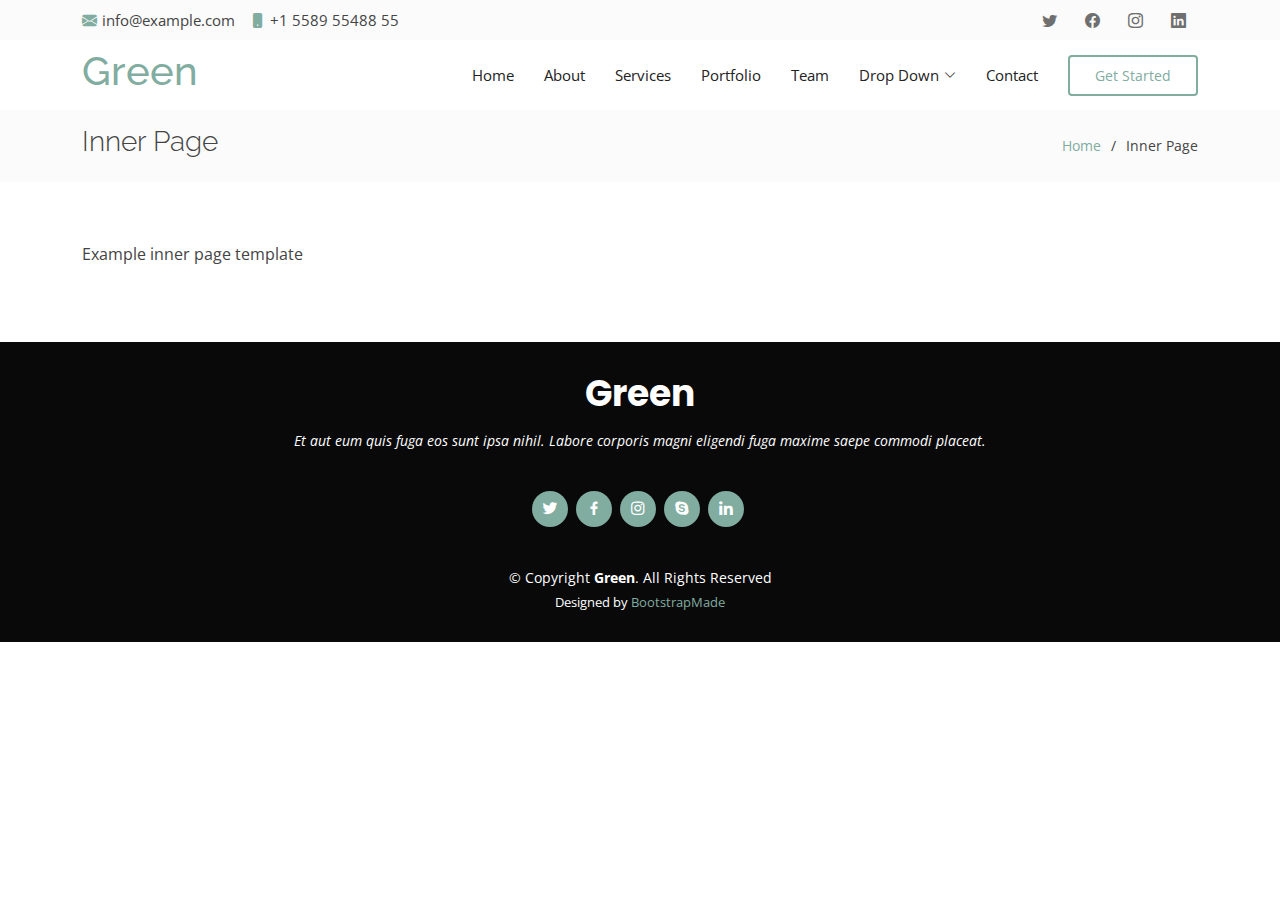
<file: inner-page.html>
<!DOCTYPE html>
<html lang="en">

<head>
  <meta charset="utf-8">
  <meta content="width=device-width, initial-scale=1.0" name="viewport">

  <title>Inner Page - Green Bootstrap Template</title>
  <meta content="" name="description">
  <meta content="" name="keywords">

  <!-- Favicons -->
  <link href="assets/img/favicon.png" rel="icon">
  <link href="assets/img/apple-touch-icon.png" rel="apple-touch-icon">

  <!-- Google Fonts -->
  <link href="https://fonts.googleapis.com/css?family=Open+Sans:300,300i,400,400i,600,600i,700,700i|Raleway:300,300i,400,400i,500,500i,600,600i,700,700i|Poppins:300,300i,400,400i,500,500i,600,600i,700,700i" rel="stylesheet">

  <!-- Vendor CSS Files -->
  <link href="assets/vendor/animate.css/animate.min.css" rel="stylesheet">
  <link href="assets/vendor/bootstrap/css/bootstrap.min.css" rel="stylesheet">
  <link href="assets/vendor/bootstrap-icons/bootstrap-icons.css" rel="stylesheet">
  <link href="assets/vendor/boxicons/css/boxicons.min.css" rel="stylesheet">
  <link href="assets/vendor/glightbox/css/glightbox.min.css" rel="stylesheet">
  <link href="assets/vendor/swiper/swiper-bundle.min.css" rel="stylesheet">

  <!-- Template Main CSS File -->
  <link href="assets/css/style.css" rel="stylesheet">

  <!-- =======================================================
  * Template Name: Green - v4.9.1
  * Template URL: https://bootstrapmade.com/green-free-one-page-bootstrap-template/
  * Author: BootstrapMade.com
  * License: https://bootstrapmade.com/license/
  ======================================================== -->
</head>

<body>

  <!-- ======= Top Bar ======= -->
  <section id="topbar" class="d-flex align-items-center">
    <div class="container d-flex justify-content-center justify-content-md-between">
      <div class="contact-info d-flex align-items-center">
        <i class="bi bi-envelope-fill"></i><a href="mailto:contact@example.com">info@example.com</a>
        <i class="bi bi-phone-fill phone-icon"></i> +1 5589 55488 55
      </div>
      <div class="social-links d-none d-md-block">
        <a href="#" class="twitter"><i class="bi bi-twitter"></i></a>
        <a href="#" class="facebook"><i class="bi bi-facebook"></i></a>
        <a href="#" class="instagram"><i class="bi bi-instagram"></i></a>
        <a href="#" class="linkedin"><i class="bi bi-linkedin"></i></i></a>
      </div>
    </div>
  </section>

  <!-- ======= Header ======= -->
  <header id="header" class="d-flex align-items-center">
    <div class="container d-flex align-items-center">

      <h1 class="logo me-auto"><a href="index.html">Green</a></h1>
      <!-- Uncomment below if you prefer to use an image logo -->
      <!-- <a href="index.html" class="logo me-auto"><img src="assets/img/logo.png" alt="" class="img-fluid"></a>-->

      <nav id="navbar" class="navbar">
        <ul>
          <li><a class="nav-link scrollto " href="#hero">Home</a></li>
          <li><a class="nav-link scrollto" href="#about">About</a></li>
          <li><a class="nav-link scrollto" href="#services">Services</a></li>
          <li><a class="nav-link scrollto " href="#portfolio">Portfolio</a></li>
          <li><a class="nav-link scrollto" href="#team">Team</a></li>
          <li class="dropdown"><a href="#"><span>Drop Down</span> <i class="bi bi-chevron-down"></i></a>
            <ul>
              <li><a href="#">Drop Down 1</a></li>
              <li class="dropdown"><a href="#"><span>Deep Drop Down</span> <i class="bi bi-chevron-right"></i></a>
                <ul>
                  <li><a href="#">Deep Drop Down 1</a></li>
                  <li><a href="#">Deep Drop Down 2</a></li>
                  <li><a href="#">Deep Drop Down 3</a></li>
                  <li><a href="#">Deep Drop Down 4</a></li>
                  <li><a href="#">Deep Drop Down 5</a></li>
                </ul>
              </li>
              <li><a href="#">Drop Down 2</a></li>
              <li><a href="#">Drop Down 3</a></li>
              <li><a href="#">Drop Down 4</a></li>
            </ul>
          </li>
          <li><a class="nav-link scrollto" href="#contact">Contact</a></li>
          <li><a class="getstarted scrollto" href="#about">Get Started</a></li>
        </ul>
        <i class="bi bi-list mobile-nav-toggle"></i>
      </nav><!-- .navbar -->

    </div>
  </header><!-- End Header -->

  <main id="main">

    <!-- ======= Breadcrumbs ======= -->
    <section class="breadcrumbs">
      <div class="container">

        <div class="d-flex justify-content-between align-items-center">
          <h2>Inner Page</h2>
          <ol>
            <li><a href="index.html">Home</a></li>
            <li>Inner Page</li>
          </ol>
        </div>

      </div>
    </section><!-- End Breadcrumbs -->

    <section class="inner-page">
      <div class="container">
        <p>
          Example inner page template
        </p>
      </div>
    </section>

  </main><!-- End #main -->

  <!-- ======= Footer ======= -->
  <footer id="footer">
    <div class="container">
      <h3>Green</h3>
      <p>Et aut eum quis fuga eos sunt ipsa nihil. Labore corporis magni eligendi fuga maxime saepe commodi placeat.</p>
      <div class="social-links">
        <a href="#" class="twitter"><i class="bx bxl-twitter"></i></a>
        <a href="#" class="facebook"><i class="bx bxl-facebook"></i></a>
        <a href="#" class="instagram"><i class="bx bxl-instagram"></i></a>
        <a href="#" class="google-plus"><i class="bx bxl-skype"></i></a>
        <a href="#" class="linkedin"><i class="bx bxl-linkedin"></i></a>
      </div>
      <div class="copyright">
        &copy; Copyright <strong><span>Green</span></strong>. All Rights Reserved
      </div>
      <div class="credits">
        <!-- All the links in the footer should remain intact. -->
        <!-- You can delete the links only if you purchased the pro version. -->
        <!-- Licensing information: https://bootstrapmade.com/license/ -->
        <!-- Purchase the pro version with working PHP/AJAX contact form: https://bootstrapmade.com/green-free-one-page-bootstrap-template/ -->
        Designed by <a href="https://bootstrapmade.com/">BootstrapMade</a>
      </div>
    </div>
  </footer><!-- End Footer -->

  <a href="#" class="back-to-top d-flex align-items-center justify-content-center"><i class="bi bi-arrow-up-short"></i></a>

  <!-- Vendor JS Files -->
  <script src="assets/vendor/bootstrap/js/bootstrap.bundle.min.js"></script>
  <script src="assets/vendor/glightbox/js/glightbox.min.js"></script>
  <script src="assets/vendor/isotope-layout/isotope.pkgd.min.js"></script>
  <script src="assets/vendor/swiper/swiper-bundle.min.js"></script>
  <script src="assets/vendor/php-email-form/validate.js"></script>

  <!-- Template Main JS File -->
  <script src="assets/js/main.js"></script>

</body>

</html>
</file>
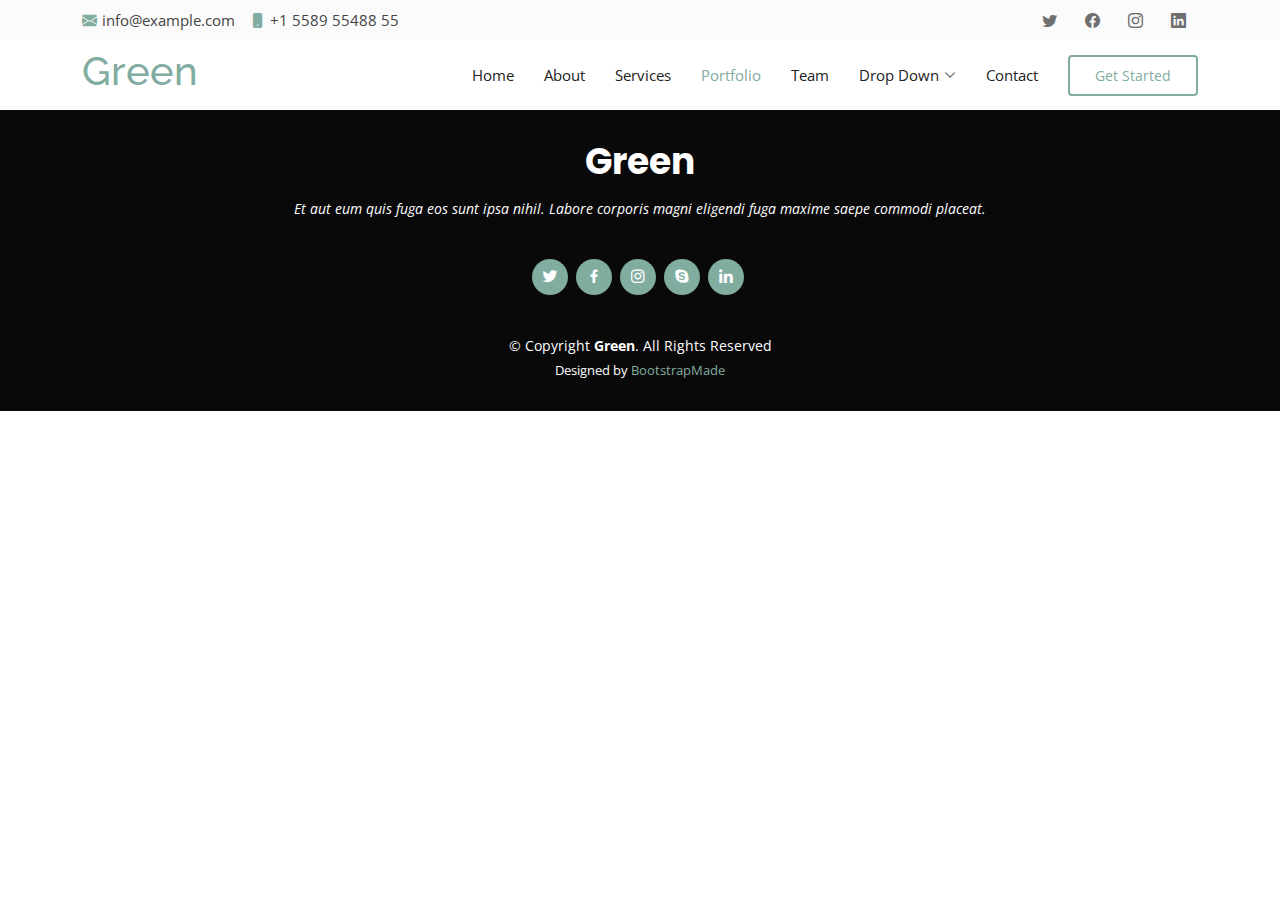
<file: portfolio-details.html>
<!DOCTYPE html>
<html lang="en">

<head>
  <meta charset="utf-8">
  <meta content="width=device-width, initial-scale=1.0" name="viewport">

  <title>Portfolio Details - Green Bootstrap Template</title>
  <meta content="" name="description">
  <meta content="" name="keywords">

  <!-- Favicons -->
  <link href="assets/img/favicon.png" rel="icon">
  <link href="assets/img/apple-touch-icon.png" rel="apple-touch-icon">

  <!-- Google Fonts -->
  <link href="https://fonts.googleapis.com/css?family=Open+Sans:300,300i,400,400i,600,600i,700,700i|Raleway:300,300i,400,400i,500,500i,600,600i,700,700i|Poppins:300,300i,400,400i,500,500i,600,600i,700,700i" rel="stylesheet">

  <!-- Vendor CSS Files -->
  <link href="assets/vendor/animate.css/animate.min.css" rel="stylesheet">
  <link href="assets/vendor/bootstrap/css/bootstrap.min.css" rel="stylesheet">
  <link href="assets/vendor/bootstrap-icons/bootstrap-icons.css" rel="stylesheet">
  <link href="assets/vendor/boxicons/css/boxicons.min.css" rel="stylesheet">
  <link href="assets/vendor/glightbox/css/glightbox.min.css" rel="stylesheet">
  <link href="assets/vendor/swiper/swiper-bundle.min.css" rel="stylesheet">

  <!-- Template Main CSS File -->
  <link href="assets/css/style.css" rel="stylesheet">

  <!-- =======================================================
  * Template Name: Green - v4.9.1
  * Template URL: https://bootstrapmade.com/green-free-one-page-bootstrap-template/
  * Author: BootstrapMade.com
  * License: https://bootstrapmade.com/license/
  ======================================================== -->
</head>

<body>

  <!-- ======= Top Bar ======= -->
  <section id="topbar" class="d-flex align-items-center">
    <div class="container d-flex justify-content-center justify-content-md-between">
      <div class="contact-info d-flex align-items-center">
        <i class="bi bi-envelope-fill"></i><a href="mailto:contact@example.com">info@example.com</a>
        <i class="bi bi-phone-fill phone-icon"></i> +1 5589 55488 55
      </div>
      <div class="social-links d-none d-md-block">
        <a href="#" class="twitter"><i class="bi bi-twitter"></i></a>
        <a href="#" class="facebook"><i class="bi bi-facebook"></i></a>
        <a href="#" class="instagram"><i class="bi bi-instagram"></i></a>
        <a href="#" class="linkedin"><i class="bi bi-linkedin"></i></i></a>
      </div>
    </div>
  </section>

  <!-- ======= Header ======= -->
  <header id="header" class="d-flex align-items-center">
    <div class="container d-flex align-items-center">

      <h1 class="logo me-auto"><a href="index.html">Green</a></h1>
      <!-- Uncomment below if you prefer to use an image logo -->
      <!-- <a href="index.html" class="logo me-auto"><img src="assets/img/logo.png" alt="" class="img-fluid"></a>-->

      <nav id="navbar" class="navbar">
        <ul>
          <li><a class="nav-link scrollto " href="#hero">Home</a></li>
          <li><a class="nav-link scrollto" href="#about">About</a></li>
          <li><a class="nav-link scrollto" href="#services">Services</a></li>
          <li><a class="nav-link scrollto active " href="#portfolio">Portfolio</a></li>
          <li><a class="nav-link scrollto" href="#team">Team</a></li>
          <li class="dropdown"><a href="#"><span>Drop Down</span> <i class="bi bi-chevron-down"></i></a>
            <ul>
              <li><a href="#">Drop Down 1</a></li>
              <li class="dropdown"><a href="#"><span>Deep Drop Down</span> <i class="bi bi-chevron-right"></i></a>
                <ul>
                  <li><a href="#">Deep Drop Down 1</a></li>
                  <li><a href="#">Deep Drop Down 2</a></li>
                  <li><a href="#">Deep Drop Down 3</a></li>
                  <li><a href="#">Deep Drop Down 4</a></li>
                  <li><a href="#">Deep Drop Down 5</a></li>
                </ul>
              </li>
              <li><a href="#">Drop Down 2</a></li>
              <li><a href="#">Drop Down 3</a></li>
              <li><a href="#">Drop Down 4</a></li>
            </ul>
          </li>
          <li><a class="nav-link scrollto" href="#contact">Contact</a></li>
          <li><a class="getstarted scrollto" href="#about">Get Started</a></li>
        </ul>
        <i class="bi bi-list mobile-nav-toggle"></i>
      </nav><!-- .navbar -->

    </div>
  </header><!-- End Header -->

  <main id="main">
    

  </main><!-- End #main -->

  <!-- ======= Footer ======= -->
  <footer id="footer">
    <div class="container">
      <h3>Green</h3>
      <p>Et aut eum quis fuga eos sunt ipsa nihil. Labore corporis magni eligendi fuga maxime saepe commodi placeat.</p>
      <div class="social-links">
        <a href="#" class="twitter"><i class="bx bxl-twitter"></i></a>
        <a href="#" class="facebook"><i class="bx bxl-facebook"></i></a>
        <a href="#" class="instagram"><i class="bx bxl-instagram"></i></a>
        <a href="#" class="google-plus"><i class="bx bxl-skype"></i></a>
        <a href="#" class="linkedin"><i class="bx bxl-linkedin"></i></a>
      </div>
      <div class="copyright">
        &copy; Copyright <strong><span>Green</span></strong>. All Rights Reserved
      </div>
      <div class="credits">
        <!-- All the links in the footer should remain intact. -->
        <!-- You can delete the links only if you purchased the pro version. -->
        <!-- Licensing information: https://bootstrapmade.com/license/ -->
        <!-- Purchase the pro version with working PHP/AJAX contact form: https://bootstrapmade.com/green-free-one-page-bootstrap-template/ -->
        Designed by <a href="https://bootstrapmade.com/">BootstrapMade</a>
      </div>
    </div>
  </footer><!-- End Footer -->

  <a href="#" class="back-to-top d-flex align-items-center justify-content-center"><i class="bi bi-arrow-up-short"></i></a>

  <!-- Vendor JS Files -->
  <script src="assets/vendor/bootstrap/js/bootstrap.bundle.min.js"></script>
  <script src="assets/vendor/glightbox/js/glightbox.min.js"></script>
  <script src="assets/vendor/isotope-layout/isotope.pkgd.min.js"></script>
  <script src="assets/vendor/swiper/swiper-bundle.min.js"></script>
  <script src="assets/vendor/php-email-form/validate.js"></script>

  <!-- Template Main JS File -->
  <script src="assets/js/main.js"></script>

</body>

</html>
</file>
<file: assets/css/style.css>
body {
  font-family: "Open Sans", sans-serif;
  color: #444444;
}

a {
  text-decoration: none;
  color: #81aca0;
}

a:hover {
  color: #81aca0;
  text-decoration: none;
}

h1,
h2,
h3,
h4,
h5,
h6 {
  font-family: "Raleway", sans-serif;
}

/*--------------------------------------------------------------
# Back to top button
--------------------------------------------------------------*/
.back-to-top {
  position: fixed;
  visibility: hidden;
  opacity: 0;
  right: 15px;
  bottom: 15px;
  z-index: 996;
  background: #81aca0;
  width: 40px;
  height: 40px;
  border-radius: 4px;
  transition: all 0.4s;
}

.back-to-top i {
  font-size: 24px;
  color: #fff;
  line-height: 0;
}

.back-to-top:hover {
  background: #81aca0;
  color: #fff;
}

.back-to-top.active {
  visibility: visible;
  opacity: 1;
}

/*--------------------------------------------------------------
# Top Bar
--------------------------------------------------------------*/
#topbar {
  background: #fbfbfb;
  font-size: 15px;
  height: 40px;
  padding: 0;
}

#topbar .contact-info a {
  line-height: 0;
  color: #444444;
  transition: 0.3s;
}

#topbar .contact-info a:hover {
  color: #81aca0;
}

#topbar .contact-info i {
  color: #81aca0;
  line-height: 0;
  margin-right: 5px;
}

#topbar .contact-info .phone-icon {
  margin-left: 15px;
}

#topbar .social-links a {
  color: #6f6f6f;
  padding: 4px 12px;
  display: inline-block;
  line-height: 1px;
  transition: 0.3s;
}

#topbar .social-links a:hover {
  color: #81aca0;
}

/*--------------------------------------------------------------
# Header
--------------------------------------------------------------*/
#header {
  background: #fff;
  transition: all 0.5s;
  z-index: 997;
  height: 70px;
}

#header.header-scrolled {
  box-shadow: 0px 2px 15px rgba(0, 0, 0, 0.1);
}

.logo{
  max-width: 200px;
}

#header .logo a {
  color: #81aca0;
}


.scrolled-offset {
  margin-top: 70px;
}

/*--------------------------------------------------------------
# Navigation Menu
--------------------------------------------------------------*/
/**
* Desktop Navigation 
*/
.navbar {
  padding: 0;
}

.navbar ul {
  margin: 0;
  padding: 0;
  display: flex;
  list-style: none;
  align-items: center;
}

.navbar li {
  position: relative;
}

.navbar a,
.navbar a:focus {
  display: flex;
  align-items: center;
  justify-content: space-between;
  padding: 10px 0 10px 30px;
  font-size: 15px;
  color: #222222;
  white-space: nowrap;
  transition: 0.3s;
}

.navbar a i,
.navbar a:focus i {
  font-size: 12px;
  line-height: 0;
  margin-left: 5px;
}

.navbar a:hover,
.navbar .active,
.navbar .active:focus,
.navbar li:hover>a {
  color: #81aca0;
}

.navbar .getstarted,
.navbar .getstarted:focus {
  color: #81aca0;
  padding: 8px 25px;
  margin-left: 30px;
  border-radius: 4px;
  border: 2px solid #81aca0;
  transition: 0.3s;
  font-size: 14px;
}

.navbar .getstarted:hover,
.navbar .getstarted:focus:hover {
  background: #81aca0;
  color: #fff;
}

.navbar .dropdown ul {
  display: block;
  position: absolute;
  left: 14px;
  top: calc(100% + 30px);
  margin: 0;
  padding: 10px 0;
  z-index: 99;
  opacity: 0;
  visibility: hidden;
  background: #fff;
  box-shadow: 0px 0px 30px rgba(127, 137, 161, 0.25);
  transition: 0.3s;
}

.navbar .dropdown ul li {
  min-width: 200px;
}

.navbar .dropdown ul a {
  padding: 10px 20px;
  text-transform: none;
}

.navbar .dropdown ul a i {
  font-size: 12px;
}

.navbar .dropdown ul a:hover,
.navbar .dropdown ul .active:hover,
.navbar .dropdown ul li:hover>a {
  color: #81aca0;
}

.navbar .dropdown:hover>ul {
  opacity: 1;
  top: 100%;
  visibility: visible;
}

.navbar .dropdown .dropdown ul {
  top: 0;
  left: calc(100% - 30px);
  visibility: hidden;
}

.navbar .dropdown .dropdown:hover>ul {
  opacity: 1;
  top: 0;
  left: 100%;
  visibility: visible;
}

@media (max-width: 1366px) {
  .navbar .dropdown .dropdown ul {
    left: -90%;
  }

  .navbar .dropdown .dropdown:hover>ul {
    left: -100%;
  }
}

/**
* Mobile Navigation 
*/
.mobile-nav-toggle {
  color: #222222;
  font-size: 28px;
  cursor: pointer;
  display: none;
  line-height: 0;
  transition: 0.5s;
}

.mobile-nav-toggle.bi-x {
  color: #fff;
}

@media (max-width: 991px) {
  .mobile-nav-toggle {
    display: block;
  }

  .navbar ul {
    display: none;
  }
}

.navbar-mobile {
  position: fixed;
  overflow: hidden;
  top: 0;
  right: 0;
  left: 0;
  bottom: 0;
  background: rgba(9, 9, 9, 0.9);
  transition: 0.3s;
  z-index: 999;
}

.navbar-mobile .mobile-nav-toggle {
  position: absolute;
  top: 15px;
  right: 15px;
}

.navbar-mobile ul {
  display: block;
  position: absolute;
  top: 55px;
  right: 15px;
  bottom: 15px;
  left: 15px;
  padding: 10px 0;
  background-color: #fff;
  overflow-y: auto;
  transition: 0.3s;
}

.navbar-mobile a,
.navbar-mobile a:focus {
  padding: 10px 20px;
  font-size: 15px;
  color: #222222;
}

.navbar-mobile a:hover,
.navbar-mobile .active,
.navbar-mobile li:hover>a {
  color: #81aca0;
}

.navbar-mobile .getstarted,
.navbar-mobile .getstarted:focus {
  margin: 15px;
}

.navbar-mobile .dropdown ul {
  position: static;
  display: none;
  margin: 10px 20px;
  padding: 10px 0;
  z-index: 99;
  opacity: 1;
  visibility: visible;
  background: #fff;
  box-shadow: 0px 0px 30px rgba(127, 137, 161, 0.25);
}

.navbar-mobile .dropdown ul li {
  min-width: 200px;
}

.navbar-mobile .dropdown ul a {
  padding: 10px 20px;
}

.navbar-mobile .dropdown ul a i {
  font-size: 12px;
}

.navbar-mobile .dropdown ul a:hover,
.navbar-mobile .dropdown ul .active:hover,
.navbar-mobile .dropdown ul li:hover>a {
  color: #81aca0;
}

.navbar-mobile .dropdown>.dropdown-active {
  display: block;
}

/*--------------------------------------------------------------
# Hero Section
--------------------------------------------------------------*/
#hero {
  width: 100%;
  height: 70vh;
  background-color: rgba(9, 9, 9, 0.8);
  overflow: hidden;
  position: relative;
}

#hero .carousel,
#hero .carousel-inner,
#hero .carousel-item,
#hero .carousel-item::before {
  background-size: cover;
  background-position: center;
  background-repeat: no-repeat;
  position: absolute;
  top: 0;
  right: 0;
  left: 0;
  bottom: 0;
}

#hero .carousel-item::before {
  content: "";
  background-color: rgba(129, 172, 160, 0.8);
}

#hero .carousel-container {
  display: flex;
  justify-content: center;
  align-items: center;
  position: absolute;
  bottom: 0;
  top: 0;
  left: 50px;
  right: 50px;
}

#hero .container {
  text-align: center;
}

#hero h2 {
  color: #fff;
  margin-bottom: 20px;
  font-size: 48px;
  font-weight: 700;
}

#hero p {
  -webkit-animation-delay: 0.4s;
  animation-delay: 0.4s;
  margin: 0 auto 30px auto;
  color: #fff;
}

#hero .carousel-inner .carousel-item {
  transition-property: opacity;
  background-position: center top;
}

#hero .carousel-inner .carousel-item,
#hero .carousel-inner .active.carousel-item-start,
#hero .carousel-inner .active.carousel-item-end {
  opacity: 0;
}

#hero .carousel-inner .active,
#hero .carousel-inner .carousel-item-next.carousel-item-start,
#hero .carousel-inner .carousel-item-prev.carousel-item-end {
  opacity: 1;
  transition: 0.5s;
}

#hero .carousel-control-next-icon,
#hero .carousel-control-prev-icon {
  background: none;
  font-size: 30px;
  line-height: 0;
  width: auto;
  height: auto;
  background: rgba(255, 255, 255, 0.2);
  border-radius: 50px;
  transition: 0.3s;
  color: rgba(255, 255, 255, 0.5);
  width: 54px;
  height: 54px;
  display: flex;
  align-items: center;
  justify-content: center;
}

#hero .carousel-control-next-icon:hover,
#hero .carousel-control-prev-icon:hover {
  background: rgba(255, 255, 255, 0.3);
  color: rgba(255, 255, 255, 0.8);
}

#hero .carousel-indicators li {
  cursor: pointer;
  background: #fff;
  overflow: hidden;
  border: 0;
  width: 12px;
  height: 12px;
  border-radius: 50px;
  opacity: 0.6;
  transition: 0.3s;
}

#hero .carousel-indicators li.active {
  opacity: 1;
  background: #81aca0;
}
.btn{
background-color: #81aca0
};

#hero .btn-get-started {
  font-family: "Raleway", sans-serif;
  font-weight: 500;
  font-size: 14px;
  letter-spacing: 1px;
  display: inline-block;
  padding: 14px 32px;
  border-radius: 4px;
  transition: 0.5s;
  line-height: 1;
  color: #fff;
  -webkit-animation-delay: 0.8s;
  animation-delay: 0.8s;
  background: #81aca0;
}

#hero .btn-get-started:hover {
  background: #6ec083;
}

@media (max-width: 992px) {
  #hero {
    height: 100vh;
  }

  #hero .carousel-container {
    top: 66px;
  }
}

@media (max-width: 768px) {
  #hero h2 {
    font-size: 28px;
  }
}

@media (min-width: 1024px) {

  #hero .carousel-control-prev,
  #hero .carousel-control-next {
    width: 5%;
  }
}

@media (max-height: 500px) {
  #hero {
    height: 120vh;
  }
}

/*--------------------------------------------------------------
# Sections General
--------------------------------------------------------------*/
section {
  padding: 60px 0;
}

.section-bg {
  background-color: #f8fcf9;
}

.section-title {
  text-align: center;
  padding-bottom: 30px;
}

.section-title h2 {
  font-size: 32px;
  font-weight: bold;
  text-transform: uppercase;
  margin-bottom: 20px;
  padding-bottom: 20px;
  position: relative;
}

.section-title h2::before {
  content: "";
  position: absolute;
  display: block;
  width: 120px;
  height: 1px;
  background: #ddd;
  bottom: 1px;
  left: calc(50% - 60px);
}

.section-title h2::after {
  content: "";
  position: absolute;
  display: block;
  width: 40px;
  height: 3px;
  background: #81aca0;
  bottom: 0;
  left: calc(50% - 20px);
}

.section-title p {
  margin-bottom: 0;
  font-size: 14px;
  color: #919191;
}

/*--------------------------------------------------------------
# Featured Services
--------------------------------------------------------------*/
.featured-services {
  padding: 20px 0;
}

.featured-services .icon-box {
  padding: 20px;
}

.featured-services .icon-box-bg {
  background-image: linear-gradient(0deg, #222222 0%, #2f2f2f 50%, #222222 100%);
}

.featured-services .icon {
  margin-bottom: 0px;
}

.featured-services .icon i {
  color: #81aca0;
  font-size: 42px;
}

.featured-services .title {
  font-weight: 700;
  margin-bottom: 15px;
  font-size: 18px;
}

.featured-services .title a {
  color: #222222;
  transition: 0.3s;
}

.featured-services .icon-box:hover .title a {
  color: #81aca0;
}

.featured-services .description {
  line-height: 24px;
  font-size: 14px;
}

/*--------------------------------------------------------------
# About Us
--------------------------------------------------------------*/
.about .content h3 {
  font-weight: 700;
  font-size: 28px;
}

.about .content ul {
  list-style: none;
  padding: 0;
}

.about .content ul li {
  padding-bottom: 10px;
}

.about .content ul i {
  font-size: 20px;
  padding-right: 4px;
  color: #81aca0;
}

.about .content p:last-child {
  margin-bottom: 0;
}

/*--------------------------------------------------------------
# Why Us
--------------------------------------------------------------*/
.why-us {
  padding: 0;
}

.why-us .row {
  overflow: hidden;
}

.why-us .content-item {
  padding: 40px;
  border-left: 1px solid #eee;
  border-bottom: 1px solid #eee;
  margin: -1px;
}

.why-us .content-item span {
  display: block;
  font-size: 24px;
  font-weight: 400;
  color: #6ec083;
}

.why-us .content-item h4 {
  font-size: 26px;
  font-weight: 300;
  padding: 0;
  margin: 20px 0;
}

.why-us .content-item p {
  color: #aaaaaa;
  font-size: 15px;
  margin: 0;
  padding: 0;
}

@media (max-width: 768px) {
  .why-us .content-item {
    padding: 40px 0;
  }
}

/*--------------------------------------------------------------
# Our Clients
--------------------------------------------------------------*/
.clients .swiper-slide img {
  opacity: 0.5;
  transition: 0.3s;
}

.clients .swiper-slide img:hover {
  opacity: 1;
}

.clients .swiper-pagination {
  margin-top: 20px;
  position: relative;
}

.clients .swiper-pagination .swiper-pagination-bullet {
  width: 12px;
  height: 12px;
  background-color: #fff;
  opacity: 1;
  border: 1px solid #81aca0;
}

.clients .swiper-pagination .swiper-pagination-bullet-active {
  background-color: #81aca0;
}

/*--------------------------------------------------------------
# Services
--------------------------------------------------------------*/
.services .icon-box {
  text-align: center;
  padding: 70px 20px 80px 20px;
  transition: all ease-in-out 0.3s;
  background: #fff;
  box-shadow: 0px 5px 90px 0px rgba(110, 123, 131, 0.1);
}

.services .icon-box .icon {
  margin: 0 auto;
  width: 100px;
  height: 100px;
  display: flex;
  align-items: center;
  justify-content: center;
  transition: ease-in-out 0.3s;
  position: relative;
}

.services .icon-box .icon i {
  font-size: 36px;
  transition: 0.5s;
  position: relative;
}

.services .icon-box .icon svg {
  position: absolute;
  top: 0;
  left: 0;
}

.services .icon-box .icon svg path {
  transition: 0.5s;
  fill: #f5f5f5;
}

.services .icon-box h4 {
  font-weight: 600;
  margin: 10px 0 15px 0;
  font-size: 22px;
}

.services .icon-box h4 a {
  color: #222222;
  transition: ease-in-out 0.3s;
}

.services .icon-box p {
  line-height: 24px;
  font-size: 14px;
  margin-bottom: 0;
}

.services .icon-box:hover {
  border-color: #fff;
  box-shadow: 0px 0 35px 0 rgba(0, 0, 0, 0.08);
}

.services .iconbox-blue i {
  color: #47aeff;
}

.services .iconbox-blue:hover .icon i {
  color: #fff;
}

.services .iconbox-blue:hover .icon path {
  fill: #47aeff;
}

.services .iconbox-orange i {
  color: #ffa76e;
}

.services .iconbox-orange:hover .icon i {
  color: #fff;
}

.services .iconbox-orange:hover .icon path {
  fill: #ffa76e;
}

.services .iconbox-pink i {
  color: #e80368;
}

.services .iconbox-pink:hover .icon i {
  color: #fff;
}

.services .iconbox-pink:hover .icon path {
  fill: #e80368;
}

.services .iconbox-yellow i {
  color: #ffbb2c;
}

.services .iconbox-yellow:hover .icon i {
  color: #fff;
}

.services .iconbox-yellow:hover .icon path {
  fill: #ffbb2c;
}

.services .iconbox-red i {
  color: #ff5828;
}

.services .iconbox-red:hover .icon i {
  color: #fff;
}

.services .iconbox-red:hover .icon path {
  fill: #ff5828;
}

.services .iconbox-teal i {
  color: #11dbcf;
}

.services .iconbox-teal:hover .icon i {
  color: #fff;
}

.services .iconbox-teal:hover .icon path {
  fill: #11dbcf;
}

/*--------------------------------------------------------------
# Cta
--------------------------------------------------------------*/
.cta {
  background: #81aca0;
  padding: 80px 0;
}

.cta h3 {
  color: #fff;
  font-size: 28px;
  font-weight: 700;
}

.cta p {
  color: #fff;
}

.cta .cta-btn {
  font-family: "Raleway", sans-serif;
  font-weight: 600;
  font-size: 14px;
  letter-spacing: 1px;
  display: inline-block;
  padding: 10px 30px;
  border-radius: 2px;
  transition: 0.5s;
  margin: 10px;
  border: 2px solid #fff;
  color: #fff;
  border-radius: 4px;
}

.cta .cta-btn:hover {
  background: #fff;
  color: #81aca0;
}

@media (max-width: 1024px) {
  .cta {
    background-attachment: scroll;
  }
}

@media (min-width: 769px) {
  .cta .cta-btn-container {
    display: flex;
    align-items: center;
    justify-content: flex-end;
  }
}

/*--------------------------------------------------------------
# Portfolio
--------------------------------------------------------------*/
.portfolio .portfolio-item {
  margin-bottom: 30px;
}

.portfolio #portfolio-flters {
  padding: 0;
  margin: 0 auto 20px auto;
  list-style: none;
  text-align: center;
}

.portfolio #portfolio-flters li {
  cursor: pointer;
  display: inline-block;
  padding: 8px 15px 10px 15px;
  font-size: 14px;
  font-weight: 600;
  line-height: 1;
  text-transform: uppercase;
  color: #444444;
  margin-bottom: 5px;
  transition: all 0.3s ease-in-out;
  border-radius: 3px;
}

.portfolio #portfolio-flters li:hover,
.portfolio #portfolio-flters li.filter-active {
  color: #fff;
  background: #81aca0;
}

.portfolio #portfolio-flters li:last-child {
  margin-right: 0;
}

.portfolio .portfolio-wrap {
  transition: 0.3s;
  position: relative;
  overflow: hidden;
  z-index: 1;
  background: rgba(34, 34, 34, 0.6);
}

.portfolio .portfolio-wrap::before {
  content: "";
  background: rgba(34, 34, 34, 0.6);
  position: absolute;
  left: 0;
  right: 0;
  top: 0;
  bottom: 0;
  transition: all ease-in-out 0.3s;
  z-index: 2;
  opacity: 0;
}

.portfolio .portfolio-wrap img {
  transition: all ease-in-out 0.3s;
}

.portfolio .portfolio-wrap .portfolio-info {
  opacity: 0;
  position: absolute;
  top: 0;
  left: 0;
  right: 0;
  bottom: 0;
  z-index: 3;
  transition: all ease-in-out 0.3s;
  display: flex;
  flex-direction: column;
  justify-content: flex-end;
  align-items: flex-start;
  padding: 20px;
}

.portfolio .portfolio-wrap .portfolio-info h4 {
  font-size: 20px;
  color: #fff;
  font-weight: 600;
}

.portfolio .portfolio-wrap .portfolio-info p {
  color: rgba(255, 255, 255, 0.7);
  font-size: 14px;
  text-transform: uppercase;
  padding: 0;
  margin: 0;
  font-style: italic;
}

.portfolio .portfolio-wrap .portfolio-links {
  text-align: center;
  z-index: 4;
}

.portfolio .portfolio-wrap .portfolio-links a {
  color: #fff;
  margin: 0 5px 0 0;
  font-size: 28px;
  display: inline-block;
  transition: 0.3s;
}

.portfolio .portfolio-wrap .portfolio-links a:hover {
  color: #6ec083;
}

.portfolio .portfolio-wrap:hover::before {
  opacity: 1;
}

.portfolio .portfolio-wrap:hover img {
  transform: scale(1.2);
}

.portfolio .portfolio-wrap:hover .portfolio-info {
  opacity: 1;
}

/*--------------------------------------------------------------
# Portfolio Details
--------------------------------------------------------------*/
.portfolio-details {
  padding-top: 40px;
}

.portfolio-details .portfolio-details-slider img {
  width: 100%;
}

.portfolio-details .portfolio-details-slider .swiper-pagination {
  margin-top: 20px;
  position: relative;
}

.portfolio-details .portfolio-details-slider .swiper-pagination .swiper-pagination-bullet {
  width: 12px;
  height: 12px;
  background-color: #fff;
  opacity: 1;
  border: 1px solid #81aca0;
}

.portfolio-details .portfolio-details-slider .swiper-pagination .swiper-pagination-bullet-active {
  background-color: #81aca0;
}

.portfolio-details .portfolio-info {
  padding: 30px;
  box-shadow: 0px 0 30px rgba(34, 34, 34, 0.08);
}

.portfolio-details .portfolio-info h3 {
  font-size: 22px;
  font-weight: 700;
  margin-bottom: 20px;
  padding-bottom: 20px;
  border-bottom: 1px solid #eee;
}

.portfolio-details .portfolio-info ul {
  list-style: none;
  padding: 0;
  font-size: 15px;
}

.portfolio-details .portfolio-info ul li+li {
  margin-top: 10px;
}

.portfolio-details .portfolio-description {
  padding-top: 30px;
}

.portfolio-details .portfolio-description h2 {
  font-size: 26px;
  font-weight: 700;
  margin-bottom: 20px;
}

.portfolio-details .portfolio-description p {
  padding: 0;
}

/*--------------------------------------------------------------
# Team
--------------------------------------------------------------*/
.team .member {
  text-align: center;
  margin-bottom: 20px;
  box-shadow: 0px 0px 12px 0px rgba(34, 34, 34, 0.07);
  padding: 30px 20px;
  background: #fff;
}

.team .member img {
  max-width: 60%;
  border-radius: 50%;
  margin: 0 0 30px 0;
}

.team .member h4 {
  font-weight: 700;
  margin-bottom: 2px;
  font-size: 18px;
}

.team .member span {
  font-style: italic;
  display: block;
  font-size: 13px;
}

.team .member p {
  padding-top: 10px;
  font-size: 14px;
  font-style: italic;
  color: #aaaaaa;
}

.team .member .social {
  margin-top: 15px;
}

.team .member .social a {
  color: #919191;
  transition: 0.3s;
}

.team .member .social a:hover {
  color: #81aca0;
}

.team .member .social i {
  font-size: 18px;
  margin: 0 2px;
}

/*--------------------------------------------------------------
# Contact
--------------------------------------------------------------*/
.contact .info {
  border-top: 3px solid #81aca0;
  border-bottom: 3px solid #81aca0;
  padding: 30px;
  background: #fff;
  width: 100%;
  box-shadow: 0 0 24px 0 rgba(0, 0, 0, 0.12);
}

.contact .info i {
  font-size: 20px;
  color: #81aca0;
  float: left;
  width: 44px;
  height: 44px;
  background: #eaf6ed;
  display: flex;
  justify-content: center;
  align-items: center;
  border-radius: 50px;
  transition: all 0.3s ease-in-out;
}

.contact .info h4 {
  padding: 0 0 0 60px;
  font-size: 20px;
  font-weight: 600;
  margin-bottom: 5px;
  color: #222222;
}

.contact .info p {
  padding: 0 0 10px 60px;
  margin-bottom: 20px;
  font-size: 14px;
  color: #555555;
}

.contact .info .social-links {
  padding-left: 60px;
}

.contact .info .social-links a {
  font-size: 18px;
  display: inline-block;
  background: #333;
  color: #fff;
  line-height: 1;
  padding: 8px 0;
  border-radius: 50%;
  text-align: center;
  width: 36px;
  height: 36px;
  transition: 0.3s;
  margin-right: 10px;
}

.contact .info .social-links a:hover {
  background: #81aca0;
  color: #fff;
}

.contact .info .email:hover i,
.contact .info .address:hover i,
.contact .info .phone:hover i {
  background: #81aca0;
  color: #fff;
}

.contact .php-email-form {
  width: 100%;
  border-top: 3px solid #81aca0;
  border-bottom: 3px solid #81aca0;
  padding: 30px;
  background: #fff;
  box-shadow: 0 0 24px 0 rgba(0, 0, 0, 0.12);
}

.contact .php-email-form .form-group {
  padding-bottom: 8px;
}

.contact .php-email-form .error-message {
  display: none;
  color: #fff;
  background: #ed3c0d;
  text-align: left;
  padding: 15px;
  font-weight: 600;
}

.contact .php-email-form .error-message br+br {
  margin-top: 25px;
}

.contact .php-email-form .sent-message {
  display: none;
  color: #fff;
  background: #18d26e;
  text-align: center;
  padding: 15px;
  font-weight: 600;
}

.contact .php-email-form .loading {
  display: none;
  background: #fff;
  text-align: center;
  padding: 15px;
}

.contact .php-email-form .loading:before {
  content: "";
  display: inline-block;
  border-radius: 50%;
  width: 24px;
  height: 24px;
  margin: 0 10px -6px 0;
  border: 3px solid #18d26e;
  border-top-color: #eee;
  -webkit-animation: animate-loading 1s linear infinite;
  animation: animate-loading 1s linear infinite;
}

.contact .php-email-form input,
.contact .php-email-form textarea {
  border-radius: 0;
  box-shadow: none;
  font-size: 14px;
  border-radius: 4px;
}

.contact .php-email-form input:focus,
.contact .php-email-form textarea:focus {
  border-color: #81aca0;
}

.contact .php-email-form input {
  height: 44px;
}

.contact .php-email-form textarea {
  padding: 10px 12px;
}

.contact .php-email-form button[type=submit] {
  background: #81aca0;
  border: 0;
  padding: 10px 24px;
  color: #fff;
  transition: 0.4s;
  border-radius: 4px;
}

.contact .php-email-form button[type=submit]:hover {
  background: #6ec083;
}

@-webkit-keyframes animate-loading {
  0% {
    transform: rotate(0deg);
  }

  100% {
    transform: rotate(360deg);
  }
}

@keyframes animate-loading {
  0% {
    transform: rotate(0deg);
  }

  100% {
    transform: rotate(360deg);
  }
}

/*--------------------------------------------------------------
# Breadcrumbs
--------------------------------------------------------------*/
.breadcrumbs {
  padding: 15px 0;
  background: #fbfbfb;
  min-height: 40px;
}

@media (max-width: 992px) {
  .breadcrumbs {
    margin-top: 66px;
  }
}

.breadcrumbs h2 {
  font-size: 28px;
  font-weight: 300;
}

.breadcrumbs ol {
  display: flex;
  flex-wrap: wrap;
  list-style: none;
  padding: 0;
  margin: 0;
  font-size: 14px;
}

.breadcrumbs ol li+li {
  padding-left: 10px;
}

.breadcrumbs ol li+li::before {
  display: inline-block;
  padding-right: 10px;
  color: #3c3c3c;
  content: "/";
}

@media (max-width: 768px) {
  .breadcrumbs .d-flex {
    display: block !important;
  }

  .breadcrumbs ol {
    display: block;
  }

  .breadcrumbs ol li {
    display: inline-block;
  }
}

/*--------------------------------------------------------------
# Footer
--------------------------------------------------------------*/
#footer {
  background: #090909;
  color: #fff;
  font-size: 14px;
  text-align: center;
  padding: 30px 0;
}

#footer h3 {
  font-size: 36px;
  font-weight: 700;
  color: #fff;
  position: relative;
  font-family: "Poppins", sans-serif;
  padding: 0;
  margin: 0 0 15px 0;
}

#footer p {
  font-size: 15;
  font-style: italic;
  padding: 0;
  margin: 0 0 40px 0;
}

#footer .social-links {
  margin: 0 0 40px 0;
}

#footer .social-links a {
  font-size: 18px;
  display: inline-block;
  background: #81aca0;
  color: #fff;
  line-height: 1;
  padding: 8px 0;
  margin-right: 4px;
  border-radius: 50%;
  text-align: center;
  width: 36px;
  height: 36px;
  transition: 0.3s;
}

#footer .social-links a:hover {
  background: #449d5b;
  color: #fff;
  text-decoration: none;
}

#footer .copyright {
  margin: 0 0 5px 0;
}

#footer .credits {
  font-size: 13px;
}
</file>
